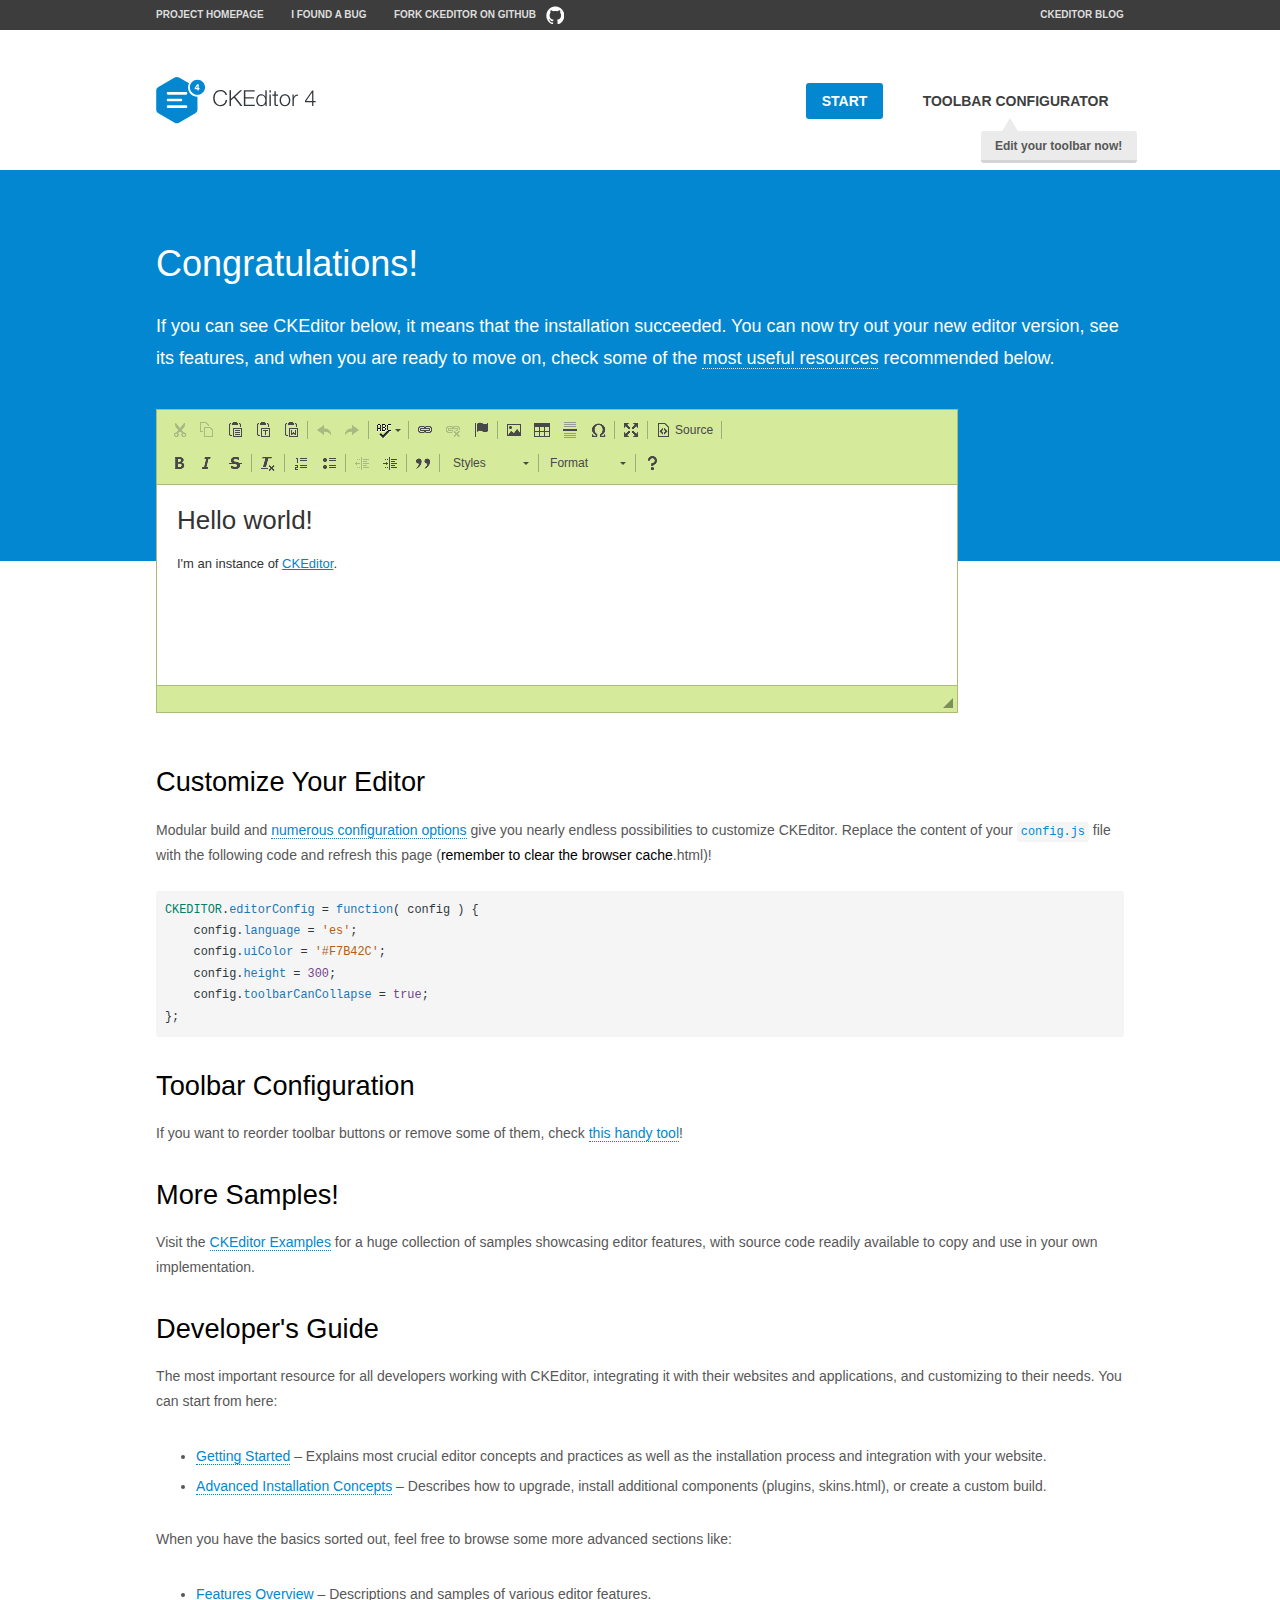
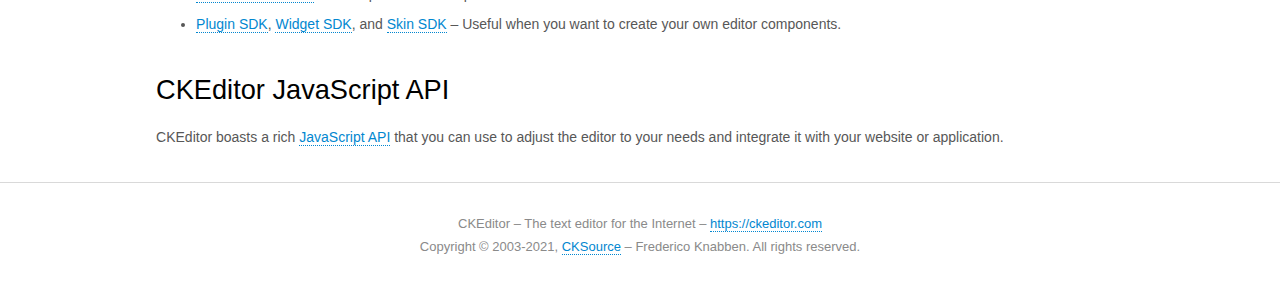
<file: ckeditor/samples/index.html>
<!DOCTYPE html>
<!--
Copyright (c) 2003-2021, CKSource - Frederico Knabben. All rights reserved.
For licensing, see LICENSE.md or https://ckeditor.com/legal/ckeditor-oss-license
-->
<html lang="en">
<head>
	<meta charset="utf-8">
	<title>CKEditor Sample</title>
	<script src="../ckeditor.js"></script>
	<script src="js/sample.js"></script>
	<link rel="stylesheet" href="css/samples.css">
	<link rel="stylesheet" href="toolbarconfigurator/lib/codemirror/neo.css">
	<meta name="viewport" content="width=device-width,initial-scale=1">
	<meta name="description" content="Try the latest sample of CKEditor 4 and learn more about customizing your WYSIWYG editor with endless possibilities.">
</head>
<body id="main">

<nav class="navigation-a">
	<div class="grid-container">
		<ul class="navigation-a-left grid-width-70">
			<li><a href="https://ckeditor.com/ckeditor-4/">Project Homepage</a></li>
			<li><a href="https://github.com/ckeditor/ckeditor4/issues">I found a bug</a></li>
			<li><a href="https://github.com/ckeditor/ckeditor4" class="icon-pos-right icon-navigation-a-github">Fork CKEditor on GitHub</a></li>
		</ul>
		<ul class="navigation-a-right grid-width-30">
			<li><a href="https://ckeditor.com/blog/">CKEditor Blog</a></li>
		</ul>
	</div>
</nav>

<header class="header-a">
	<div class="grid-container">
		<h1 class="header-a-logo grid-width-30">
			<a href="index.html"><img src="img/logo.svg" onerror="this.src='img/logo.png'; this.onerror=null;" alt="CKEditor Sample"></a>
		</h1>

		<nav class="navigation-b grid-width-70">
			<ul>
				<li><a href="index.html" class="button-a button-a-background">Start</a></li>
				<li><a href="toolbarconfigurator/index.html" class="button-a">Toolbar configurator <span class="balloon-a balloon-a-nw">Edit your toolbar now!</span></a></li>
			</ul>
		</nav>
	</div>
</header>

<main>
	<div class="adjoined-top">
		<div class="grid-container">
			<div class="content grid-width-100">
				<h1>Congratulations!</h1>
				<p>
					If you can see CKEditor below, it means that the installation succeeded.
					You can now try out your new editor version, see its features, and when you are ready to move on, check some of the <a href="#sample-customize">most useful resources</a> recommended below.
				</p>
			</div>
		</div>
	</div>
	<div class="adjoined-bottom">
		<div class="grid-container">
			<div class="grid-width-100">
				<div id="editor">
					<h1>Hello world!</h1>
					<p>I'm an instance of <a href="https://ckeditor.com">CKEditor</a>.</p>
				</div>
			</div>
		</div>
	</div>

	<div class="grid-container">
		<div class="content grid-width-100">
			<section id="sample-customize">
				<h2>Customize Your Editor</h2>
				<p>Modular build and <a href="https://ckeditor.com/docs/ckeditor4/latest/guide/dev_configuration.html">numerous configuration options</a> give you nearly endless possibilities to customize CKEditor. Replace the content of your <code><a href="../config.js">config.js</a></code> file with the following code and refresh this page (<strong>remember to clear the browser cache</strong>.html)!</p>
		<pre class="cm-s-neo CodeMirror"><code><span style="padding-right: 0.1px;"><span class="cm-variable">CKEDITOR</span>.<span class="cm-property">editorConfig</span> <span class="cm-operator">=</span> <span class="cm-keyword">function</span>( <span class="cm-def">config</span> ) {</span>
<span style="padding-right: 0.1px;"><span class="cm-tab">	</span><span class="cm-variable-2">config</span>.<span class="cm-property">language</span> <span class="cm-operator">=</span> <span class="cm-string">'es'</span>;</span>
<span style="padding-right: 0.1px;"><span class="cm-tab">	</span><span class="cm-variable-2">config</span>.<span class="cm-property">uiColor</span> <span class="cm-operator">=</span> <span class="cm-string">'#F7B42C'</span>;</span>
<span style="padding-right: 0.1px;"><span class="cm-tab">	</span><span class="cm-variable-2">config</span>.<span class="cm-property">height</span> <span class="cm-operator">=</span> <span class="cm-number">300</span>;</span>
<span style="padding-right: 0.1px;"><span class="cm-tab">	</span><span class="cm-variable-2">config</span>.<span class="cm-property">toolbarCanCollapse</span> <span class="cm-operator">=</span> <span class="cm-atom">true</span>;</span>
<span style="padding-right: 0.1px;">};</span></code></pre>
			</section>

			<section>
				<h2>Toolbar Configuration</h2>
				<p>If you want to reorder toolbar buttons or remove some of them, check <a href="toolbarconfigurator/index.html">this handy tool</a>!</p>
			</section>

			<section>
				<h2>More Samples!</h2>
				<p>Visit the <a href="https://ckeditor.com/docs/ckeditor4/latest/examples/index.html">CKEditor Examples</a> for a huge collection of samples showcasing editor features, with source code readily available to copy and use in your own implementation.</p>
			</section>

			<section>
				<h2>Developer's Guide</h2>
				<p>The most important resource for all developers working with CKEditor, integrating it with their websites and applications, and customizing to their needs. You can start from here:</p>
				<ul>
					<li><a href="https://ckeditor.com/docs/ckeditor4/latest/guide/dev_installation.html">Getting Started</a> &ndash; Explains most crucial editor concepts and practices as well as the installation process and integration with your website.</li>
					<li><a href="https://ckeditor.com/docs/ckeditor4/latest/guide/dev_advanced_installation.html">Advanced Installation Concepts</a> &ndash; Describes how to upgrade, install additional components (plugins, skins.html), or create a custom build.</li>
				</ul>
					<p>When you have the basics sorted out, feel free to browse some more advanced sections like:</p>
				<ul>
					<li><a href="https://ckeditor.com/docs/ckeditor4/latest/features/index.html">Features Overview</a> &ndash; Descriptions and samples of various editor features.</li>
					<li><a href="https://ckeditor.com/docs/ckeditor4/latest/guide/plugin_sdk_intro.html">Plugin SDK</a>, <a href="https://ckeditor.com/docs/ckeditor4/latest/guide/widget_sdk_intro.html">Widget SDK</a>, and <a href="https://ckeditor.com/docs/ckeditor4/latest/guide/skin_sdk_intro.html">Skin SDK</a> &ndash; Useful when you want to create your own editor components.</li>
				</ul>
			</section>

			<section>
				<h2>CKEditor JavaScript API</h2>
				<p>CKEditor boasts a rich <a href="https://ckeditor.com/docs/ckeditor4/latest/api/index.html">JavaScript API</a> that you can use to adjust the editor to your needs and integrate it with your website or application.</p>
			</section>
		</div>
	</div>
</main>

<footer class="footer-a grid-container">
	<div class="grid-container">
		<p class="grid-width-100">
			CKEditor &ndash; The text editor for the Internet &ndash; <a class="samples" href="https://ckeditor.com/">https://ckeditor.com</a>
		</p>
		<p class="grid-width-100" id="copy">
			Copyright &copy; 2003-2021, <a class="samples" href="https://cksource.com/">CKSource</a> &ndash; Frederico Knabben. All rights reserved.
		</p>
	</div>
</footer>
<script>
	initSample();
</script>

</body>
</html>
</file>
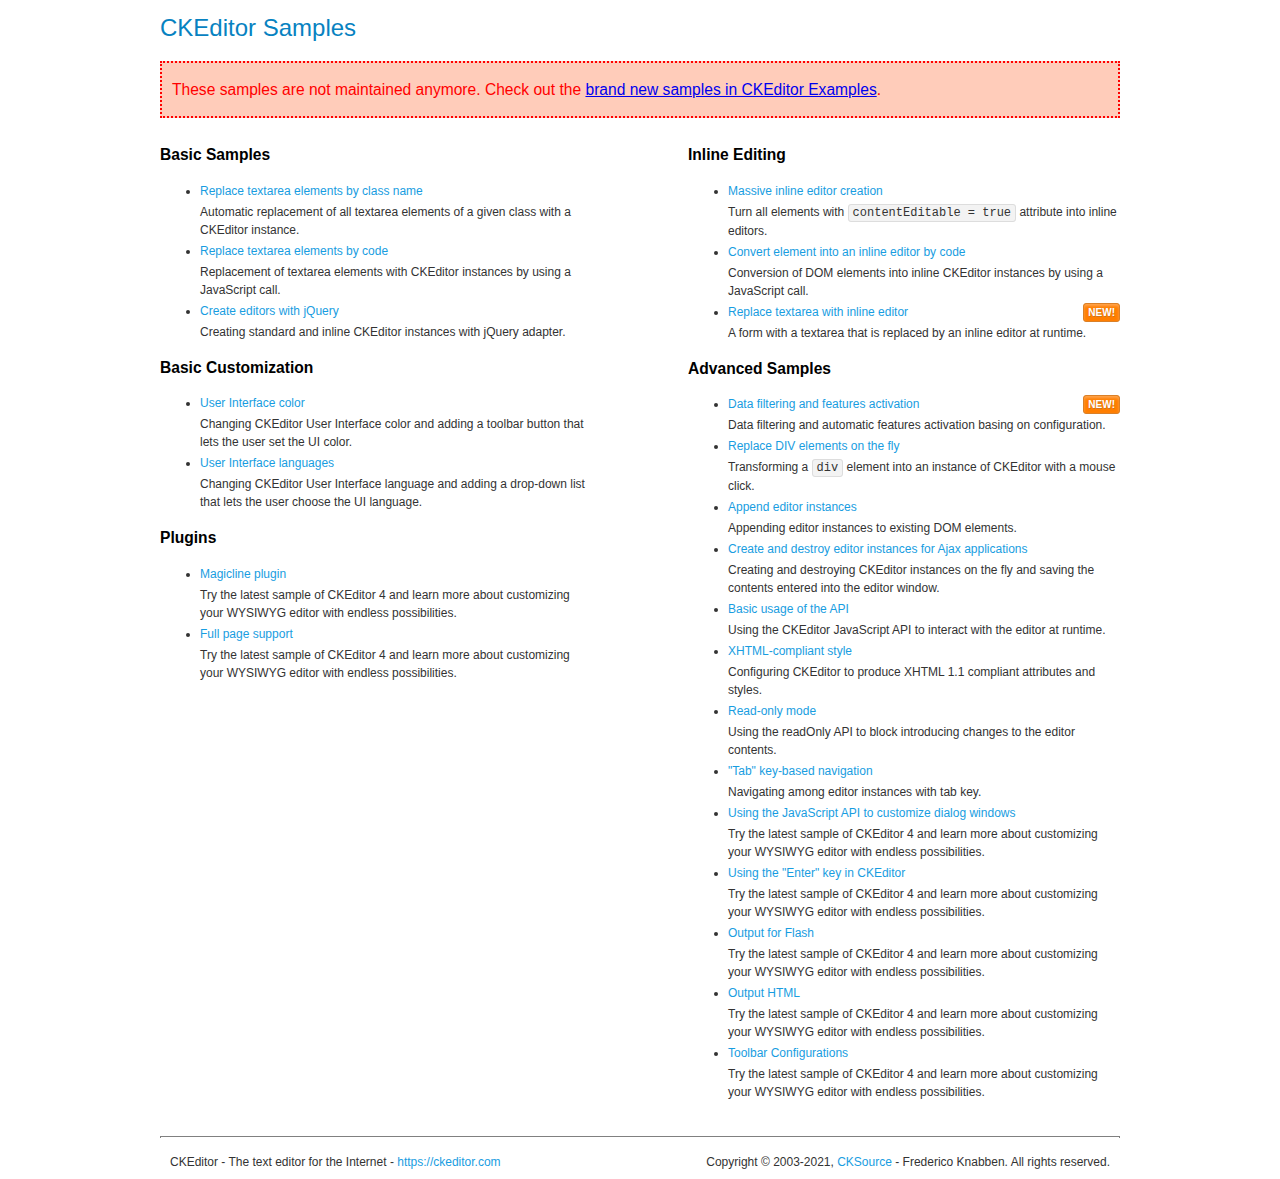
<file: ckeditor/samples/old/index.html>
<!DOCTYPE html>
<!--
Copyright (c) 2003-2021, CKSource - Frederico Knabben. All rights reserved.
For licensing, see LICENSE.md or https://ckeditor.com/legal/ckeditor-oss-license
-->
<html lang="en">
<head>
	<meta charset="utf-8">
	<title>CKEditor Samples</title>
	<link rel="stylesheet" href="sample.css">
	<meta name="description" content="Try the latest sample of CKEditor 4 and learn more about customizing your WYSIWYG editor with endless possibilities.">
</head>
<body>
	<h1 class="samples">
		CKEditor Samples
	</h1>
	<div class="warning deprecated">
		These samples are not maintained anymore. Check out the <a href="https://ckeditor.com/docs/ckeditor4/latest/examples/index.html">brand new samples in CKEditor Examples</a>.
	</div>
	<div class="twoColumns">
		<div class="twoColumnsLeft">
			<h2 class="samples">
				Basic Samples
			</h2>
			<dl class="samples">
				<dt><a class="samples" href="replacebyclass.html">Replace textarea elements by class name</a></dt>
				<dd>Automatic replacement of all textarea elements of a given class with a CKEditor instance.</dd>

				<dt><a class="samples" href="replacebycode.html">Replace textarea elements by code</a></dt>
				<dd>Replacement of textarea elements with CKEditor instances by using a JavaScript call.</dd>

				<dt><a class="samples" href="jquery.html">Create editors with jQuery</a></dt>
				<dd>Creating standard and inline CKEditor instances with jQuery adapter.</dd>
			</dl>

			<h2 class="samples">
				Basic Customization
			</h2>
			<dl class="samples">
				<dt><a class="samples" href="uicolor.html">User Interface color</a></dt>
				<dd>Changing CKEditor User Interface color and adding a toolbar button that lets the user set the UI color.</dd>

				<dt><a class="samples" href="uilanguages.html">User Interface languages</a></dt>
				<dd>Changing CKEditor User Interface language and adding a drop-down list that lets the user choose the UI language.</dd>
			</dl>


			<h2 class="samples">Plugins</h2>
<dl class="samples">
<dt><a class="samples" href="magicline/magicline.html">Magicline plugin</a></dt>
<dd>Try the latest sample of CKEditor 4 and learn more about customizing your WYSIWYG editor with endless possibilities.</dd>

<dt><a class="samples" href="wysiwygarea/fullpage.html">Full page support</a></dt>
<dd>Try the latest sample of CKEditor 4 and learn more about customizing your WYSIWYG editor with endless possibilities.</dd>
</dl>
		</div>
		<div class="twoColumnsRight">
			<h2 class="samples">
				Inline Editing
			</h2>
			<dl class="samples">
				<dt><a class="samples" href="inlineall.html">Massive inline editor creation</a></dt>
				<dd>Turn all elements with <code>contentEditable = true</code> attribute into inline editors.</dd>

				<dt><a class="samples" href="inlinebycode.html">Convert element into an inline editor by code</a></dt>
				<dd>Conversion of DOM elements into inline CKEditor instances by using a JavaScript call.</dd>

				<dt><a class="samples" href="inlinetextarea.html">Replace textarea with inline editor</a> <span class="new">New!</span></dt>
				<dd>A form with a textarea that is replaced by an inline editor at runtime.</dd>

				
			</dl>

			<h2 class="samples">
				Advanced Samples
			</h2>
			<dl class="samples">
				<dt><a class="samples" href="datafiltering.html">Data filtering and features activation</a> <span class="new">New!</span></dt>
				<dd>Data filtering and automatic features activation basing on configuration.</dd>

				<dt><a class="samples" href="divreplace.html">Replace DIV elements on the fly</a></dt>
				<dd>Transforming a <code>div</code> element into an instance of CKEditor with a mouse click.</dd>

				<dt><a class="samples" href="appendto.html">Append editor instances</a></dt>
				<dd>Appending editor instances to existing DOM elements.</dd>

				<dt><a class="samples" href="ajax.html">Create and destroy editor instances for Ajax applications</a></dt>
				<dd>Creating and destroying CKEditor instances on the fly and saving the contents entered into the editor window.</dd>

				<dt><a class="samples" href="api.html">Basic usage of the API</a></dt>
				<dd>Using the CKEditor JavaScript API to interact with the editor at runtime.</dd>

				<dt><a class="samples" href="xhtmlstyle.html">XHTML-compliant style</a></dt>
				<dd>Configuring CKEditor to produce XHTML 1.1 compliant attributes and styles.</dd>

				<dt><a class="samples" href="readonly.html">Read-only mode</a></dt>
				<dd>Using the readOnly API to block introducing changes to the editor contents.</dd>

				<dt><a class="samples" href="tabindex.html">"Tab" key-based navigation</a></dt>
				<dd>Navigating among editor instances with tab key.</dd>


				
<dt><a class="samples" href="dialog/dialog.html">Using the JavaScript API to customize dialog windows</a></dt>
<dd>Try the latest sample of CKEditor 4 and learn more about customizing your WYSIWYG editor with endless possibilities.</dd>

<dt><a class="samples" href="enterkey/enterkey.html">Using the &quot;Enter&quot; key in CKEditor</a></dt>
<dd>Try the latest sample of CKEditor 4 and learn more about customizing your WYSIWYG editor with endless possibilities.</dd>

<dt><a class="samples" href="htmlwriter/outputforflash.html">Output for Flash</a></dt>
<dd>Try the latest sample of CKEditor 4 and learn more about customizing your WYSIWYG editor with endless possibilities.</dd>

<dt><a class="samples" href="htmlwriter/outputhtml.html">Output HTML</a></dt>
<dd>Try the latest sample of CKEditor 4 and learn more about customizing your WYSIWYG editor with endless possibilities.</dd>

<dt><a class="samples" href="toolbar/toolbar.html">Toolbar Configurations</a></dt>
<dd>Try the latest sample of CKEditor 4 and learn more about customizing your WYSIWYG editor with endless possibilities.</dd>

			</dl>
		</div>
	</div>
	<div id="footer">
		<hr>
		<p>
			CKEditor - The text editor for the Internet - <a class="samples" href="https://ckeditor.com/">https://ckeditor.com</a>
		</p>
		<p id="copy">
			Copyright &copy; 2003-2021, <a class="samples" href="https://cksource.com/">CKSource</a> - Frederico Knabben. All rights reserved.
		</p>
	</div>
</body>
</html>
</file>
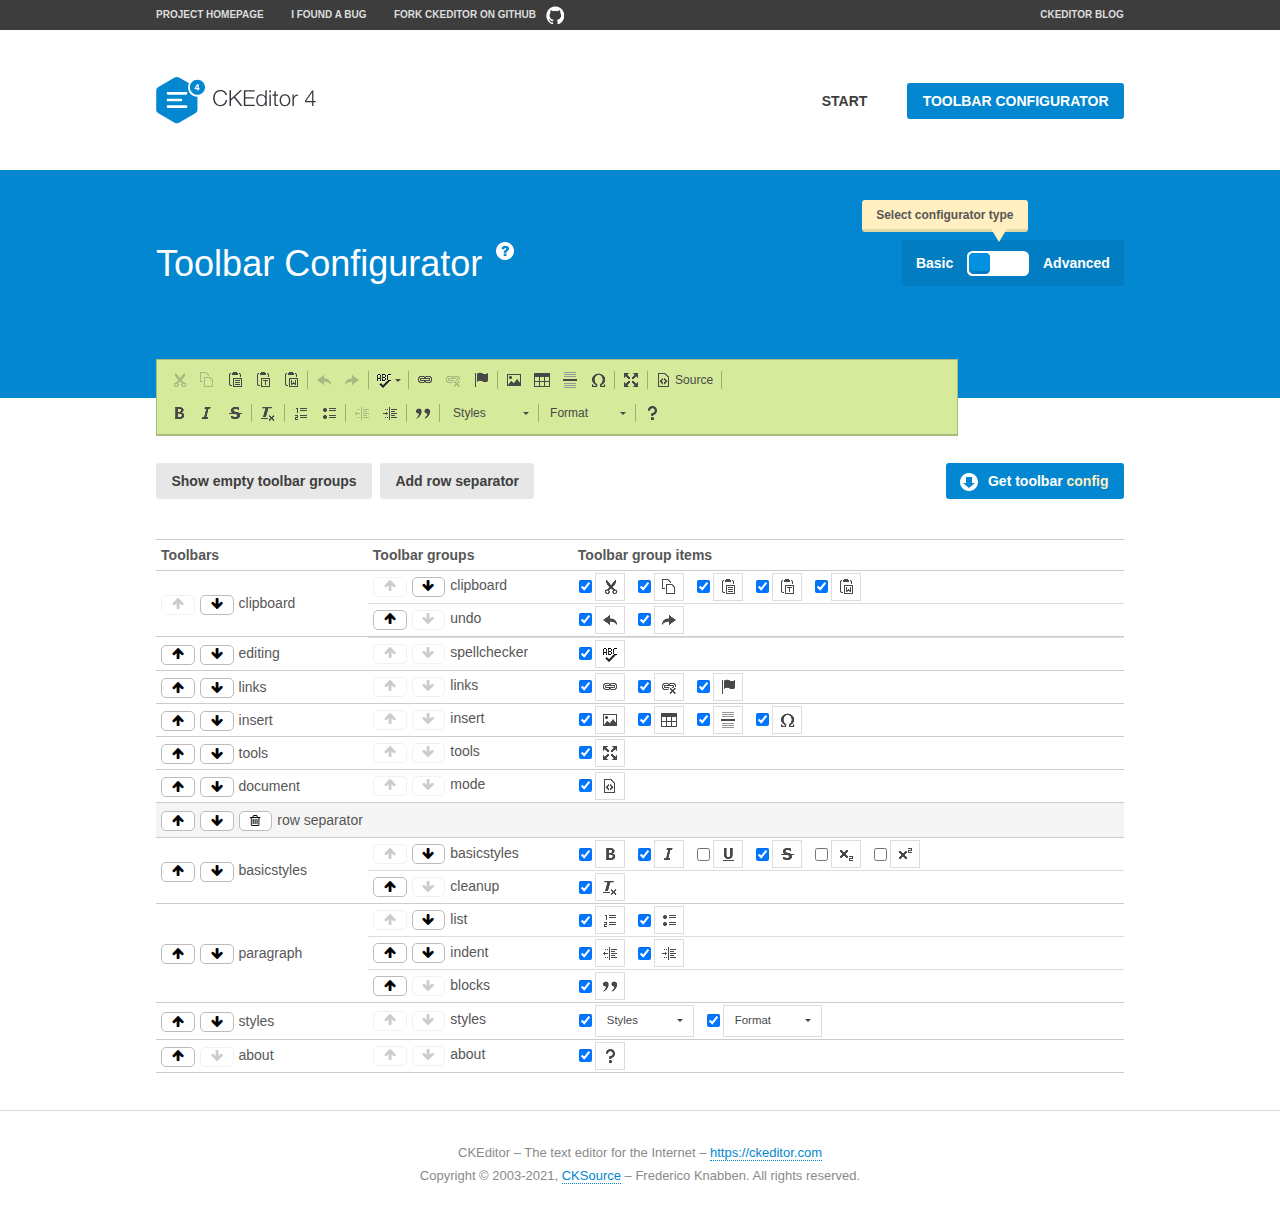
<file: ckeditor/samples/toolbarconfigurator/index.html>
<!DOCTYPE html>
<!--
Copyright (c) 2003-2021, CKSource - Frederico Knabben. All rights reserved.
For licensing, see LICENSE.md or https://ckeditor.com/legal/ckeditor-oss-license
-->
<!--[if IE 8]><html class="ie8"><![endif]-->
<!--[if gt IE 8]><html><![endif]-->
<!--[if !IE]><!--><html lang="en"><!--<![endif]-->
<head>
	<meta charset="utf-8">
	<title>Toolbar Configurator</title>
	<script src="../../ckeditor.js"></script>
	<script>
		if ( CKEDITOR.env.ie && CKEDITOR.env.version < 9 )
			CKEDITOR.tools.enableHtml5Elements( document );
	</script>
	<link rel="stylesheet" href="lib/codemirror/codemirror.css">
	<link rel="stylesheet" href="lib/codemirror/show-hint.css">
	<link rel="stylesheet" href="lib/codemirror/neo.css">
	<link rel="stylesheet" href="css/fontello.css">
	<link rel="stylesheet" href="../css/samples.css">
	<meta name="description" content="Try the latest sample of CKEditor 4 and learn more about customizing your WYSIWYG editor with endless possibilities.">
</head>
<body id="toolbar">

<nav class="navigation-a">
	<div class="grid-container">
		<ul class="navigation-a-left grid-width-70">
			<li><a href="https://ckeditor.com/ckeditor-4/">Project Homepage</a></li>
			<li><a href="https://github.com/ckeditor/ckeditor4/issues">I found a bug</a></li>
			<li><a href="https://github.com/ckeditor/ckeditor4" class="icon-pos-right icon-navigation-a-github">Fork CKEditor on GitHub</a></li>
		</ul>
		<ul class="navigation-a-right grid-width-30">
			<li><a href="https://ckeditor.com/blog/">CKEditor Blog</a></li>
		</ul>
	</div>
</nav>

<header class="header-a">
	<div class="grid-container">
		<h1 class="header-a-logo grid-width-30">
			<a href="../index.html"><img src="../img/logo.svg" onerror="this.src='../img/logo.png'; this.onerror=null;" alt="CKEditor Logo"></a>
		</h1>
		<nav class="navigation-b grid-width-70">
			<ul>
				<li><a href="../index.html"  class="button-a">Start</a></li>
				<li><a href="index.html"  class="button-a button-a-background">Toolbar configurator</a></li>
			</ul>
		</nav>
	</div>
</header>

<main>
	<div class="adjoined-top">
		<div class="grid-container">
			<div class="content grid-width-100">
				<div class="grid-container-nested">
					<h1 class="grid-width-60">
						Toolbar Configurator
						<a href="#help-content" type="button" title="Configurator help" id="help" class="button-a button-a-background button-a-no-text icon-pos-left icon-question-mark">Help</a>
					</h1>

					<div class="grid-width-40 grid-switch-magic">
						<div class="switch">
							<span class="balloon-a balloon-a-se">Select configurator type</span>
							<input type="radio" name="radio" data-num="1" id="radio-basic" />
							<input type="radio" name="radio" data-num="2" id="radio-advanced" />
							<label data-for="1" for="radio-basic">Basic</label>
							<span class="switch-inner">
								<span class="handler"></span>
							</span>
							<label data-for="2" for="radio-advanced">Advanced</label>
						</div>
					</div>
				</div>
			</div>
		</div>
	</div>
	<div class="adjoined-bottom">
		<div class="grid-container">
			<div class="grid-width-100">
				<div class="editors-container">
					<div id="editor-basic"></div>
					<div id="editor-advanced"></div>
				</div>
			</div>
		</div>
	</div>

	<div class="grid-container configurator">
		<div class="content grid-width-100">
			<div class="configurator">
				<div>
					<div id="toolbarModifierWrapper"></div>
				</div>
			</div>
		</div>
	</div>

	<div id="help-content">
		<div class="grid-container">
			<div class="grid-width-100">
				<h2>What Am I Doing Here?</h2>

				<div class="grid-container grid-container-nested">
					<div class="basic">
						<div class="grid-width-50">
							<p>Arrange <a href="https://ckeditor.com/docs/ckeditor4/latest/api/CKEDITOR_config.html#cfg-toolbarGroups">toolbar groups</a>, toggle <a href="https://ckeditor.com/docs/ckeditor4/latest/api/CKEDITOR_config.html#cfg-removeButtons">button visibility</a> according to your needs and get your toolbar configuration.</p>
							<p>You can replace the content of the <a href="../../config.js"><code>config.js</code></a> file with the generated configuration. If you already set some configuration options you will need to merge both configurations.</p>
						</div>
						<div class="grid-width-50">
							<p>Read more about different ways of <a href="https://ckeditor.com/docs/ckeditor4/latest/guide/dev_configuration.html">setting configuration</a> and do not forget about <strong>clearing browser cache</strong>.</p>
							<p>Arranging toolbar groups is the recommended way of configuring the toolbar, but if you need more freedom you can use the <a href="#advanced">advanced configurator</a>.</p>
						</div>
					</div>
					<div class="advanced" style="display: none;">
						<div class="grid-width-50">
							<p>With this code editor you can edit your <a href="https://ckeditor.com/docs/ckeditor4/latest/api/CKEDITOR_config.html#cfg-toolbar">toolbar configuration</a> live.</p>
							<p>You can replace the content of the <a href="../../config.js"><code>config.js</code></a> file with the generated configuration. If you already set some configuration options you will need to merge both configurations.</p>
						</div>
						<div class="grid-width-50">
							<p>Read more about different ways of <a href="https://ckeditor.com/docs/ckeditor4/latest/guide/dev_configuration.html">setting configuration</a> and do not forget about <strong>clearing browser cache</strong>.</p>
						</div>
					</div>
				</div>

				<p class="grid-container grid-container-nested">
					<button type="button" class="help-content-close grid-width-100 button-a button-a-background">Got it. Let's play!</button>
				</p>
			</div>
		</div>
	</div>
</main>

<footer class="footer-a grid-container">
	<p class="grid-width-100">
		CKEditor &ndash; The text editor for the Internet &ndash; <a class="samples" href="https://ckeditor.com/">https://ckeditor.com</a>
	</p>
	<p class="grid-width-100" id="copy">
		Copyright &copy; 2003-2021, <a class="samples" href="https://cksource.com/">CKSource</a> &ndash; Frederico Knabben. All rights reserved.
	</p>
</footer>

<script src="lib/codemirror/codemirror.js"></script>
<script src="lib/codemirror/javascript.js"></script>
<script src="lib/codemirror/show-hint.js"></script>

<script src="js/fulltoolbareditor.js"></script>
<script src="js/abstracttoolbarmodifier.js"></script>
<script src="js/toolbarmodifier.js"></script>
<script src="js/toolbartextmodifier.js"></script>
<script src="../js/sf.js"></script>

<script>
	( function() {
		'use strict';

		var mode = ( window.location.hash.substr( 1 ) === 'advanced' ) ? 'advanced' : 'basic',
			configuratorSection = CKEDITOR.document.findOne( 'main > .grid-container.configurator' ),
			basicInstruction = CKEDITOR.document.findOne( '#help-content .basic' ),
			advancedInstruction = CKEDITOR.document.findOne( '#help-content .advanced' ),

			// Configurator mode switcher.
			modeSwitchBasic = CKEDITOR.document.getById( 'radio-basic' ),
			modeSwitchAdvanced = CKEDITOR.document.getById( 'radio-advanced' );

		// Initial setup
		function updateSwitcher() {
			if ( mode === 'advanced' ) {
				modeSwitchAdvanced.$.checked = true;
			} else {
				modeSwitchBasic.$.checked = true;
			}
		}

		updateSwitcher();

		CKEDITOR.document.getWindow().on( 'hashchange', function( e ) {
			var hash = window.location.hash.substr( 1 );
			if ( !( hash === 'advanced' || hash === 'basic' ) ) {
				return;
			}
			mode = hash;
			onToolbarsDone( mode );
		} );

		CKEDITOR.document.getWindow().on( 'resize', function() {
			updateToolbar( ( mode === 'basic' ? toolbarModifier : toolbarTextModifier )[ 'editorInstance' ] );
		} );

		function onRefresh( modifier ) {
			modifier = modifier || this;

			if ( mode === 'basic' && modifier instanceof ToolbarConfigurator.ToolbarTextModifier ) {
				return;
			}

			// CodeMirror container becomes visible, so we need to refresh and to avoid rendering problems.
			if ( mode === 'advanced' && modifier instanceof ToolbarConfigurator.ToolbarTextModifier ) {
				modifier.codeContainer.refresh();
			}

			updateToolbar( modifier.editorInstance );
		}

		function updateToolbar( editor ) {
			var editorContainer = editor.container;

			// Not always editor is loaded.
			if ( !editorContainer ) {
				return;
			}

			var displayStyle = editorContainer.getStyle( 'display' );

			editorContainer.setStyle( 'display', 'block' );

			var newHeight = editorContainer.getSize( 'height' );

			var newMarginTop = parseInt( editorContainer.getComputedStyle( 'margin-top' ), 10 );
			newMarginTop = ( isNaN( newMarginTop ) ? 0 : Number( newMarginTop ) );

			var newMarginBottom = parseInt( editorContainer.getComputedStyle( 'margin-bottom' ), 10 );
			newMarginBottom = ( isNaN( newMarginBottom ) ? 0 : Number( newMarginBottom ) );

			var result = newHeight + newMarginTop + newMarginBottom;

			editorContainer.setStyle( 'display', displayStyle );

			editor.container.getAscendant( 'div' ).setStyle( 'height', result + 'px' );
		}

		var toolbarModifier = new ToolbarConfigurator.ToolbarModifier( 'editor-basic' );

		var done = 0;
		toolbarModifier.init( onToolbarInit );
		toolbarModifier.onRefresh = onRefresh;

		CKEDITOR.document.getById( 'toolbarModifierWrapper' ).append( toolbarModifier.mainContainer );

		var toolbarTextModifier = new ToolbarConfigurator.ToolbarTextModifier( 'editor-advanced' );
		toolbarTextModifier.init( onToolbarInit );
		toolbarTextModifier.onRefresh = onRefresh;

		function onToolbarInit() {
			if ( ++done === 2 ) {
				onToolbarsDone();

				positionSticky.watch( CKEDITOR.document.findOne( '.toolbar' ), function() {
					return mode === 'advanced';
				} );
			}
		}

		function onToolbarsDone() {
			if ( mode === 'basic' ) {
				toggleModeBasic( false );
			} else {
				toggleModeAdvanced( false );
			}

			updateSwitcher();

			setTimeout( function() {
				CKEDITOR.document.findOne( '.editors-container' ).addClass( 'active' );
				CKEDITOR.document.findOne( '#toolbarModifierWrapper' ).addClass( 'active' );
			}, 200 );
		}

		CKEDITOR.document.getById( 'toolbarModifierWrapper' ).append( toolbarTextModifier.mainContainer );

		function toogleModeSwitch( onElement, offElement, onModifier, offModifier ) {
			onElement.addClass( 'fancy-button-active' );
			offElement.removeClass( 'fancy-button-active' );

			onModifier.showUI();
			offModifier.hideUI();
		}

		function toggleModeBasic( callOnRefresh ) {
			callOnRefresh = ( callOnRefresh !== false );
			mode = 'basic';
			window.location.hash = '#basic';
			toogleModeSwitch( modeSwitchBasic, modeSwitchAdvanced, toolbarModifier, toolbarTextModifier );

			configuratorSection.removeClass( 'freed-width' );
			basicInstruction.show();
			advancedInstruction.hide();

			callOnRefresh && onRefresh( toolbarModifier );
		}

		function toggleModeAdvanced( callOnRefresh ) {
			callOnRefresh = ( callOnRefresh !== false );
			mode = 'advanced';
			window.location.hash = '#advanced';
			toogleModeSwitch( modeSwitchAdvanced, modeSwitchBasic, toolbarTextModifier, toolbarModifier );

			configuratorSection.addClass( 'freed-width' );
			advancedInstruction.show();
			basicInstruction.hide();

			callOnRefresh && onRefresh( toolbarTextModifier );
		}

		modeSwitchBasic.on( 'click', toggleModeBasic );
		modeSwitchAdvanced.on( 'click', toggleModeAdvanced );

		//
		// Position:sticky for the toolbar.
		//

		// Will make elements behave like they were styled with position:sticky.
		var positionSticky = {
			// Store object: {
			// 		element: CKEDITOR.dom.element, // Element which will float.
			// 		placeholder: CKEDITOR.dom.element, // Placeholder which is place to prevent page bounce.
			// 		isFixed: boolean // Whether element float now.
			// }
			watched: [],

			active: [],

			staticContainer: null,

			init: function() {
				var element = CKEDITOR.dom.element.createFromHtml(
					'<div class="staticContainer">' +
						'<div class="grid-container" >' +
							'<div class="grid-width-100">' +
								'<div class="inner"></div>' +
							'</div>' +
						'</div>' +
					'</div>' );

				this.staticContainer = element.findOne( '.inner' );

				CKEDITOR.document.getBody().append( element );
			},

			watch: function( element, preventFunc ) {
				this.watched.push( {
					element: element,
					placeholder: new CKEDITOR.dom.element( 'div' ),
					isFixed: false,
					preventFunc: preventFunc
				} );
			},

			checkAll: function() {
				for ( var i = 0; i < this.watched.length; i++ ) {
					this.check( this.watched[ i ] );
				}
			},

			check: function( element ) {
				var isFixed = element.isFixed;
				var shouldBeFixed = this.shouldBeFixed( element );

				// Nothing to be done.
				if ( isFixed === shouldBeFixed ) {
					return;
				}

				var placeholder = element.placeholder;

				if ( isFixed ) {
					// Unfixing.

					element.element.insertBefore( placeholder );
					placeholder.remove();

					element.element.removeStyle( 'margin' );

					this.active.splice( CKEDITOR.tools.indexOf( this.active, element ), 1 );

				} else {
					// Fixing.
					placeholder.setStyle( 'width', element.element.getSize( 'width' ) + 'px' );
					placeholder.setStyle( 'height', element.element.getSize( 'height' ) + 'px' );
					placeholder.setStyle( 'margin-bottom', element.element.getComputedStyle( 'margin-bottom' ) );
					placeholder.setStyle( 'display', element.element.getComputedStyle( 'display' ) );
					placeholder.insertAfter( element.element );

					this.staticContainer.append( element.element );

					this.active.push( element );
				}

				element.isFixed = !element.isFixed;
			},

			shouldBeFixed: function( element ) {
				if ( element.preventFunc && element.preventFunc() ) {
					return false;
				}

				// If element is already fixed we are checking it's placeholder.
				var related = ( element.isFixed ? element.placeholder : element.element ),
					clientRect = related.$.getBoundingClientRect(),
					staticHeight = this.staticContainer.getSize('height' ),
					elemHeight = element.element.getSize( 'height' );

				if ( element.isFixed ) {
					return ( clientRect.top + elemHeight < staticHeight );
				} else {
					return ( clientRect.top < staticHeight );
				}
			}
		};

		positionSticky.init();

		CKEDITOR.document.getWindow().on( 'scroll',
			CKEDITOR.tools.eventsBuffer( 100, positionSticky.checkAll, positionSticky ).input
		);

		// Make the toolbar sticky.
		positionSticky.watch( CKEDITOR.document.findOne( '.editors-container' ) );

		// Help button and help-content.
		( function() {
			var helpButton = CKEDITOR.document.getById( 'help' ),
				helpContent = CKEDITOR.document.getById( 'help-content' );

			// Don't show help button on IE8 because it's unsupported by Pico Modal.
			if ( CKEDITOR.env.ie && CKEDITOR.env.version == 8 ) {
				helpButton.hide();
			} else {
				// Display help modal when the button is clicked.
				helpButton.on( 'click', function( evt ) {
					SF.modal( {
						// Clone modal content from DOM.
						content: helpContent.getHtml(),

						afterCreate: function( modal ) {
							// Enable modal content button to close the modal.
							new CKEDITOR.dom.element( modal.modalElem() ).findOne( '.help-content-close' ).once( 'click', modal.close );
						}
					} ).show();
				} );
			}
		} )();
	} )();
</script>
</body>
</html>
</file>
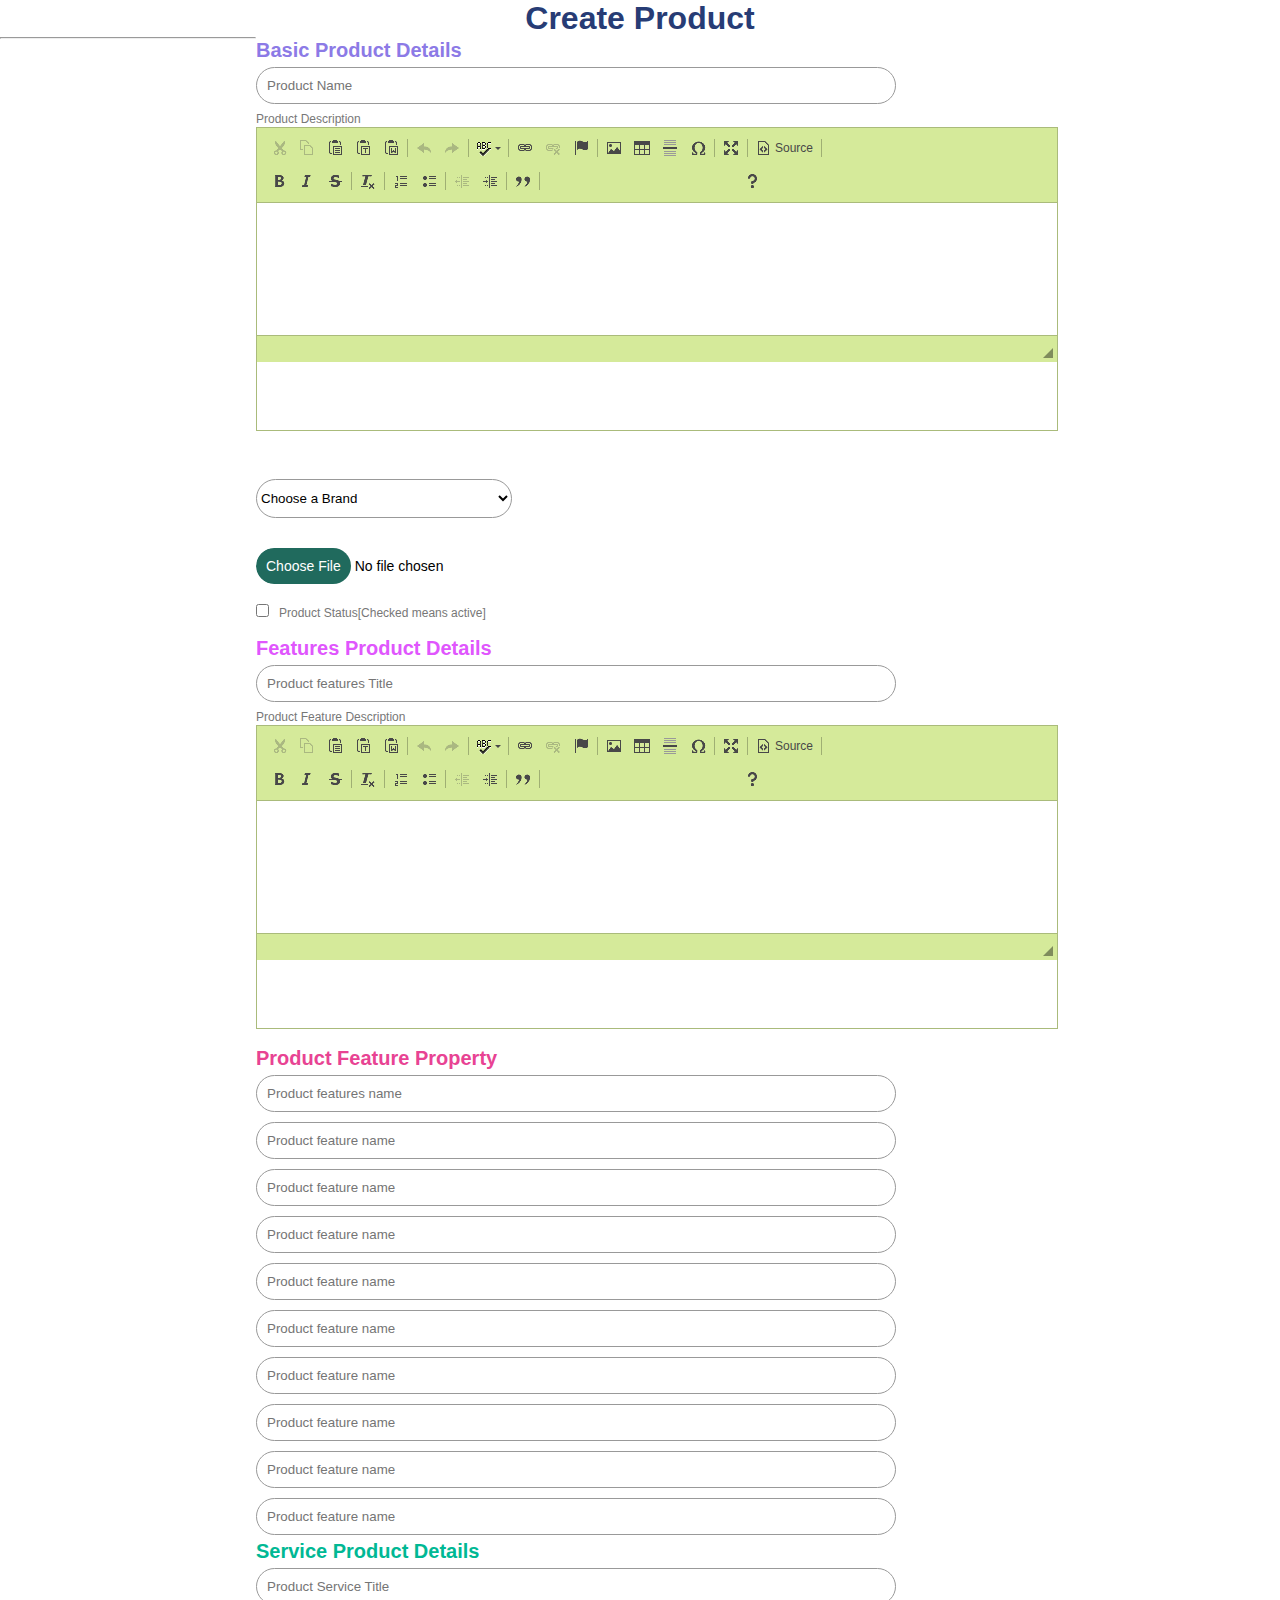
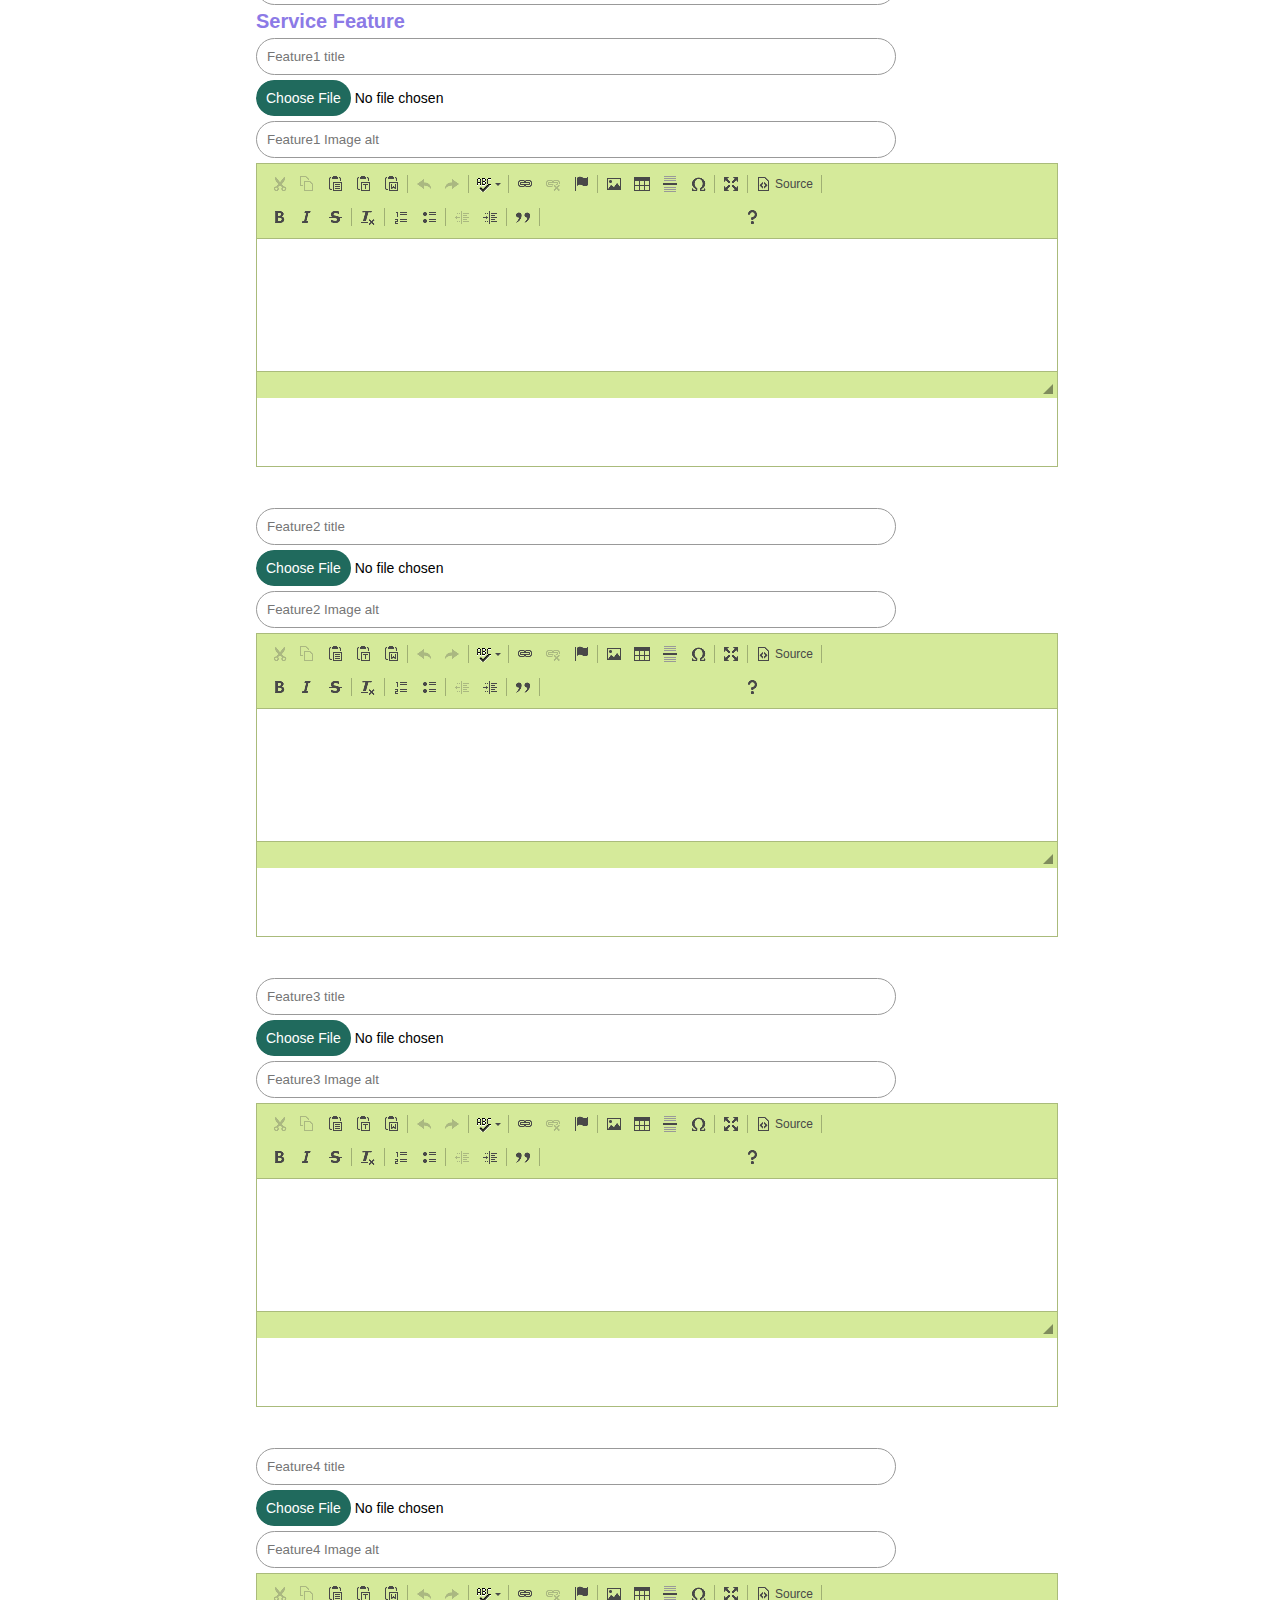
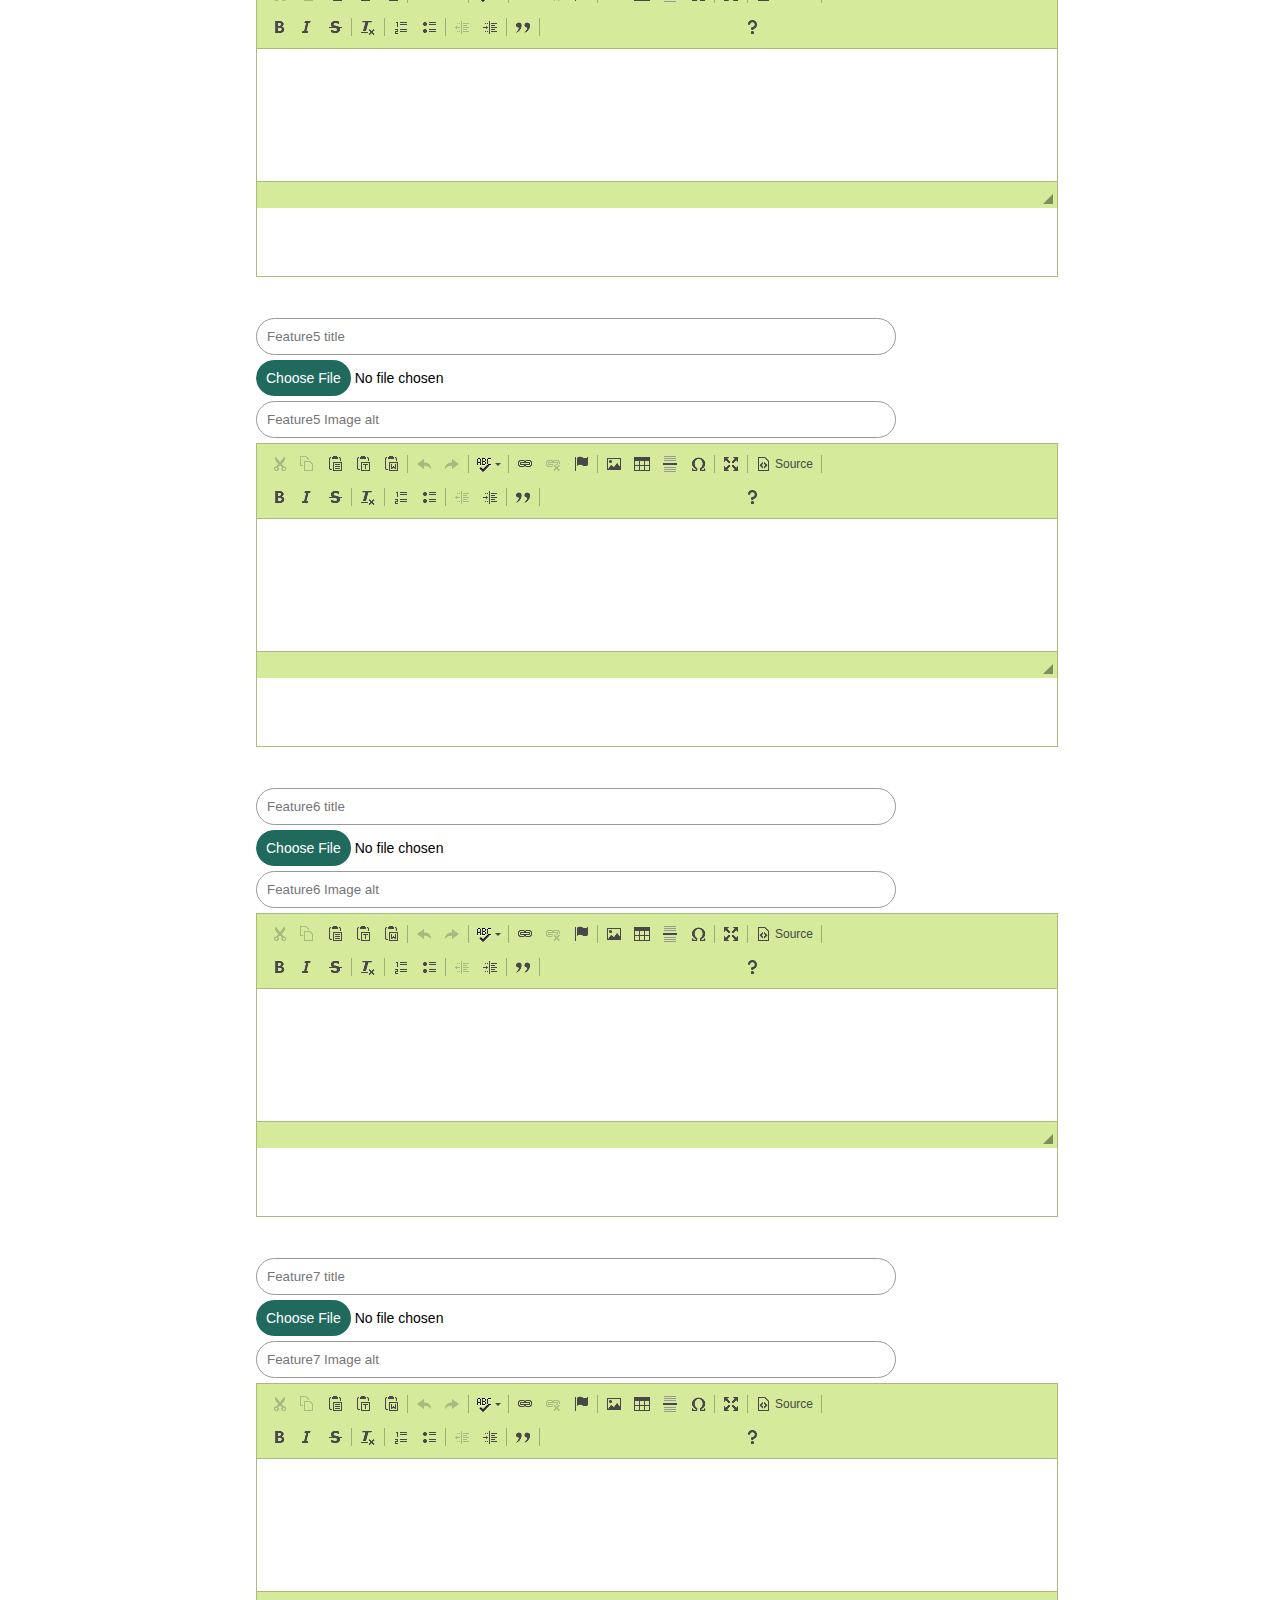
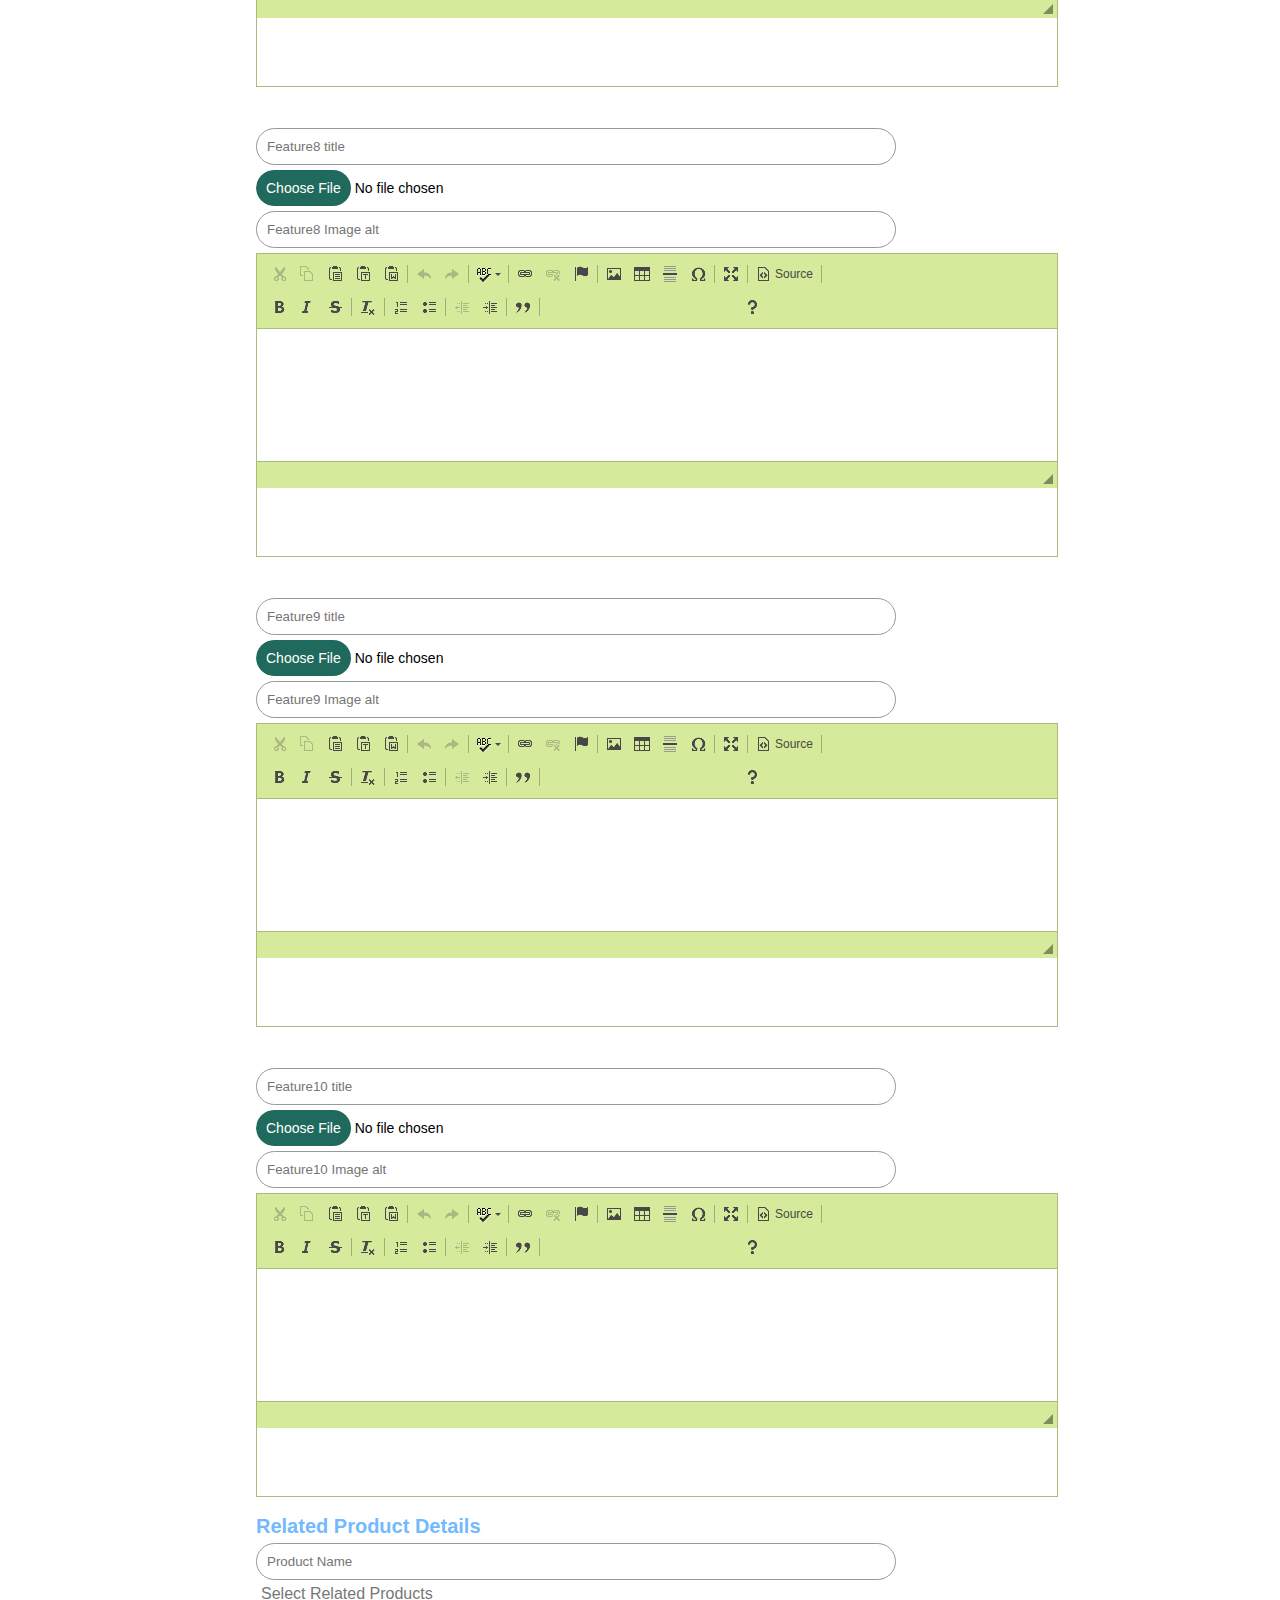
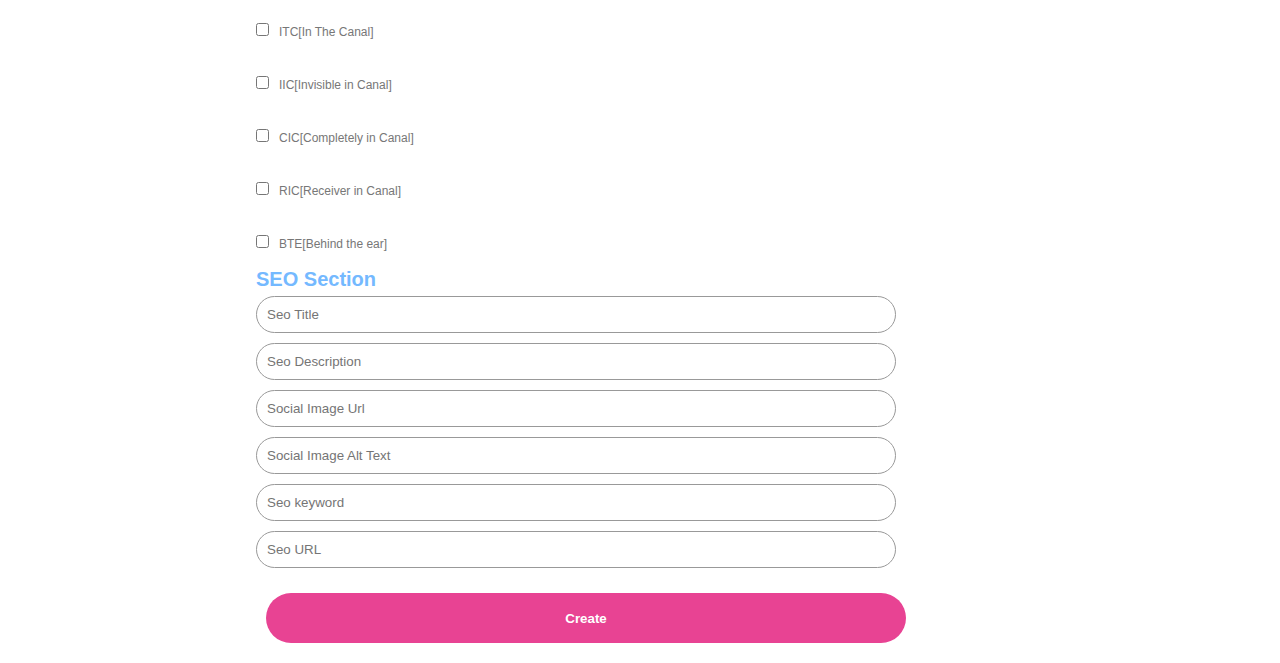
<file: Index1.html>
<!DOCTYPE html>
<html>
    <head>
        <meta charset="utf-8">
        <meta name="viewport" content="width=device-width,initial-scale=1">
        <title>Product</title>
        <link rel="stylesheet" href="./CSS/style1.css">
        <script src="ckeditor/ckeditor.js" text/javascript"></script>
    </head>
    <body>
        <div class="container">
            <h1>Create Product</h1>
            <hr>
            <form class="Product-detail">
                <h3>Basic Product Details</h3>
                <input type="text" class="input-feild" placeholder="Product Name" required><br>
                <span>Product Description</span>
                <textarea type="text" class="ckeditor" name="content" placeholder="Product Description"></textarea><br>
                <select class="input-drop">
                    <option value="brand0">Choose a Brand</option>
                    <option value="brand1">Brand1</option>
                    <option value="brand2">Brand2</option>
                    <option value="brand3">Brand3</option>
                    <option value="brand4">Brand4</option>
                </select><br>
                 <input type="file" class="input" placeholder="Product Image" required><br>
                <input type="checkbox" class="check-box"><span>Product Status[Checked means active]</span>
            </form>
            <form class="Product-detail">
                <h3 style="color:#e056fd;"> Features Product Details</h3>
                <input type="text" class="input-feild" placeholder="Product features Title" required><br>
                <span>Product Feature Description</span>
                <textarea type="text" class="ckeditor" name="content" placeholder="Product Description"></textarea><br>
            </form>
            <form class="Product-detail">
                <h3 style="color:#e84393;"> Product Feature Property</h3>
                <input type="text" class="input-feild" placeholder="Product features name" required><br>
                <input type="text" class="input-feild" placeholder="Product feature name" required><br>
                <input type="text" class="input-feild" placeholder="Product feature name" required><br>
                <input type="text" class="input-feild" placeholder="Product feature name" required><br>
                <input type="text" class="input-feild" placeholder="Product feature name" required><br>
                <input type="text" class="input-feild" placeholder="Product feature name" required><br>
                <input type="text" class="input-feild" placeholder="Product feature name" required><br>
                <input type="text" class="input-feild" placeholder="Product feature name" required><br>
                <input type="text" class="input-feild" placeholder="Product feature name" required><br>
                <input type="text" class="input-feild" placeholder="Product feature name" required><br>
            </form>
            <form class="Product-detail">
                <h3 style="color:#00b894;"> Service Product Details</h3>
                <input type="text" class="input-feild" placeholder="Product Service Title" required><br>
            </form>
            <form class="Product-detail">
                <h3>Service Feature</h3>
                <input type="text" class="input-feild" placeholder="Feature1 title" required><br>
                <input type="file" class="input" placeholder="Feature1 Image src" required><br>
                <input type="text" class="input-feild" placeholder="Feature1 Image alt" required><br>
                <textarea type="text" class="ckeditor" name="content" placeholder="Feature1 Description"></textarea><br><br>
                <input type="text" class="input-feild" placeholder="Feature2 title" required><br>
                <input type="file" class="input" placeholder="Feature2 Image src" required><br>
                <input type="text" class="input-feild" placeholder="Feature2 Image alt" required><br>
                <textarea type="text" class="ckeditor" name="content" placeholder="Feature2 Description"></textarea><br><br>
                <input type="text" class="input-feild" placeholder="Feature3 title" required><br>
                <input type="file" class="input" placeholder="Feature3 Image src" required><br>
                <input type="text" class="input-feild" placeholder="Feature3 Image alt" required><br>
                <textarea type="text" class="ckeditor" name="content" placeholder="Feature3 Description"></textarea><br><br>
                <input type="text" class="input-feild" placeholder="Feature4 title" required><br>
                <input type="file" class="input" placeholder="Feature4 Image src" required><br>
                <input type="text" class="input-feild" placeholder="Feature4 Image alt" required><br>
                <textarea type="text" class="ckeditor" name="content" placeholder="Feature4 Description"></textarea><br><br>
                <input type="text" class="input-feild" placeholder="Feature5 title" required><br>
                <input type="file" class="input" placeholder="Feature5 Image src" required><br>
                <input type="text" class="input-feild" placeholder="Feature5 Image alt" required><br>
                <textarea type="text" class="ckeditor" name="content" placeholder="Feature5 Description"></textarea><br><br>
                <input type="text" class="input-feild" placeholder="Feature6 title" required><br>
                <input type="file" class="input" placeholder="Feature6 Image src" required><br>
                <input type="text" class="input-feild" placeholder="Feature6 Image alt" required><br>
                <textarea type="text" class="ckeditor" name="content" placeholder="Feature6 Description"></textarea><br><br>
                <input type="text" class="input-feild" placeholder="Feature7 title" required><br>
                <input type="file" class="input" placeholder="Feature7 Image src" required><br>
                <input type="text" class="input-feild" placeholder="Feature7 Image alt" required><br>
                <textarea type="text" class="ckeditor" name="content" placeholder="Feature7 Description"></textarea><br><br>
                <input type="text" class="input-feild" placeholder="Feature8 title" required><br>
                <input type="file" class="input" placeholder="Feature8 Image src" required><br>
                <input type="text" class="input-feild" placeholder="Feature8 Image alt" required><br>
                <textarea type="text" class="ckeditor" name="content" placeholder="Feature8 Description"></textarea><br><br>
                <input type="text" class="input-feild" placeholder="Feature9 title" required><br>
                <input type="file" class="input" placeholder="Feature9 Image src" required><br>
                <input type="text" class="input-feild" placeholder="Feature9 Image alt" required><br>
                <textarea type="text" class="ckeditor" name="content" placeholder="Feature9 Description"></textarea><br><br>
                <input type="text" class="input-feild" placeholder="Feature10 title" required><br>
                <input type="file" class="input" placeholder="Feature10 Image src" required><br>
                <input type="text" class="input-feild" placeholder="Feature10 Image alt" required><br>
                <textarea type="text" class="ckeditor" name="content" placeholder="Feature10 Description"></textarea><br>
            </form>
            <form class="Product-detail">
                <h3 style="color: #74b9ff;">Related Product Details</h3>
                <input type="text" class="input-feild" placeholder="Product Name" required><br>
                <label class="l1" style="margin:5px;">Select Related Products</label><br>
                <input type="checkbox" class="check-box"><span>ITC[In The Canal]</span><br>
                <input type="checkbox" class="check-box"><span>IIC[Invisible in Canal]</span><br>
                <input type="checkbox" class="check-box"><span>CIC[Completely in Canal]</span><br>
                <input type="checkbox" class="check-box"><span>RIC[Receiver in Canal]</span><br>
                <input type="checkbox" class="check-box"><span>BTE[Behind the ear]</span><br> 
                </form>
                <form class="Product-detail">
                    <h3 style="color: #74b9ff;">SEO Section</h3>
                    <input type="text" class="input-feild" placeholder="Seo Title" required><br>
                    <input type="text" class="input-feild" placeholder="Seo Description" required><br>
                    <input type="text" class="input-feild" placeholder="Social Image Url" required><br>
                    <input type="text" class="input-feild" placeholder="Social Image Alt Text" required><br>
                    <input type="text" class="input-feild" placeholder="Seo keyword" required><br>
                    <input type="text" class="input-feild" placeholder="Seo URL" required><br>
                    <button type="submit" class="btn">Create</button>
                       
    </body>
</html>
</file>
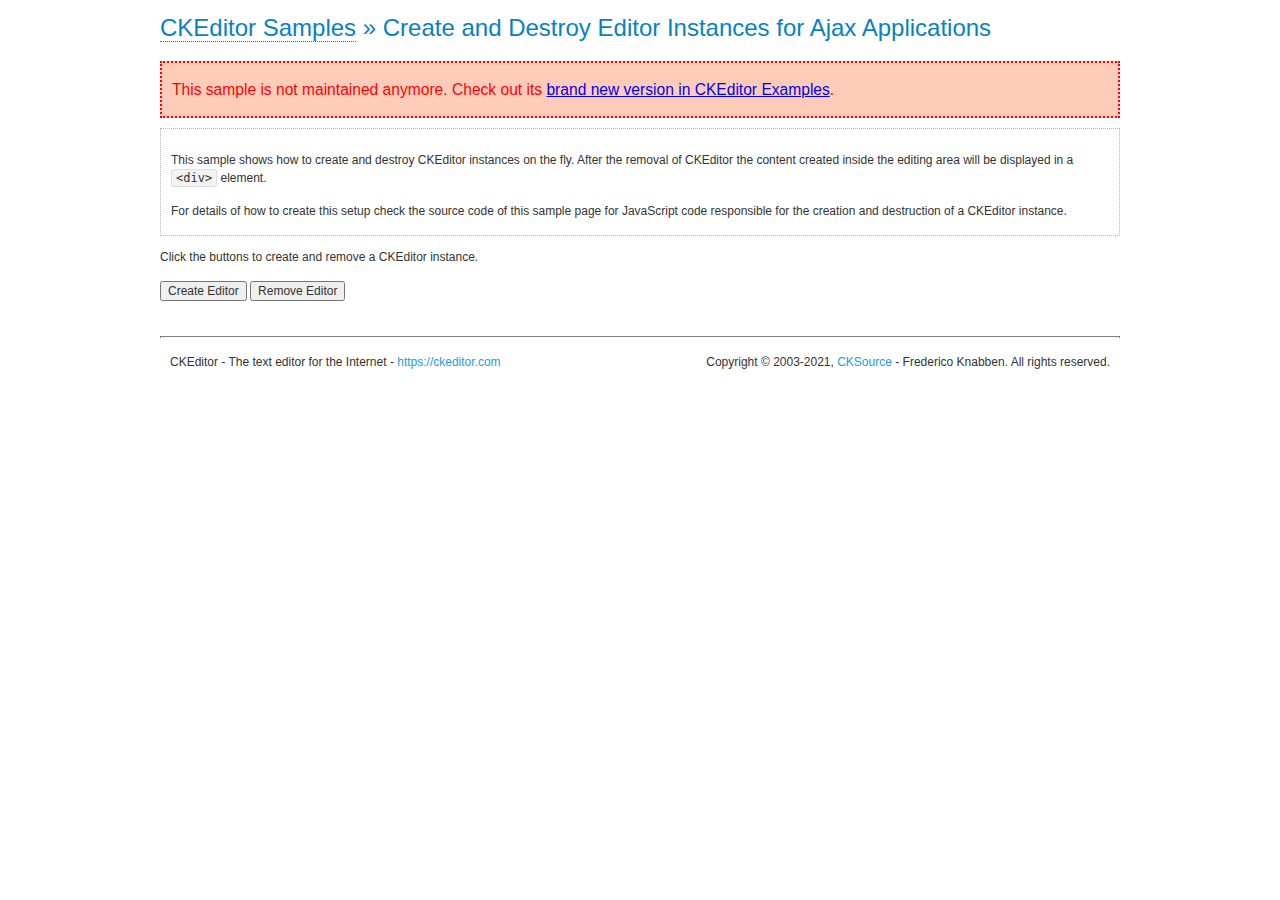
<file: ckeditor/samples/old/ajax.html>
<!DOCTYPE html>
<!--
Copyright (c) 2003-2021, CKSource - Frederico Knabben. All rights reserved.
For licensing, see LICENSE.md or https://ckeditor.com/legal/ckeditor-oss-license
-->
<html lang="en">
<head>
	<meta charset="utf-8">
	<title>Ajax &mdash; CKEditor Sample</title>
	<script src="../../ckeditor.js"></script>
	<link rel="stylesheet" href="sample.css">
	<meta name="description" content="Try the latest sample of CKEditor 4 and learn more about customizing your WYSIWYG editor with endless possibilities.">
	<script>

		var editor, html = '';

		function createEditor() {
			if ( editor )
				return;

			// Create a new editor inside the <div id="editor">, setting its value to html
			var config = {};
			editor = CKEDITOR.appendTo( 'editor', config, html );
		}

		function removeEditor() {
			if ( !editor )
				return;

			// Retrieve the editor contents. In an Ajax application, this data would be
			// sent to the server or used in any other way.
			document.getElementById( 'editorcontents' ).innerHTML = html = editor.getData();
			document.getElementById( 'contents' ).style.display = '';

			// Destroy the editor.
			editor.destroy();
			editor = null;
		}

	</script>
</head>
<body>
	<h1 class="samples">
		<a href="index.html">CKEditor Samples</a> &raquo; Create and Destroy Editor Instances for Ajax Applications
	</h1>
	<div class="warning deprecated">
		This sample is not maintained anymore. Check out its <a href="https://ckeditor.com/docs/ckeditor4/latest/examples/saveajax.html">brand new version in CKEditor Examples</a>.
	</div>
	<div class="description">
		<p>
			This sample shows how to create and destroy CKEditor instances on the fly. After the removal of CKEditor the content created inside the editing
			area will be displayed in a <code>&lt;div&gt;</code> element.
		</p>
		<p>
			For details of how to create this setup check the source code of this sample page
			for JavaScript code responsible for the creation and destruction of a CKEditor instance.
		</p>
	</div>
	<p>Click the buttons to create and remove a CKEditor instance.</p>
	<p>
		<input onclick="createEditor();" type="button" value="Create Editor">
		<input onclick="removeEditor();" type="button" value="Remove Editor">
	</p>
	<!-- This div will hold the editor. -->
	<div id="editor">
	</div>
	<div id="contents" style="display: none">
		<p>
			Edited Contents:
		</p>
		<!-- This div will be used to display the editor contents. -->
		<div id="editorcontents">
		</div>
	</div>
	<div id="footer">
		<hr>
		<p>
			CKEditor - The text editor for the Internet - <a class="samples" href="https://ckeditor.com/">https://ckeditor.com</a>
		</p>
		<p id="copy">
			Copyright &copy; 2003-2021, <a class="samples" href="https://cksource.com/">CKSource</a> - Frederico
			Knabben. All rights reserved.
		</p>
	</div>
</body>
</html>
</file>
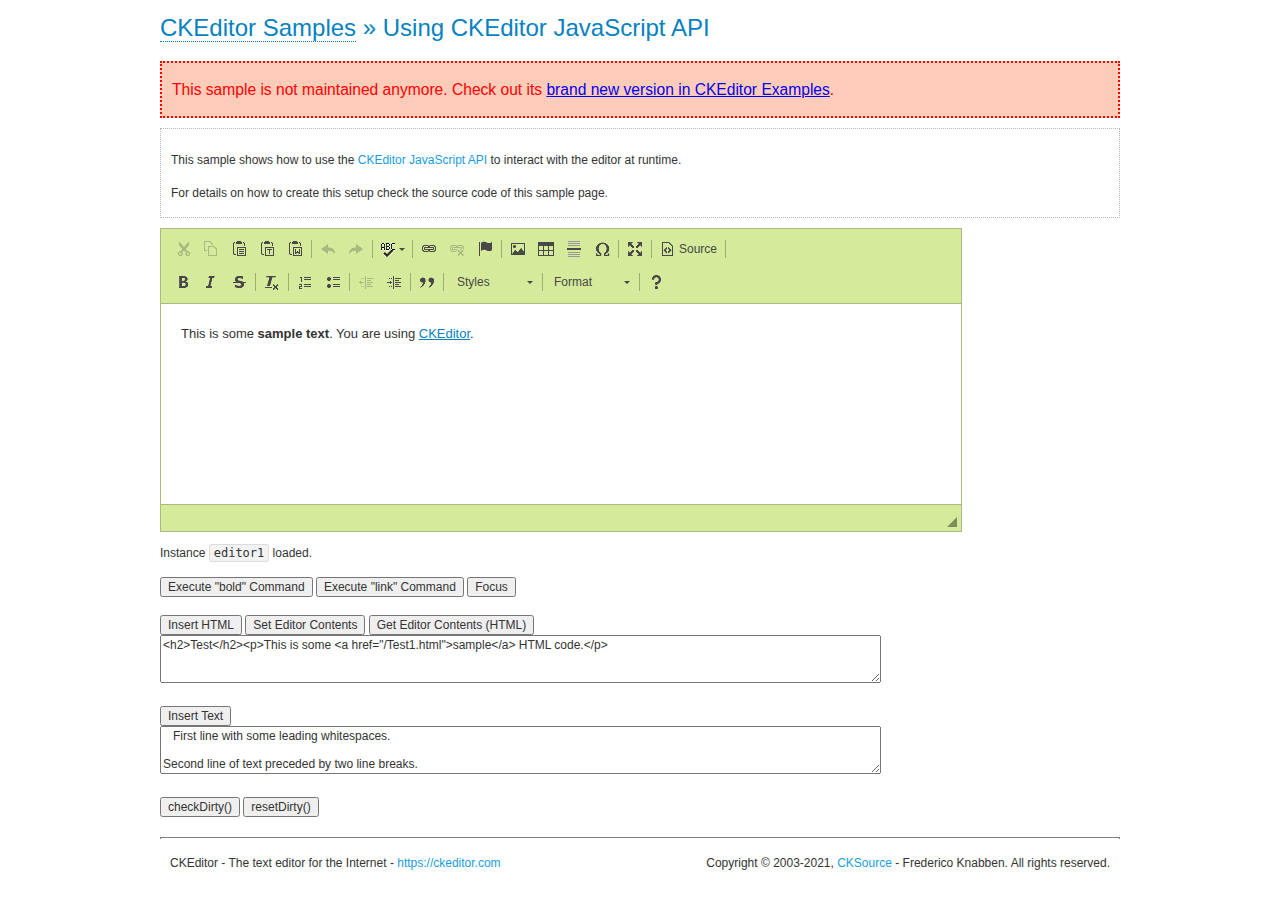
<file: ckeditor/samples/old/api.html>
<!DOCTYPE html>
<!--
Copyright (c) 2003-2021, CKSource - Frederico Knabben. All rights reserved.
For licensing, see LICENSE.md or https://ckeditor.com/legal/ckeditor-oss-license
-->
<html lang="en">
<head>
	<meta charset="utf-8">
	<title>API Usage &mdash; CKEditor Sample</title>
	<script src="../../ckeditor.js"></script>
	<link href="sample.css" rel="stylesheet">
	<meta name="description" content="Try the latest sample of CKEditor 4 and learn more about customizing your WYSIWYG editor with endless possibilities.">
	<script>

// The instanceReady event is fired, when an instance of CKEditor has finished
// its initialization.
CKEDITOR.on( 'instanceReady', function( ev ) {
	// Show the editor name and description in the browser status bar.
	document.getElementById( 'eMessage' ).innerHTML = 'Instance <code>' + ev.editor.name + '<\/code> loaded.';

	// Show this sample buttons.
	document.getElementById( 'eButtons' ).style.display = 'block';
});

function InsertHTML() {
	// Get the editor instance that we want to interact with.
	var editor = CKEDITOR.instances.editor1;
	var value = document.getElementById( 'htmlArea' ).value;

	// Check the active editing mode.
	if ( editor.mode == 'wysiwyg' )
	{
		// Insert HTML code.
		// https://ckeditor.com/docs/ckeditor4/latest/api/CKEDITOR_editor.html#method-insertHtml
		editor.insertHtml( value );
	}
	else
		alert( 'You must be in WYSIWYG mode!' );
}

function InsertText() {
	// Get the editor instance that we want to interact with.
	var editor = CKEDITOR.instances.editor1;
	var value = document.getElementById( 'txtArea' ).value;

	// Check the active editing mode.
	if ( editor.mode == 'wysiwyg' )
	{
		// Insert as plain text.
		// https://ckeditor.com/docs/ckeditor4/latest/api/CKEDITOR_editor.html#method-insertText
		editor.insertText( value );
	}
	else
		alert( 'You must be in WYSIWYG mode!' );
}

function SetContents() {
	// Get the editor instance that we want to interact with.
	var editor = CKEDITOR.instances.editor1;
	var value = document.getElementById( 'htmlArea' ).value;

	// Set editor contents (replace current contents).
	// https://ckeditor.com/docs/ckeditor4/latest/api/CKEDITOR_editor.html#method-setData
	editor.setData( value );
}

function GetContents() {
	// Get the editor instance that you want to interact with.
	var editor = CKEDITOR.instances.editor1;

	// Get editor contents
	// https://ckeditor.com/docs/ckeditor4/latest/api/CKEDITOR_editor.html#method-getData
	alert( editor.getData() );
}

function ExecuteCommand( commandName ) {
	// Get the editor instance that we want to interact with.
	var editor = CKEDITOR.instances.editor1;

	// Check the active editing mode.
	if ( editor.mode == 'wysiwyg' )
	{
		// Execute the command.
		// https://ckeditor.com/docs/ckeditor4/latest/api/CKEDITOR_editor.html#method-execCommand
		editor.execCommand( commandName );
	}
	else
		alert( 'You must be in WYSIWYG mode!' );
}

function CheckDirty() {
	// Get the editor instance that we want to interact with.
	var editor = CKEDITOR.instances.editor1;
	// Checks whether the current editor contents present changes when compared
	// to the contents loaded into the editor at startup
	// https://ckeditor.com/docs/ckeditor4/latest/api/CKEDITOR_editor.html#method-checkDirty
	alert( editor.checkDirty() );
}

function ResetDirty() {
	// Get the editor instance that we want to interact with.
	var editor = CKEDITOR.instances.editor1;
	// Resets the "dirty state" of the editor (see CheckDirty())
	// https://ckeditor.com/docs/ckeditor4/latest/api/CKEDITOR_editor.html#method-resetDirty
	editor.resetDirty();
	alert( 'The "IsDirty" status has been reset' );
}

function Focus() {
	CKEDITOR.instances.editor1.focus();
}

function onFocus() {
	document.getElementById( 'eMessage' ).innerHTML = '<b>' + this.name + ' is focused </b>';
}

function onBlur() {
	document.getElementById( 'eMessage' ).innerHTML = this.name + ' lost focus';
}

	</script>

</head>
<body>
	<h1 class="samples">
		<a href="index.html">CKEditor Samples</a> &raquo; Using CKEditor JavaScript API
	</h1>
	<div class="warning deprecated">
		This sample is not maintained anymore. Check out its <a href="https://ckeditor.com/docs/ckeditor4/latest/examples/api.html">brand new version in CKEditor Examples</a>.
	</div>
	<div class="description">
	<p>
		This sample shows how to use the
		<a class="samples" href="https://ckeditor.com/docs/ckeditor4/latest/api/CKEDITOR_editor.html">CKEditor JavaScript API</a>
		to interact with the editor at runtime.
	</p>
	<p>
		For details on how to create this setup check the source code of this sample page.
	</p>
	</div>

	<!-- This <div> holds alert messages to be display in the sample page. -->
	<div id="alerts">
		<noscript>
			<p>
				<strong>CKEditor requires JavaScript to run</strong>. In a browser with no JavaScript
				support, like yours, you should still see the contents (HTML data) and you should
				be able to edit it normally, without a rich editor interface.
			</p>
		</noscript>
	</div>
	<form action="../../../samples/sample_posteddata.php" method="post">
		<textarea cols="100" id="editor1" name="editor1" rows="10">&lt;p&gt;This is some &lt;strong&gt;sample text&lt;/strong&gt;. You are using &lt;a href="https://ckeditor.com/"&gt;CKEditor&lt;/a&gt;.&lt;/p&gt;</textarea>

		<script>
			// Replace the <textarea id="editor1"> with an CKEditor instance.
			CKEDITOR.replace( 'editor1', {
				on: {
					focus: onFocus,
					blur: onBlur,

					// Check for availability of corresponding plugins.
					pluginsLoaded: function( evt ) {
						var doc = CKEDITOR.document, ed = evt.editor;
						if ( !ed.getCommand( 'bold' ) )
							doc.getById( 'exec-bold' ).hide();
						if ( !ed.getCommand( 'link' ) )
							doc.getById( 'exec-link' ).hide();
					}
				}
			});
		</script>

		<p id="eMessage">
		</p>

		<div id="eButtons" style="display: none">
			<input id="exec-bold" onclick="ExecuteCommand('bold');" type="button" value="Execute &quot;bold&quot; Command">
			<input id="exec-link" onclick="ExecuteCommand('link');" type="button" value="Execute &quot;link&quot; Command">
			<input onclick="Focus();" type="button" value="Focus">
			<br><br>
			<input onclick="InsertHTML();" type="button" value="Insert HTML">
			<input onclick="SetContents();" type="button" value="Set Editor Contents">
			<input onclick="GetContents();" type="button" value="Get Editor Contents (HTML)">
			<br>
			<textarea cols="100" id="htmlArea" rows="3">&lt;h2&gt;Test&lt;/h2&gt;&lt;p&gt;This is some &lt;a href="/Test1.html"&gt;sample&lt;/a&gt; HTML code.&lt;/p&gt;</textarea>
			<br>
			<br>
			<input onclick="InsertText();" type="button" value="Insert Text">
			<br>
			<textarea cols="100" id="txtArea" rows="3">   First line with some leading whitespaces.

Second line of text preceded by two line breaks.</textarea>
			<br>
			<br>
			<input onclick="CheckDirty();" type="button" value="checkDirty()">
			<input onclick="ResetDirty();" type="button" value="resetDirty()">
		</div>
	</form>
	<div id="footer">
		<hr>
		<p>
			CKEditor - The text editor for the Internet - <a class="samples" href="https://ckeditor.com/">https://ckeditor.com</a>
		</p>
		<p id="copy">
			Copyright &copy; 2003-2021, <a class="samples" href="https://cksource.com/">CKSource</a> - Frederico
			Knabben. All rights reserved.
		</p>
	</div>
</body>
</html>
</file>
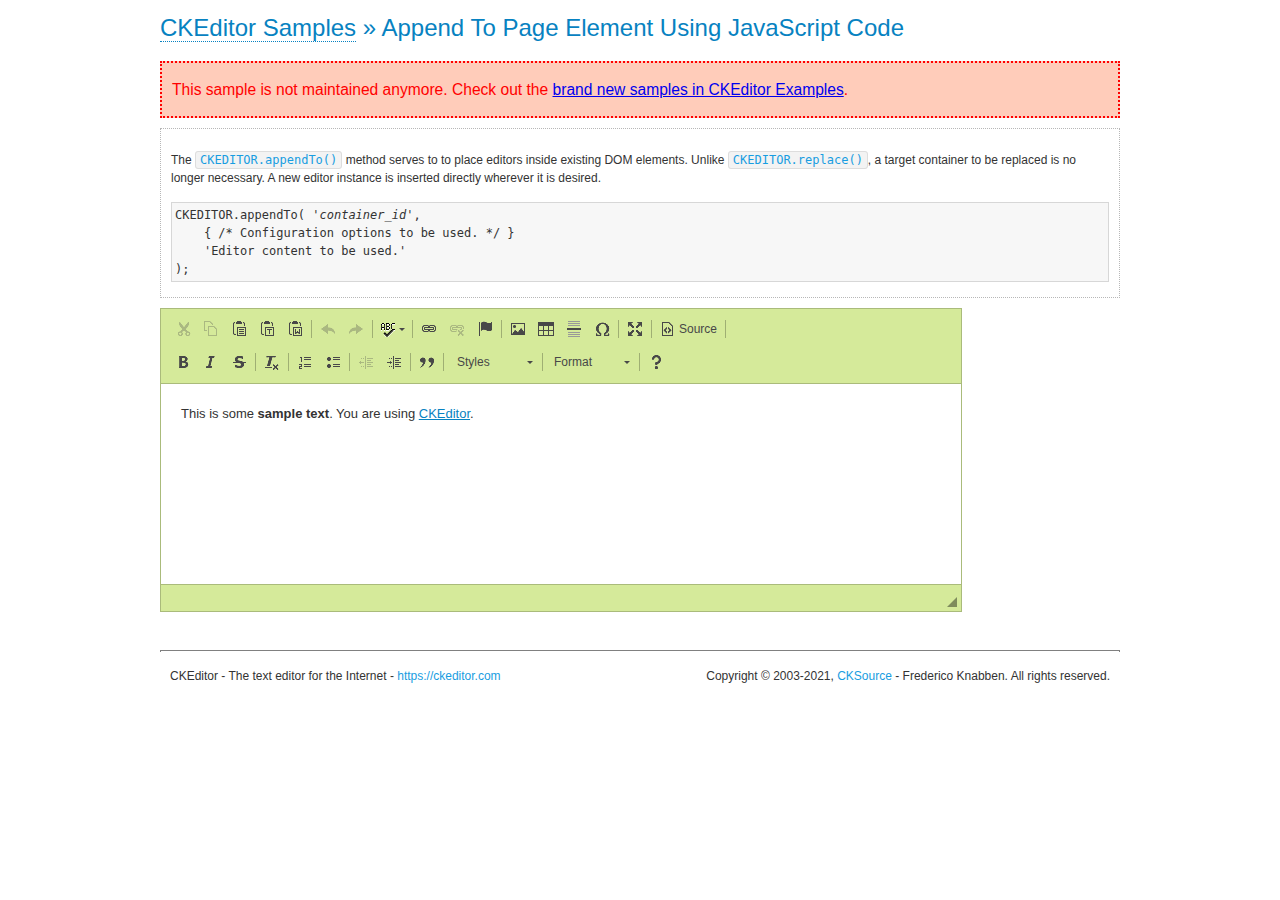
<file: ckeditor/samples/old/appendto.html>
<!DOCTYPE html>
<!--
Copyright (c) 2003-2021, CKSource - Frederico Knabben. All rights reserved.
For licensing, see LICENSE.md or https://ckeditor.com/legal/ckeditor-oss-license
-->
<html lang="en">
<head>
	<meta charset="utf-8">
	<title>Append To Page Element Using JavaScript Code &mdash; CKEditor Sample</title>
	<script src="../../ckeditor.js"></script>
	<link rel="stylesheet" href="sample.css">
	<meta name="description" content="Try the latest sample of CKEditor 4 and learn more about customizing your WYSIWYG editor with endless possibilities.">
</head>
<body>
	<h1 class="samples">
		<a href="index.html">CKEditor Samples</a> &raquo; Append To Page Element Using JavaScript Code
	</h1>
	<div class="warning deprecated">
		This sample is not maintained anymore. Check out the <a href="https://ckeditor.com/docs/ckeditor4/latest/examples/index.html">brand new samples in CKEditor Examples</a>.
	</div>
	<div id="section1">
		<div class="description">
			<p>
				The <code><a class="samples" href="https://ckeditor.com/docs/ckeditor4/latest/api/CKEDITOR.html#method-appendTo">CKEDITOR.appendTo()</a></code> method serves to to place editors inside existing DOM elements. Unlike <code><a class="samples" href="https://ckeditor.com/docs/ckeditor4/latest/api/CKEDITOR.html#method-replace">CKEDITOR.replace()</a></code>,
				a target container to be replaced is no longer necessary. A new editor
				instance is inserted directly wherever it is desired.
			</p>
<pre class="samples">CKEDITOR.appendTo( '<em>container_id</em>',
	{ /* Configuration options to be used. */ }
	'Editor content to be used.'
);</pre>
		</div>
		<script>

			// This call can be placed at any point after the
			// DOM element to append CKEditor to or inside the <head><script>
			// in a window.onload event handler.

			// Append a CKEditor instance using the default configuration and the
			// provided content to the <div> element of ID "section1".
			CKEDITOR.appendTo( 'section1',
				null,
				'<p>This is some <strong>sample text</strong>. You are using <a href="https://ckeditor.com/">CKEditor</a>.</p>'
			);

		</script>
	</div>
	<br>
	<div id="footer">
		<hr>
		<p>
			CKEditor - The text editor for the Internet - <a class="samples" href="https://ckeditor.com/">https://ckeditor.com</a>
		</p>
		<p id="copy">
			Copyright &copy; 2003-2021, <a class="samples" href="https://cksource.com/">CKSource</a> - Frederico
			Knabben. All rights reserved.
		</p>
	</div>
</body>
</html>
</file>
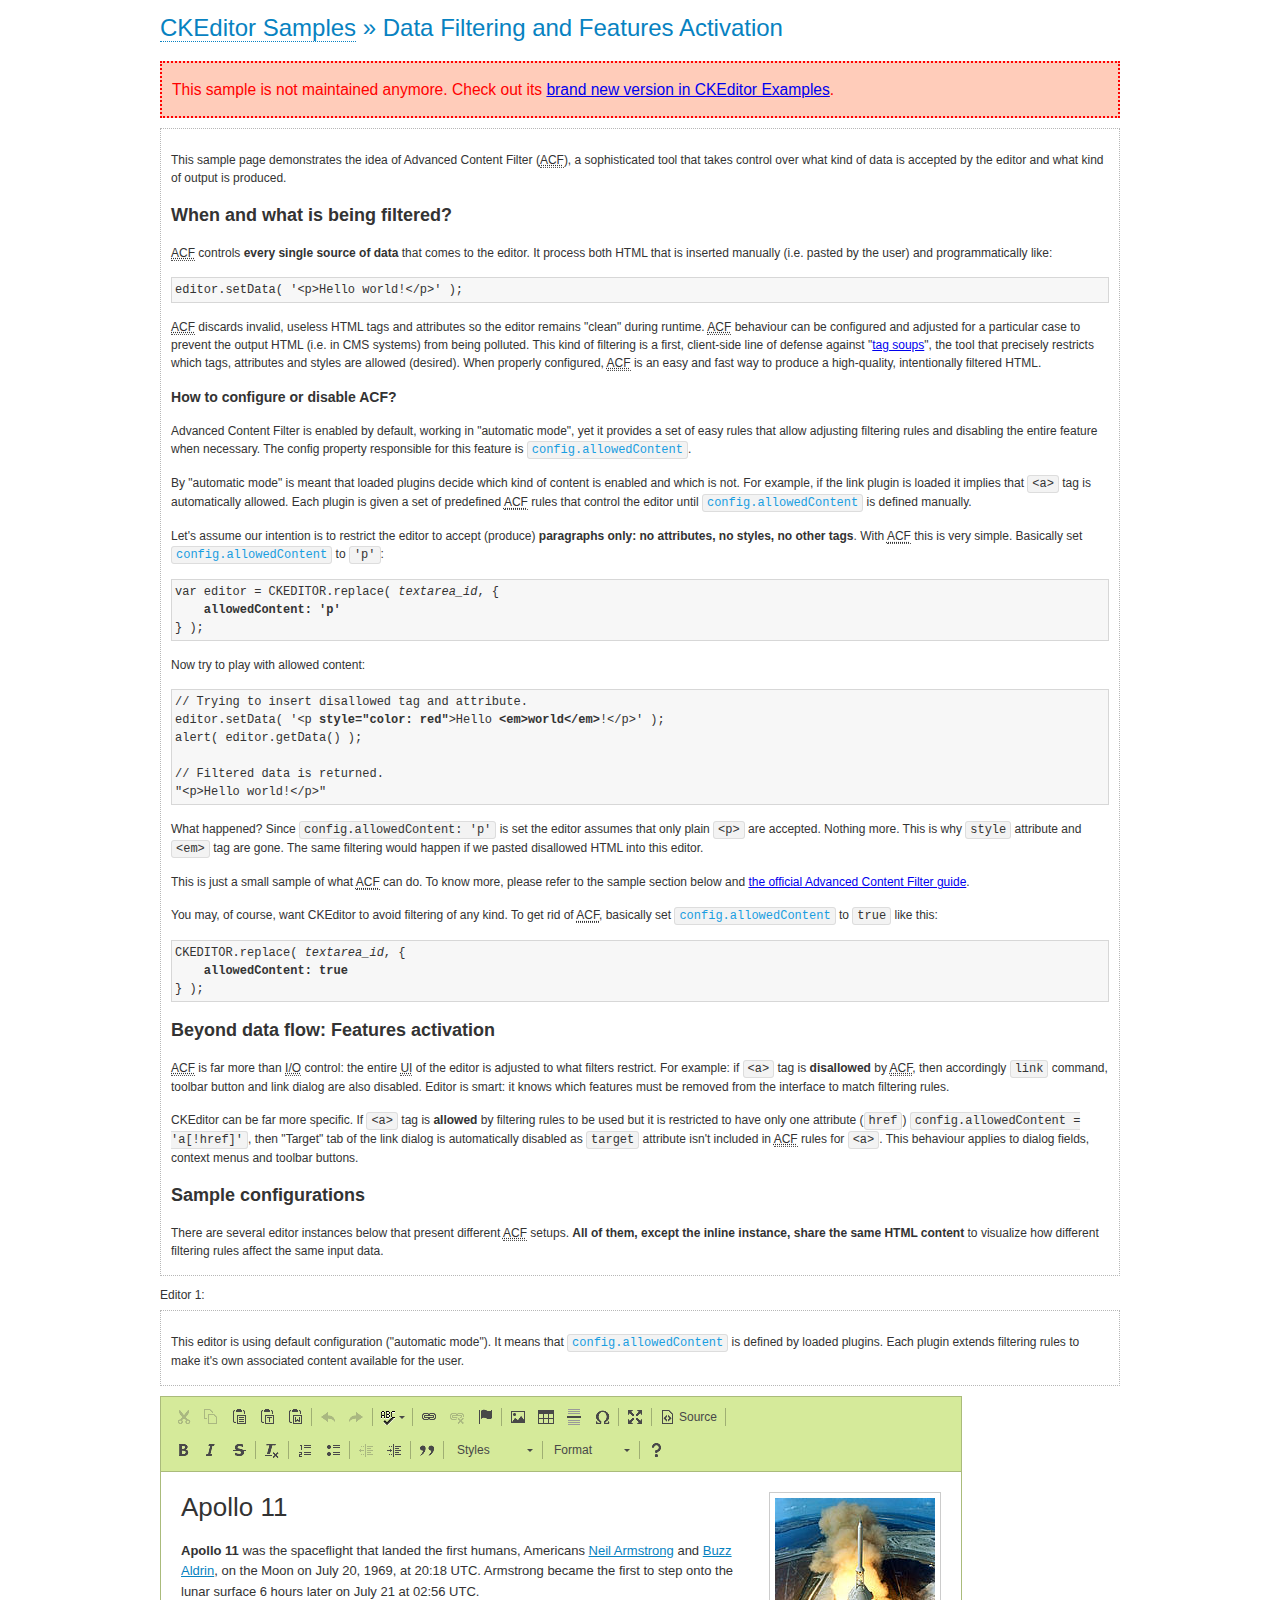
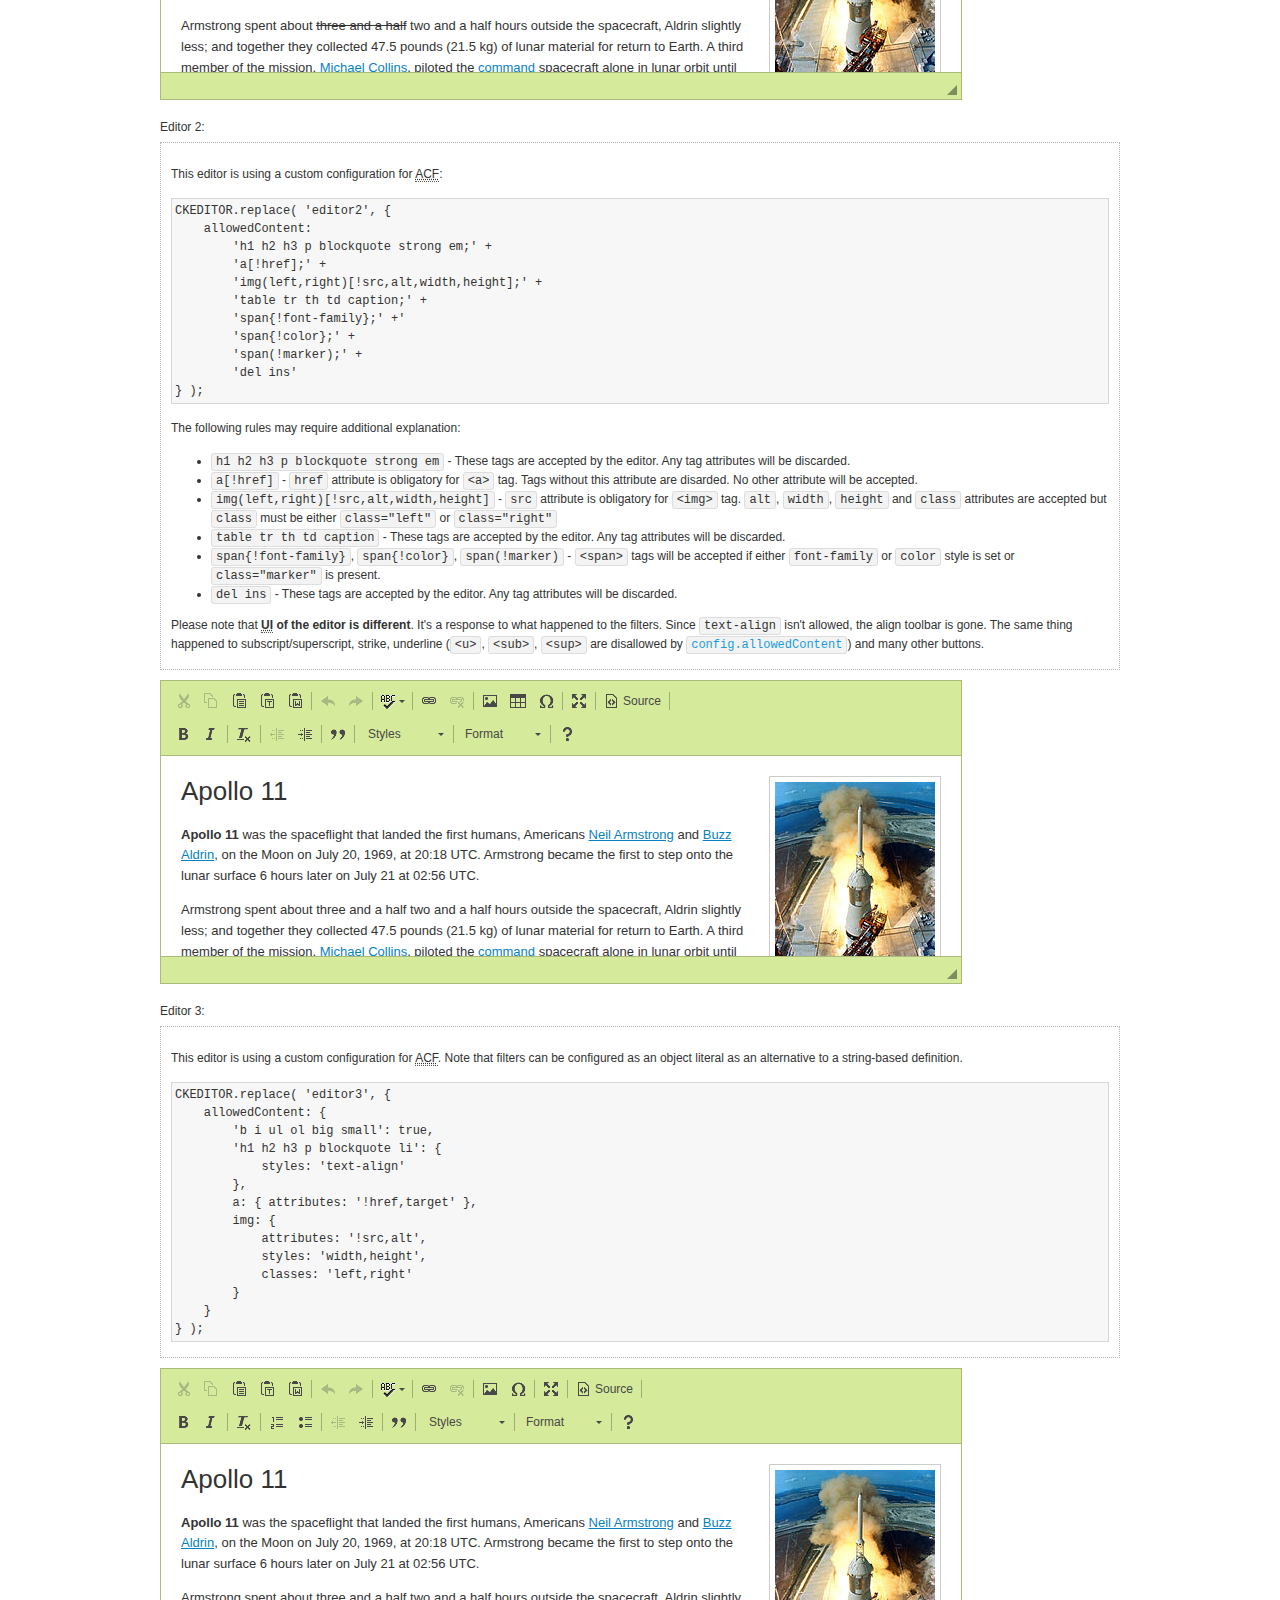
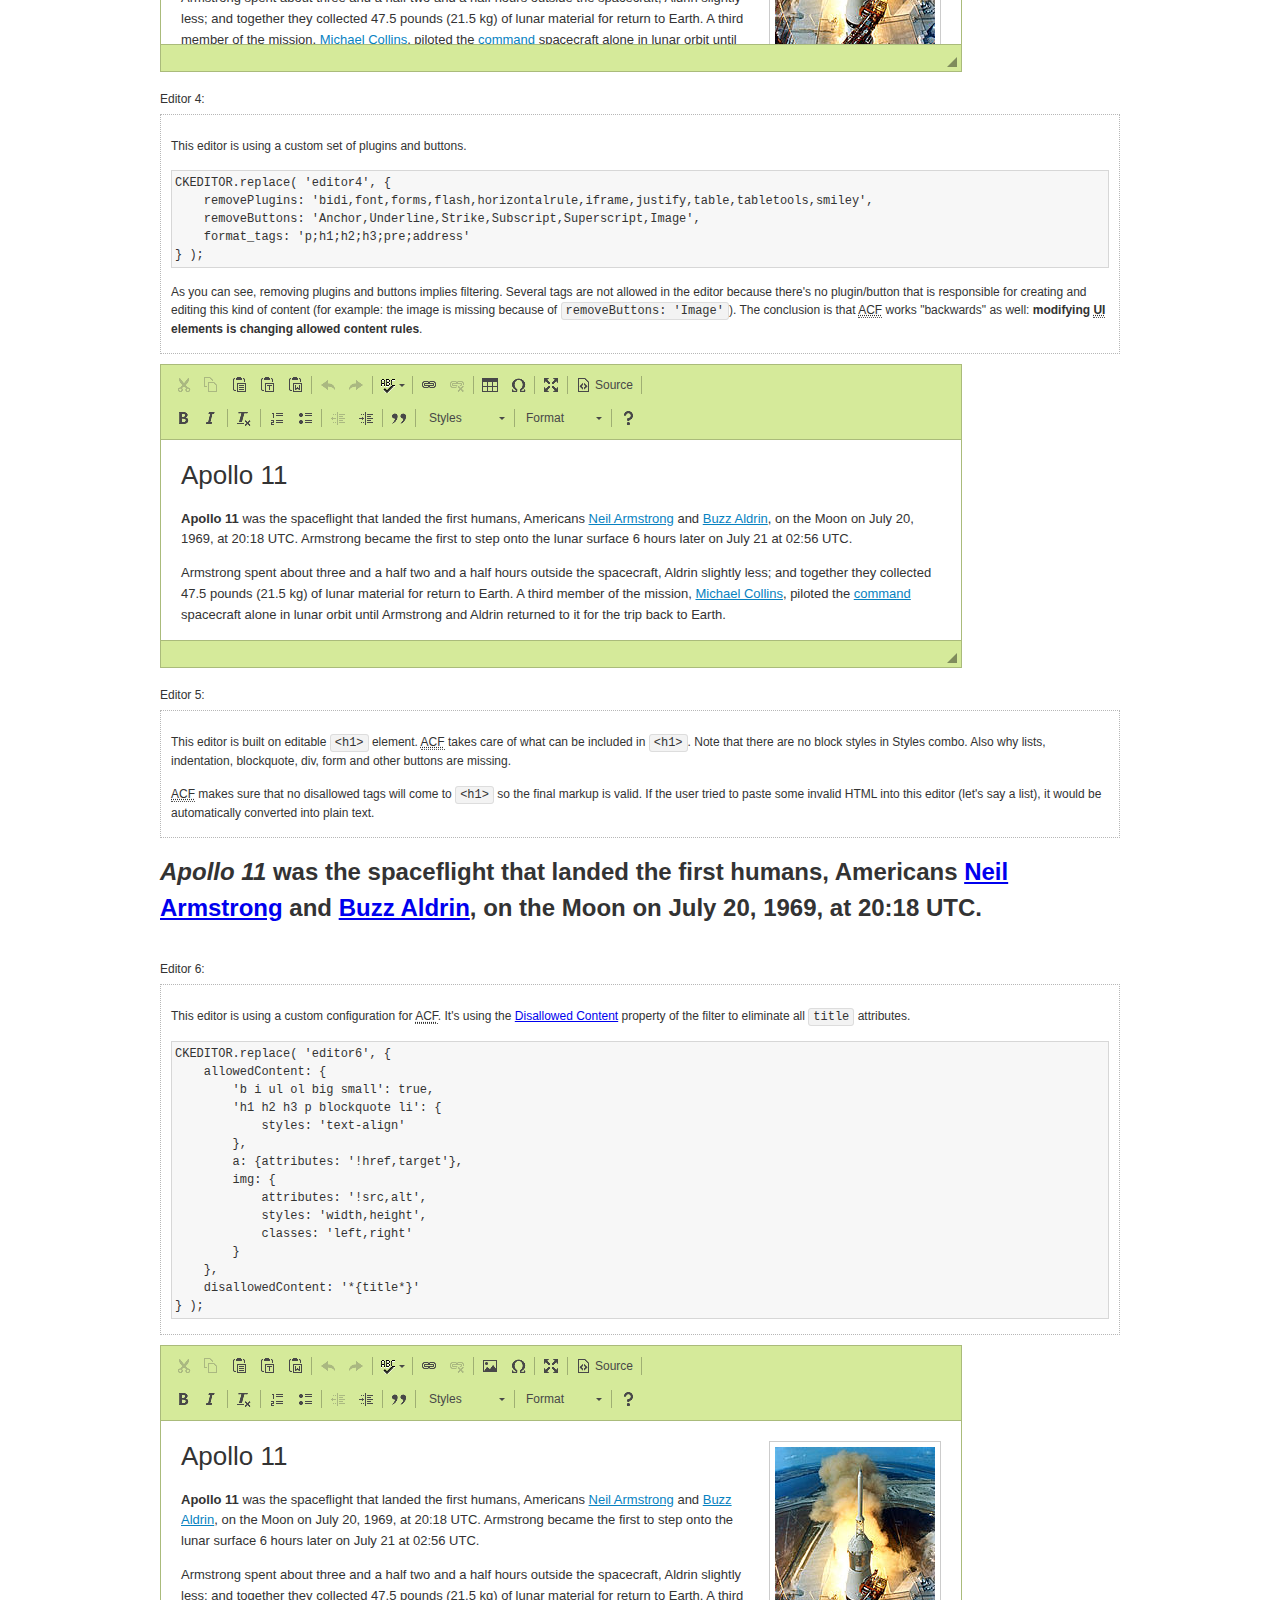
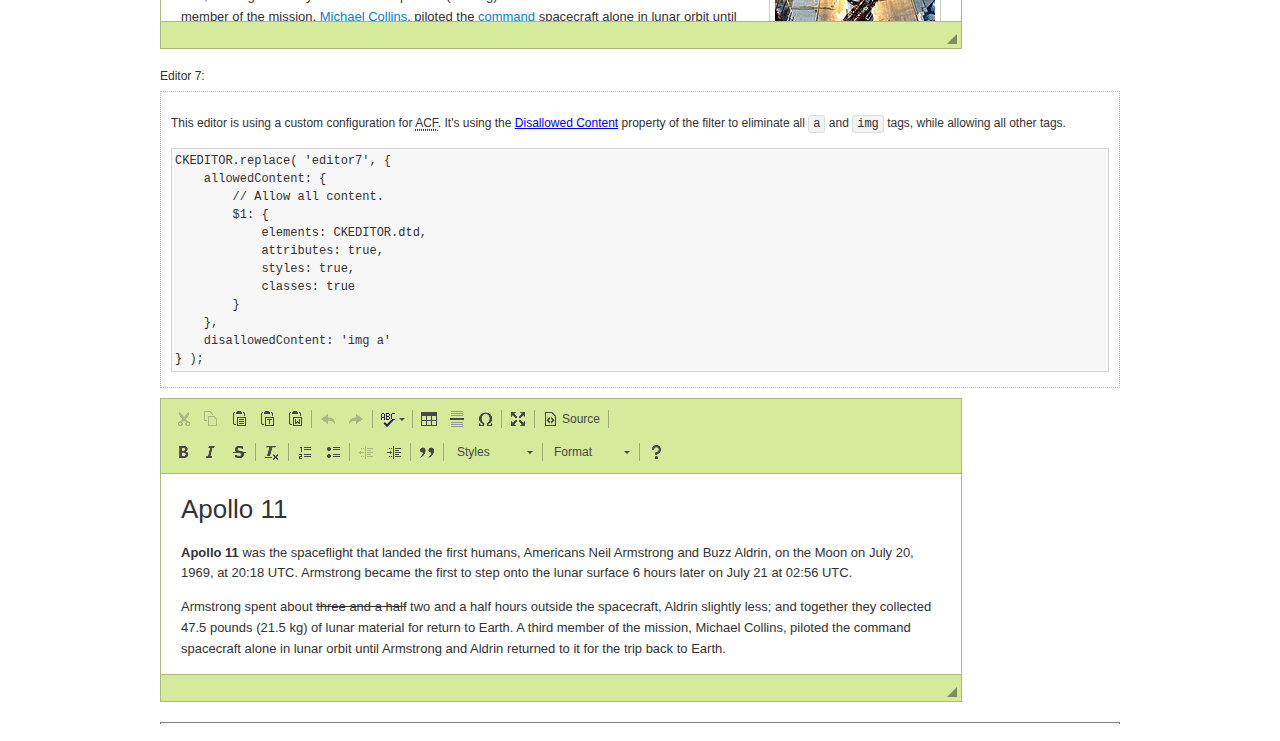
<file: ckeditor/samples/old/datafiltering.html>
<!DOCTYPE html>
<!--
Copyright (c) 2003-2021, CKSource - Frederico Knabben. All rights reserved.
For licensing, see LICENSE.md or https://ckeditor.com/legal/ckeditor-oss-license
-->
<html lang="en">
<head>
	<meta charset="utf-8">
	<title>Data Filtering &mdash; CKEditor Sample</title>
	<script src="../../ckeditor.js"></script>
	<link rel="stylesheet" href="sample.css">
	<meta name="description" content="Try the latest sample of CKEditor 4 and learn more about customizing your WYSIWYG editor with endless possibilities.">
	<script>
		// Remove advanced tabs for all editors.
		CKEDITOR.config.removeDialogTabs = 'image:advanced;link:advanced;flash:advanced;creatediv:advanced;editdiv:advanced';
	</script>
</head>
<body>
	<h1 class="samples">
		<a href="index.html">CKEditor Samples</a> &raquo; Data Filtering and Features Activation
	</h1>
	<div class="warning deprecated">
		This sample is not maintained anymore. Check out its <a href="https://ckeditor.com/docs/ckeditor4/latest/examples/acf.html">brand new version in CKEditor Examples</a>.
	</div>
	<div class="description">
		<p>
			This sample page demonstrates the idea of Advanced Content Filter
			(<abbr title="Advanced Content Filter">ACF</abbr>), a sophisticated
			tool that takes control over what kind of data is accepted by the editor and what
			kind of output is produced.
		</p>
		<h2>When and what is being filtered?</h2>
		<p>
			<abbr title="Advanced Content Filter">ACF</abbr> controls
			<strong>every single source of data</strong> that comes to the editor.
			It process both HTML that is inserted manually (i.e. pasted by the user)
			and programmatically like:
		</p>
<pre class="samples">
editor.setData( '&lt;p&gt;Hello world!&lt;/p&gt;' );
</pre>
		<p>
			<abbr title="Advanced Content Filter">ACF</abbr> discards invalid,
			useless HTML tags and attributes so the editor remains "clean" during
			runtime. <abbr title="Advanced Content Filter">ACF</abbr> behaviour
			can be configured and adjusted for a particular case to prevent the
			output HTML (i.e. in CMS systems) from being polluted.

			This kind of filtering is a first, client-side line of defense
			against "<a href="http://en.wikipedia.org/wiki/Tag_soup">tag soups</a>",
			the tool that precisely restricts which tags, attributes and styles
			are allowed (desired). When properly configured, <abbr title="Advanced Content Filter">ACF</abbr>
			is an easy and fast way to produce a high-quality, intentionally filtered HTML.
		</p>

		<h3>How to configure or disable ACF?</h3>
		<p>
			Advanced Content Filter is enabled by default, working in "automatic mode", yet
			it provides a set of easy rules that allow adjusting filtering rules
			and disabling the entire feature when necessary. The config property
			responsible for this feature is <code><a class="samples"
			href="https://ckeditor.com/docs/ckeditor4/latest/api/CKEDITOR_config.html#cfg-allowedContent">config.allowedContent</a></code>.
		</p>
		<p>
			By "automatic mode" is meant that loaded plugins decide which kind
			of content is enabled and which is not. For example, if the link
			plugin is loaded it implies that <code>&lt;a&gt;</code> tag is
			automatically allowed. Each plugin is given a set
			of predefined <abbr title="Advanced Content Filter">ACF</abbr> rules
			that control the editor until <code><a class="samples"
			href="https://ckeditor.com/docs/ckeditor4/latest/api/CKEDITOR_config.html#cfg-allowedContent">
			config.allowedContent</a></code>
			is defined manually.
		</p>
		<p>
			Let's assume our intention is to restrict the editor to accept (produce) <strong>paragraphs
			only: no attributes, no styles, no other tags</strong>.
			With <abbr title="Advanced Content Filter">ACF</abbr>
			this is very simple. Basically set <code><a class="samples"
			href="https://ckeditor.com/docs/ckeditor4/latest/api/CKEDITOR_config.html#cfg-allowedContent">
			config.allowedContent</a></code> to <code>'p'</code>:
		</p>
<pre class="samples">
var editor = CKEDITOR.replace( <em>textarea_id</em>, {
	<strong>allowedContent: 'p'</strong>
} );
</pre>
		<p>
			Now try to play with allowed content:
		</p>
<pre class="samples">
// Trying to insert disallowed tag and attribute.
editor.setData( '&lt;p <strong>style="color: red"</strong>&gt;Hello <strong>&lt;em&gt;world&lt;/em&gt;</strong>!&lt;/p&gt;' );
alert( editor.getData() );

// Filtered data is returned.
"&lt;p&gt;Hello world!&lt;/p&gt;"
</pre>
		<p>
			What happened? Since <code>config.allowedContent: 'p'</code> is set the editor assumes
			that only plain <code>&lt;p&gt;</code> are accepted. Nothing more. This is why
			<code>style</code> attribute and <code>&lt;em&gt;</code> tag are gone. The same
			filtering would happen if we pasted disallowed HTML into this editor.
		</p>
		<p>
			This is just a small sample of what <abbr title="Advanced Content Filter">ACF</abbr>
			can do. To know more, please refer to the sample section below and
			<a href="https://ckeditor.com/docs/ckeditor4/latest/guide/dev_advanced_content_filter.html">the official Advanced Content Filter guide</a>.
		</p>
		<p>
			You may, of course, want CKEditor to avoid filtering of any kind.
			To get rid of <abbr title="Advanced Content Filter">ACF</abbr>,
			basically set <code><a class="samples"
			href="https://ckeditor.com/docs/ckeditor4/latest/api/CKEDITOR_config.html#cfg-allowedContent">
			config.allowedContent</a></code> to <code>true</code> like this:
		</p>
<pre class="samples">
CKEDITOR.replace( <em>textarea_id</em>, {
	<strong>allowedContent: true</strong>
} );
</pre>

		<h2>Beyond data flow: Features activation</h2>
		<p>
			<abbr title="Advanced Content Filter">ACF</abbr> is far more than
			<abbr title="Input/Output">I/O</abbr> control: the entire
			<abbr title="User Interface">UI</abbr> of the editor is adjusted to what
			filters restrict. For example: if <code>&lt;a&gt;</code> tag is
			<strong>disallowed</strong>
			by <abbr title="Advanced Content Filter">ACF</abbr>,
			then accordingly <code>link</code> command, toolbar button and link dialog
			are also disabled. Editor is smart: it knows which features must be
			removed from the interface to match filtering rules.
		</p>
		<p>
			CKEditor can be far more specific. If <code>&lt;a&gt;</code> tag is
			<strong>allowed</strong> by filtering rules to be used but it is restricted
			to have only one attribute (<code>href</code>)
			<code>config.allowedContent = 'a[!href]'</code>, then
			"Target" tab of the link dialog is automatically disabled as <code>target</code>
			attribute isn't included in <abbr title="Advanced Content Filter">ACF</abbr> rules
			for <code>&lt;a&gt;</code>. This behaviour applies to dialog fields, context
			menus and toolbar buttons.
		</p>

		<h2>Sample configurations</h2>
		<p>
			There are several editor instances below that present different
			<abbr title="Advanced Content Filter">ACF</abbr> setups. <strong>All of them,
			except the inline instance, share the same HTML content</strong> to visualize
			how different filtering rules affect the same input data.
		</p>
	</div>

	<div>
		<label for="editor1">
			Editor 1:
		</label>
		<div class="description">
			<p>
				This editor is using default configuration ("automatic mode"). It means that
				<code><a class="samples"
				href="https://ckeditor.com/docs/ckeditor4/latest/api/CKEDITOR_config.html#cfg-allowedContent">
				config.allowedContent</a></code> is defined by loaded plugins.
				Each plugin extends filtering rules to make it's own associated content
				available for the user.
			</p>
		</div>
		<textarea cols="80" id="editor1" name="editor1" rows="10">
			&lt;h1&gt;&lt;img alt=&quot;Saturn V carrying Apollo 11&quot; class=&quot;right&quot; src=&quot;assets/sample.jpg&quot;/&gt; Apollo 11&lt;/h1&gt; &lt;p&gt;&lt;b&gt;Apollo 11&lt;/b&gt; was the spaceflight that landed the first humans, Americans &lt;a href=&quot;http://en.wikipedia.org/wiki/Neil_Armstrong&quot; title=&quot;Neil Armstrong&quot;&gt;Neil Armstrong&lt;/a&gt; and &lt;a href=&quot;http://en.wikipedia.org/wiki/Buzz_Aldrin&quot; title=&quot;Buzz Aldrin&quot;&gt;Buzz Aldrin&lt;/a&gt;, on the Moon on July 20, 1969, at 20:18 UTC. Armstrong became the first to step onto the lunar surface 6 hours later on July 21 at 02:56 UTC.&lt;/p&gt; &lt;p&gt;Armstrong spent about &lt;s&gt;three and a half&lt;/s&gt; two and a half hours outside the spacecraft, Aldrin slightly less; and together they collected 47.5 pounds (21.5&amp;nbsp;kg) of lunar material for return to Earth. A third member of the mission, &lt;a href=&quot;http://en.wikipedia.org/wiki/Michael_Collins_(astronaut)&quot; title=&quot;Michael Collins (astronaut)&quot;&gt;Michael Collins&lt;/a&gt;, piloted the &lt;a href=&quot;http://en.wikipedia.org/wiki/Apollo_Command/Service_Module&quot; title=&quot;Apollo Command/Service Module&quot;&gt;command&lt;/a&gt; spacecraft alone in lunar orbit until Armstrong and Aldrin returned to it for the trip back to Earth.&lt;/p&gt; &lt;h2&gt;Broadcasting and &lt;em&gt;quotes&lt;/em&gt; &lt;a id=&quot;quotes&quot; name=&quot;quotes&quot;&gt;&lt;/a&gt;&lt;/h2&gt; &lt;p&gt;Broadcast on live TV to a world-wide audience, Armstrong stepped onto the lunar surface and described the event as:&lt;/p&gt; &lt;blockquote&gt;&lt;p&gt;One small step for [a] man, one giant leap for mankind.&lt;/p&gt;&lt;/blockquote&gt; &lt;p&gt;Apollo 11 effectively ended the &lt;a href=&quot;http://en.wikipedia.org/wiki/Space_Race&quot; title=&quot;Space Race&quot;&gt;Space Race&lt;/a&gt; and fulfilled a national goal proposed in 1961 by the late U.S. President &lt;a href=&quot;http://en.wikipedia.org/wiki/John_F._Kennedy&quot; title=&quot;John F. Kennedy&quot;&gt;John F. Kennedy&lt;/a&gt; in a speech before the United States Congress:&lt;/p&gt; &lt;blockquote&gt;&lt;p&gt;[...] before this decade is out, of landing a man on the Moon and returning him safely to the Earth.&lt;/p&gt;&lt;/blockquote&gt; &lt;h2&gt;Technical details &lt;a id=&quot;tech-details&quot; name=&quot;tech-details&quot;&gt;&lt;/a&gt;&lt;/h2&gt; &lt;table align=&quot;right&quot; border=&quot;1&quot; bordercolor=&quot;#ccc&quot; cellpadding=&quot;5&quot; cellspacing=&quot;0&quot; style=&quot;border-collapse:collapse;margin:10px 0 10px 15px;&quot;&gt; &lt;caption&gt;&lt;strong&gt;Mission crew&lt;/strong&gt;&lt;/caption&gt; &lt;thead&gt; &lt;tr&gt; &lt;th scope=&quot;col&quot;&gt;Position&lt;/th&gt; &lt;th scope=&quot;col&quot;&gt;Astronaut&lt;/th&gt; &lt;/tr&gt; &lt;/thead&gt; &lt;tbody&gt; &lt;tr&gt; &lt;td&gt;Commander&lt;/td&gt; &lt;td&gt;Neil A. Armstrong&lt;/td&gt; &lt;/tr&gt; &lt;tr&gt; &lt;td&gt;Command Module Pilot&lt;/td&gt; &lt;td&gt;Michael Collins&lt;/td&gt; &lt;/tr&gt; &lt;tr&gt; &lt;td&gt;Lunar Module Pilot&lt;/td&gt; &lt;td&gt;Edwin &amp;quot;Buzz&amp;quot; E. Aldrin, Jr.&lt;/td&gt; &lt;/tr&gt; &lt;/tbody&gt; &lt;/table&gt; &lt;p&gt;Launched by a &lt;strong&gt;Saturn V&lt;/strong&gt; rocket from &lt;a href=&quot;http://en.wikipedia.org/wiki/Kennedy_Space_Center&quot; title=&quot;Kennedy Space Center&quot;&gt;Kennedy Space Center&lt;/a&gt; in Merritt Island, Florida on July 16, Apollo 11 was the fifth manned mission of &lt;a href=&quot;http://en.wikipedia.org/wiki/NASA&quot; title=&quot;NASA&quot;&gt;NASA&lt;/a&gt;&amp;#39;s Apollo program. The Apollo spacecraft had three parts:&lt;/p&gt; &lt;ol&gt; &lt;li&gt;&lt;strong&gt;Command Module&lt;/strong&gt; with a cabin for the three astronauts which was the only part which landed back on Earth&lt;/li&gt; &lt;li&gt;&lt;strong&gt;Service Module&lt;/strong&gt; which supported the Command Module with propulsion, electrical power, oxygen and water&lt;/li&gt; &lt;li&gt;&lt;strong&gt;Lunar Module&lt;/strong&gt; for landing on the Moon.&lt;/li&gt; &lt;/ol&gt; &lt;p&gt;After being sent to the Moon by the Saturn V&amp;#39;s upper stage, the astronauts separated the spacecraft from it and travelled for three days until they entered into lunar orbit. Armstrong and Aldrin then moved into the Lunar Module and landed in the &lt;a href=&quot;http://en.wikipedia.org/wiki/Mare_Tranquillitatis&quot; title=&quot;Mare Tranquillitatis&quot;&gt;Sea of Tranquility&lt;/a&gt;. They stayed a total of about 21 and a half hours on the lunar surface. After lifting off in the upper part of the Lunar Module and rejoining Collins in the Command Module, they returned to Earth and landed in the &lt;a href=&quot;http://en.wikipedia.org/wiki/Pacific_Ocean&quot; title=&quot;Pacific Ocean&quot;&gt;Pacific Ocean&lt;/a&gt; on July 24.&lt;/p&gt; &lt;hr/&gt; &lt;p style=&quot;text-align: right;&quot;&gt;&lt;small&gt;Source: &lt;a href=&quot;http://en.wikipedia.org/wiki/Apollo_11&quot;&gt;Wikipedia.org&lt;/a&gt;&lt;/small&gt;&lt;/p&gt;
		</textarea>

		<script>

			CKEDITOR.replace( 'editor1' );

		</script>
	</div>

	<br>

	<div>
		<label for="editor2">
			Editor 2:
		</label>
		<div class="description">
			<p>
				This editor is using a custom configuration for
				<abbr title="Advanced Content Filter">ACF</abbr>:
			</p>
<pre class="samples">
CKEDITOR.replace( 'editor2', {
	allowedContent:
		'h1 h2 h3 p blockquote strong em;' +
		'a[!href];' +
		'img(left,right)[!src,alt,width,height];' +
		'table tr th td caption;' +
		'span{!font-family};' +'
		'span{!color};' +
		'span(!marker);' +
		'del ins'
} );
</pre>
			<p>
				The following rules may require additional explanation:
			</p>
			<ul>
				<li>
					<code>h1 h2 h3 p blockquote strong em</code> - These tags
					are accepted by the editor. Any tag attributes will be discarded.
				</li>
				<li>
					<code>a[!href]</code> - <code>href</code> attribute is obligatory
					for <code>&lt;a&gt;</code> tag. Tags without this attribute
					are disarded. No other attribute will be accepted.
				</li>
				<li>
					<code>img(left,right)[!src,alt,width,height]</code> - <code>src</code>
					attribute is obligatory for <code>&lt;img&gt;</code> tag.
					<code>alt</code>, <code>width</code>, <code>height</code>
					and <code>class</code> attributes are accepted but
					<code>class</code> must be either <code>class="left"</code>
					or <code>class="right"</code>
				</li>
				<li>
					<code>table tr th td caption</code> - These tags
					are accepted by the editor. Any tag attributes will be discarded.
				</li>
				<li>
					<code>span{!font-family}</code>, <code>span{!color}</code>,
					<code>span(!marker)</code> - <code>&lt;span&gt;</code> tags
					will be accepted if either <code>font-family</code> or
					<code>color</code> style is set or <code>class="marker"</code>
					is present.
				</li>
				<li>
					<code>del ins</code> - These tags
					are accepted by the editor. Any tag attributes will be discarded.
				</li>
			</ul>
			<p>
				Please note that <strong><abbr title="User Interface">UI</abbr> of the
				editor is different</strong>. It's a response to what happened to the filters.
				Since <code>text-align</code> isn't allowed, the align toolbar is gone.
				The same thing happened to subscript/superscript, strike, underline
				(<code>&lt;u&gt;</code>, <code>&lt;sub&gt;</code>, <code>&lt;sup&gt;</code>
				are disallowed by <code><a class="samples"
				href="https://ckeditor.com/docs/ckeditor4/latest/api/CKEDITOR_config.html#cfg-allowedContent">
				config.allowedContent</a></code>) and many other buttons.
			</p>
		</div>
		<textarea cols="80" id="editor2" name="editor2" rows="10">
			&lt;h1&gt;&lt;img alt=&quot;Saturn V carrying Apollo 11&quot; class=&quot;right&quot; src=&quot;assets/sample.jpg&quot;/&gt; Apollo 11&lt;/h1&gt; &lt;p&gt;&lt;b&gt;Apollo 11&lt;/b&gt; was the spaceflight that landed the first humans, Americans &lt;a href=&quot;http://en.wikipedia.org/wiki/Neil_Armstrong&quot; title=&quot;Neil Armstrong&quot;&gt;Neil Armstrong&lt;/a&gt; and &lt;a href=&quot;http://en.wikipedia.org/wiki/Buzz_Aldrin&quot; title=&quot;Buzz Aldrin&quot;&gt;Buzz Aldrin&lt;/a&gt;, on the Moon on July 20, 1969, at 20:18 UTC. Armstrong became the first to step onto the lunar surface 6 hours later on July 21 at 02:56 UTC.&lt;/p&gt; &lt;p&gt;Armstrong spent about &lt;s&gt;three and a half&lt;/s&gt; two and a half hours outside the spacecraft, Aldrin slightly less; and together they collected 47.5 pounds (21.5&amp;nbsp;kg) of lunar material for return to Earth. A third member of the mission, &lt;a href=&quot;http://en.wikipedia.org/wiki/Michael_Collins_(astronaut)&quot; title=&quot;Michael Collins (astronaut)&quot;&gt;Michael Collins&lt;/a&gt;, piloted the &lt;a href=&quot;http://en.wikipedia.org/wiki/Apollo_Command/Service_Module&quot; title=&quot;Apollo Command/Service Module&quot;&gt;command&lt;/a&gt; spacecraft alone in lunar orbit until Armstrong and Aldrin returned to it for the trip back to Earth.&lt;/p&gt; &lt;h2&gt;Broadcasting and &lt;em&gt;quotes&lt;/em&gt; &lt;a id=&quot;quotes&quot; name=&quot;quotes&quot;&gt;&lt;/a&gt;&lt;/h2&gt; &lt;p&gt;Broadcast on live TV to a world-wide audience, Armstrong stepped onto the lunar surface and described the event as:&lt;/p&gt; &lt;blockquote&gt;&lt;p&gt;One small step for [a] man, one giant leap for mankind.&lt;/p&gt;&lt;/blockquote&gt; &lt;p&gt;Apollo 11 effectively ended the &lt;a href=&quot;http://en.wikipedia.org/wiki/Space_Race&quot; title=&quot;Space Race&quot;&gt;Space Race&lt;/a&gt; and fulfilled a national goal proposed in 1961 by the late U.S. President &lt;a href=&quot;http://en.wikipedia.org/wiki/John_F._Kennedy&quot; title=&quot;John F. Kennedy&quot;&gt;John F. Kennedy&lt;/a&gt; in a speech before the United States Congress:&lt;/p&gt; &lt;blockquote&gt;&lt;p&gt;[...] before this decade is out, of landing a man on the Moon and returning him safely to the Earth.&lt;/p&gt;&lt;/blockquote&gt; &lt;h2&gt;Technical details &lt;a id=&quot;tech-details&quot; name=&quot;tech-details&quot;&gt;&lt;/a&gt;&lt;/h2&gt; &lt;table align=&quot;right&quot; border=&quot;1&quot; bordercolor=&quot;#ccc&quot; cellpadding=&quot;5&quot; cellspacing=&quot;0&quot; style=&quot;border-collapse:collapse;margin:10px 0 10px 15px;&quot;&gt; &lt;caption&gt;&lt;strong&gt;Mission crew&lt;/strong&gt;&lt;/caption&gt; &lt;thead&gt; &lt;tr&gt; &lt;th scope=&quot;col&quot;&gt;Position&lt;/th&gt; &lt;th scope=&quot;col&quot;&gt;Astronaut&lt;/th&gt; &lt;/tr&gt; &lt;/thead&gt; &lt;tbody&gt; &lt;tr&gt; &lt;td&gt;Commander&lt;/td&gt; &lt;td&gt;Neil A. Armstrong&lt;/td&gt; &lt;/tr&gt; &lt;tr&gt; &lt;td&gt;Command Module Pilot&lt;/td&gt; &lt;td&gt;Michael Collins&lt;/td&gt; &lt;/tr&gt; &lt;tr&gt; &lt;td&gt;Lunar Module Pilot&lt;/td&gt; &lt;td&gt;Edwin &amp;quot;Buzz&amp;quot; E. Aldrin, Jr.&lt;/td&gt; &lt;/tr&gt; &lt;/tbody&gt; &lt;/table&gt; &lt;p&gt;Launched by a &lt;strong&gt;Saturn V&lt;/strong&gt; rocket from &lt;a href=&quot;http://en.wikipedia.org/wiki/Kennedy_Space_Center&quot; title=&quot;Kennedy Space Center&quot;&gt;Kennedy Space Center&lt;/a&gt; in Merritt Island, Florida on July 16, Apollo 11 was the fifth manned mission of &lt;a href=&quot;http://en.wikipedia.org/wiki/NASA&quot; title=&quot;NASA&quot;&gt;NASA&lt;/a&gt;&amp;#39;s Apollo program. The Apollo spacecraft had three parts:&lt;/p&gt; &lt;ol&gt; &lt;li&gt;&lt;strong&gt;Command Module&lt;/strong&gt; with a cabin for the three astronauts which was the only part which landed back on Earth&lt;/li&gt; &lt;li&gt;&lt;strong&gt;Service Module&lt;/strong&gt; which supported the Command Module with propulsion, electrical power, oxygen and water&lt;/li&gt; &lt;li&gt;&lt;strong&gt;Lunar Module&lt;/strong&gt; for landing on the Moon.&lt;/li&gt; &lt;/ol&gt; &lt;p&gt;After being sent to the Moon by the Saturn V&amp;#39;s upper stage, the astronauts separated the spacecraft from it and travelled for three days until they entered into lunar orbit. Armstrong and Aldrin then moved into the Lunar Module and landed in the &lt;a href=&quot;http://en.wikipedia.org/wiki/Mare_Tranquillitatis&quot; title=&quot;Mare Tranquillitatis&quot;&gt;Sea of Tranquility&lt;/a&gt;. They stayed a total of about 21 and a half hours on the lunar surface. After lifting off in the upper part of the Lunar Module and rejoining Collins in the Command Module, they returned to Earth and landed in the &lt;a href=&quot;http://en.wikipedia.org/wiki/Pacific_Ocean&quot; title=&quot;Pacific Ocean&quot;&gt;Pacific Ocean&lt;/a&gt; on July 24.&lt;/p&gt; &lt;hr/&gt; &lt;p style=&quot;text-align: right;&quot;&gt;&lt;small&gt;Source: &lt;a href=&quot;http://en.wikipedia.org/wiki/Apollo_11&quot;&gt;Wikipedia.org&lt;/a&gt;&lt;/small&gt;&lt;/p&gt;
		</textarea>
		<script>

			CKEDITOR.replace( 'editor2', {
				allowedContent:
					'h1 h2 h3 p blockquote strong em;' +
					'a[!href];' +
					'img(left,right)[!src,alt,width,height];' +
					'table tr th td caption;' +
					'span{!font-family};' +
					'span{!color};' +
					'span(!marker);' +
					'del ins'
			} );

		</script>
	</div>

	<br>

	<div>
		<label for="editor3">
			Editor 3:
		</label>
		<div class="description">
			<p>
				This editor is using a custom configuration for
				<abbr title="Advanced Content Filter">ACF</abbr>.
				Note that filters can be configured as an object literal
				as an alternative to a string-based definition.
			</p>
<pre class="samples">
CKEDITOR.replace( 'editor3', {
	allowedContent: {
		'b i ul ol big small': true,
		'h1 h2 h3 p blockquote li': {
			styles: 'text-align'
		},
		a: { attributes: '!href,target' },
		img: {
			attributes: '!src,alt',
			styles: 'width,height',
			classes: 'left,right'
		}
	}
} );
</pre>
		</div>
		<textarea cols="80" id="editor3" name="editor3" rows="10">
			&lt;h1&gt;&lt;img alt=&quot;Saturn V carrying Apollo 11&quot; class=&quot;right&quot; src=&quot;assets/sample.jpg&quot;/&gt; Apollo 11&lt;/h1&gt; &lt;p&gt;&lt;b&gt;Apollo 11&lt;/b&gt; was the spaceflight that landed the first humans, Americans &lt;a href=&quot;http://en.wikipedia.org/wiki/Neil_Armstrong&quot; title=&quot;Neil Armstrong&quot;&gt;Neil Armstrong&lt;/a&gt; and &lt;a href=&quot;http://en.wikipedia.org/wiki/Buzz_Aldrin&quot; title=&quot;Buzz Aldrin&quot;&gt;Buzz Aldrin&lt;/a&gt;, on the Moon on July 20, 1969, at 20:18 UTC. Armstrong became the first to step onto the lunar surface 6 hours later on July 21 at 02:56 UTC.&lt;/p&gt; &lt;p&gt;Armstrong spent about &lt;s&gt;three and a half&lt;/s&gt; two and a half hours outside the spacecraft, Aldrin slightly less; and together they collected 47.5 pounds (21.5&amp;nbsp;kg) of lunar material for return to Earth. A third member of the mission, &lt;a href=&quot;http://en.wikipedia.org/wiki/Michael_Collins_(astronaut)&quot; title=&quot;Michael Collins (astronaut)&quot;&gt;Michael Collins&lt;/a&gt;, piloted the &lt;a href=&quot;http://en.wikipedia.org/wiki/Apollo_Command/Service_Module&quot; title=&quot;Apollo Command/Service Module&quot;&gt;command&lt;/a&gt; spacecraft alone in lunar orbit until Armstrong and Aldrin returned to it for the trip back to Earth.&lt;/p&gt; &lt;h2&gt;Broadcasting and &lt;em&gt;quotes&lt;/em&gt; &lt;a id=&quot;quotes&quot; name=&quot;quotes&quot;&gt;&lt;/a&gt;&lt;/h2&gt; &lt;p&gt;Broadcast on live TV to a world-wide audience, Armstrong stepped onto the lunar surface and described the event as:&lt;/p&gt; &lt;blockquote&gt;&lt;p&gt;One small step for [a] man, one giant leap for mankind.&lt;/p&gt;&lt;/blockquote&gt; &lt;p&gt;Apollo 11 effectively ended the &lt;a href=&quot;http://en.wikipedia.org/wiki/Space_Race&quot; title=&quot;Space Race&quot;&gt;Space Race&lt;/a&gt; and fulfilled a national goal proposed in 1961 by the late U.S. President &lt;a href=&quot;http://en.wikipedia.org/wiki/John_F._Kennedy&quot; title=&quot;John F. Kennedy&quot;&gt;John F. Kennedy&lt;/a&gt; in a speech before the United States Congress:&lt;/p&gt; &lt;blockquote&gt;&lt;p&gt;[...] before this decade is out, of landing a man on the Moon and returning him safely to the Earth.&lt;/p&gt;&lt;/blockquote&gt; &lt;h2&gt;Technical details &lt;a id=&quot;tech-details&quot; name=&quot;tech-details&quot;&gt;&lt;/a&gt;&lt;/h2&gt; &lt;table align=&quot;right&quot; border=&quot;1&quot; bordercolor=&quot;#ccc&quot; cellpadding=&quot;5&quot; cellspacing=&quot;0&quot; style=&quot;border-collapse:collapse;margin:10px 0 10px 15px;&quot;&gt; &lt;caption&gt;&lt;strong&gt;Mission crew&lt;/strong&gt;&lt;/caption&gt; &lt;thead&gt; &lt;tr&gt; &lt;th scope=&quot;col&quot;&gt;Position&lt;/th&gt; &lt;th scope=&quot;col&quot;&gt;Astronaut&lt;/th&gt; &lt;/tr&gt; &lt;/thead&gt; &lt;tbody&gt; &lt;tr&gt; &lt;td&gt;Commander&lt;/td&gt; &lt;td&gt;Neil A. Armstrong&lt;/td&gt; &lt;/tr&gt; &lt;tr&gt; &lt;td&gt;Command Module Pilot&lt;/td&gt; &lt;td&gt;Michael Collins&lt;/td&gt; &lt;/tr&gt; &lt;tr&gt; &lt;td&gt;Lunar Module Pilot&lt;/td&gt; &lt;td&gt;Edwin &amp;quot;Buzz&amp;quot; E. Aldrin, Jr.&lt;/td&gt; &lt;/tr&gt; &lt;/tbody&gt; &lt;/table&gt; &lt;p&gt;Launched by a &lt;strong&gt;Saturn V&lt;/strong&gt; rocket from &lt;a href=&quot;http://en.wikipedia.org/wiki/Kennedy_Space_Center&quot; title=&quot;Kennedy Space Center&quot;&gt;Kennedy Space Center&lt;/a&gt; in Merritt Island, Florida on July 16, Apollo 11 was the fifth manned mission of &lt;a href=&quot;http://en.wikipedia.org/wiki/NASA&quot; title=&quot;NASA&quot;&gt;NASA&lt;/a&gt;&amp;#39;s Apollo program. The Apollo spacecraft had three parts:&lt;/p&gt; &lt;ol&gt; &lt;li&gt;&lt;strong&gt;Command Module&lt;/strong&gt; with a cabin for the three astronauts which was the only part which landed back on Earth&lt;/li&gt; &lt;li&gt;&lt;strong&gt;Service Module&lt;/strong&gt; which supported the Command Module with propulsion, electrical power, oxygen and water&lt;/li&gt; &lt;li&gt;&lt;strong&gt;Lunar Module&lt;/strong&gt; for landing on the Moon.&lt;/li&gt; &lt;/ol&gt; &lt;p&gt;After being sent to the Moon by the Saturn V&amp;#39;s upper stage, the astronauts separated the spacecraft from it and travelled for three days until they entered into lunar orbit. Armstrong and Aldrin then moved into the Lunar Module and landed in the &lt;a href=&quot;http://en.wikipedia.org/wiki/Mare_Tranquillitatis&quot; title=&quot;Mare Tranquillitatis&quot;&gt;Sea of Tranquility&lt;/a&gt;. They stayed a total of about 21 and a half hours on the lunar surface. After lifting off in the upper part of the Lunar Module and rejoining Collins in the Command Module, they returned to Earth and landed in the &lt;a href=&quot;http://en.wikipedia.org/wiki/Pacific_Ocean&quot; title=&quot;Pacific Ocean&quot;&gt;Pacific Ocean&lt;/a&gt; on July 24.&lt;/p&gt; &lt;hr/&gt; &lt;p style=&quot;text-align: right;&quot;&gt;&lt;small&gt;Source: &lt;a href=&quot;http://en.wikipedia.org/wiki/Apollo_11&quot;&gt;Wikipedia.org&lt;/a&gt;&lt;/small&gt;&lt;/p&gt;
		</textarea>
		<script>

			CKEDITOR.replace( 'editor3', {
				allowedContent: {
					'b i ul ol big small': true,
					'h1 h2 h3 p blockquote li': {
						styles: 'text-align'
					},
					a: { attributes: '!href,target' },
					img: {
						attributes: '!src,alt',
						styles: 'width,height',
						classes: 'left,right'
					}
				}
			} );

		</script>
	</div>

	<br>

	<div>
		<label for="editor4">
			Editor 4:
		</label>
		<div class="description">
			<p>
				This editor is using a custom set of plugins and buttons.
			</p>
<pre class="samples">
CKEDITOR.replace( 'editor4', {
	removePlugins: 'bidi,font,forms,flash,horizontalrule,iframe,justify,table,tabletools,smiley',
	removeButtons: 'Anchor,Underline,Strike,Subscript,Superscript,Image',
	format_tags: 'p;h1;h2;h3;pre;address'
} );
</pre>
			<p>
				As you can see, removing plugins and buttons implies filtering.
				Several tags are not allowed in the editor because there's no
				plugin/button that is responsible for creating and editing this
				kind of content (for example: the image is missing because
				of <code>removeButtons: 'Image'</code>). The conclusion is that
				<abbr title="Advanced Content Filter">ACF</abbr> works "backwards"
				as well: <strong>modifying <abbr title="User Interface">UI</abbr>
				elements is changing allowed content rules</strong>.
			</p>
		</div>
		<textarea cols="80" id="editor4" name="editor4" rows="10">
			&lt;h1&gt;&lt;img alt=&quot;Saturn V carrying Apollo 11&quot; class=&quot;right&quot; src=&quot;assets/sample.jpg&quot;/&gt; Apollo 11&lt;/h1&gt; &lt;p&gt;&lt;b&gt;Apollo 11&lt;/b&gt; was the spaceflight that landed the first humans, Americans &lt;a href=&quot;http://en.wikipedia.org/wiki/Neil_Armstrong&quot; title=&quot;Neil Armstrong&quot;&gt;Neil Armstrong&lt;/a&gt; and &lt;a href=&quot;http://en.wikipedia.org/wiki/Buzz_Aldrin&quot; title=&quot;Buzz Aldrin&quot;&gt;Buzz Aldrin&lt;/a&gt;, on the Moon on July 20, 1969, at 20:18 UTC. Armstrong became the first to step onto the lunar surface 6 hours later on July 21 at 02:56 UTC.&lt;/p&gt; &lt;p&gt;Armstrong spent about &lt;s&gt;three and a half&lt;/s&gt; two and a half hours outside the spacecraft, Aldrin slightly less; and together they collected 47.5 pounds (21.5&amp;nbsp;kg) of lunar material for return to Earth. A third member of the mission, &lt;a href=&quot;http://en.wikipedia.org/wiki/Michael_Collins_(astronaut)&quot; title=&quot;Michael Collins (astronaut)&quot;&gt;Michael Collins&lt;/a&gt;, piloted the &lt;a href=&quot;http://en.wikipedia.org/wiki/Apollo_Command/Service_Module&quot; title=&quot;Apollo Command/Service Module&quot;&gt;command&lt;/a&gt; spacecraft alone in lunar orbit until Armstrong and Aldrin returned to it for the trip back to Earth.&lt;/p&gt; &lt;h2&gt;Broadcasting and &lt;em&gt;quotes&lt;/em&gt; &lt;a id=&quot;quotes&quot; name=&quot;quotes&quot;&gt;&lt;/a&gt;&lt;/h2&gt; &lt;p&gt;Broadcast on live TV to a world-wide audience, Armstrong stepped onto the lunar surface and described the event as:&lt;/p&gt; &lt;blockquote&gt;&lt;p&gt;One small step for [a] man, one giant leap for mankind.&lt;/p&gt;&lt;/blockquote&gt; &lt;p&gt;Apollo 11 effectively ended the &lt;a href=&quot;http://en.wikipedia.org/wiki/Space_Race&quot; title=&quot;Space Race&quot;&gt;Space Race&lt;/a&gt; and fulfilled a national goal proposed in 1961 by the late U.S. President &lt;a href=&quot;http://en.wikipedia.org/wiki/John_F._Kennedy&quot; title=&quot;John F. Kennedy&quot;&gt;John F. Kennedy&lt;/a&gt; in a speech before the United States Congress:&lt;/p&gt; &lt;blockquote&gt;&lt;p&gt;[...] before this decade is out, of landing a man on the Moon and returning him safely to the Earth.&lt;/p&gt;&lt;/blockquote&gt; &lt;h2&gt;Technical details &lt;a id=&quot;tech-details&quot; name=&quot;tech-details&quot;&gt;&lt;/a&gt;&lt;/h2&gt; &lt;table align=&quot;right&quot; border=&quot;1&quot; bordercolor=&quot;#ccc&quot; cellpadding=&quot;5&quot; cellspacing=&quot;0&quot; style=&quot;border-collapse:collapse;margin:10px 0 10px 15px;&quot;&gt; &lt;caption&gt;&lt;strong&gt;Mission crew&lt;/strong&gt;&lt;/caption&gt; &lt;thead&gt; &lt;tr&gt; &lt;th scope=&quot;col&quot;&gt;Position&lt;/th&gt; &lt;th scope=&quot;col&quot;&gt;Astronaut&lt;/th&gt; &lt;/tr&gt; &lt;/thead&gt; &lt;tbody&gt; &lt;tr&gt; &lt;td&gt;Commander&lt;/td&gt; &lt;td&gt;Neil A. Armstrong&lt;/td&gt; &lt;/tr&gt; &lt;tr&gt; &lt;td&gt;Command Module Pilot&lt;/td&gt; &lt;td&gt;Michael Collins&lt;/td&gt; &lt;/tr&gt; &lt;tr&gt; &lt;td&gt;Lunar Module Pilot&lt;/td&gt; &lt;td&gt;Edwin &amp;quot;Buzz&amp;quot; E. Aldrin, Jr.&lt;/td&gt; &lt;/tr&gt; &lt;/tbody&gt; &lt;/table&gt; &lt;p&gt;Launched by a &lt;strong&gt;Saturn V&lt;/strong&gt; rocket from &lt;a href=&quot;http://en.wikipedia.org/wiki/Kennedy_Space_Center&quot; title=&quot;Kennedy Space Center&quot;&gt;Kennedy Space Center&lt;/a&gt; in Merritt Island, Florida on July 16, Apollo 11 was the fifth manned mission of &lt;a href=&quot;http://en.wikipedia.org/wiki/NASA&quot; title=&quot;NASA&quot;&gt;NASA&lt;/a&gt;&amp;#39;s Apollo program. The Apollo spacecraft had three parts:&lt;/p&gt; &lt;ol&gt; &lt;li&gt;&lt;strong&gt;Command Module&lt;/strong&gt; with a cabin for the three astronauts which was the only part which landed back on Earth&lt;/li&gt; &lt;li&gt;&lt;strong&gt;Service Module&lt;/strong&gt; which supported the Command Module with propulsion, electrical power, oxygen and water&lt;/li&gt; &lt;li&gt;&lt;strong&gt;Lunar Module&lt;/strong&gt; for landing on the Moon.&lt;/li&gt; &lt;/ol&gt; &lt;p&gt;After being sent to the Moon by the Saturn V&amp;#39;s upper stage, the astronauts separated the spacecraft from it and travelled for three days until they entered into lunar orbit. Armstrong and Aldrin then moved into the Lunar Module and landed in the &lt;a href=&quot;http://en.wikipedia.org/wiki/Mare_Tranquillitatis&quot; title=&quot;Mare Tranquillitatis&quot;&gt;Sea of Tranquility&lt;/a&gt;. They stayed a total of about 21 and a half hours on the lunar surface. After lifting off in the upper part of the Lunar Module and rejoining Collins in the Command Module, they returned to Earth and landed in the &lt;a href=&quot;http://en.wikipedia.org/wiki/Pacific_Ocean&quot; title=&quot;Pacific Ocean&quot;&gt;Pacific Ocean&lt;/a&gt; on July 24.&lt;/p&gt; &lt;hr/&gt; &lt;p style=&quot;text-align: right;&quot;&gt;&lt;small&gt;Source: &lt;a href=&quot;http://en.wikipedia.org/wiki/Apollo_11&quot;&gt;Wikipedia.org&lt;/a&gt;&lt;/small&gt;&lt;/p&gt;
		</textarea>
		<script>

			CKEDITOR.replace( 'editor4', {
				removePlugins: 'bidi,div,font,forms,flash,horizontalrule,iframe,justify,table,tabletools,smiley',
				removeButtons: 'Anchor,Underline,Strike,Subscript,Superscript,Image',
				format_tags: 'p;h1;h2;h3;pre;address'
			} );

		</script>
	</div>

	<br>

	<div>
		<label for="editor5">
			Editor 5:
		</label>
		<div class="description">
			<p>
				This editor is built on editable <code>&lt;h1&gt;</code> element.
				<abbr title="Advanced Content Filter">ACF</abbr> takes care of
				what can be included in <code>&lt;h1&gt;</code>. Note that there
				are no block styles in Styles combo. Also why lists, indentation,
				blockquote, div, form and other buttons are missing.
			</p>
			<p>
				<abbr title="Advanced Content Filter">ACF</abbr> makes sure that
				no disallowed tags will come to <code>&lt;h1&gt;</code> so the final
				markup is valid. If the user tried to paste some invalid HTML
				into this editor (let's say a list), it would be automatically
				converted into plain text.
			</p>
		</div>
		<h1 id="editor5" contenteditable="true">
			<em>Apollo 11</em> was the spaceflight that landed the first humans, Americans <a href="http://en.wikipedia.org/wiki/Neil_Armstrong" title="Neil Armstrong">Neil Armstrong</a> and <a href="http://en.wikipedia.org/wiki/Buzz_Aldrin" title="Buzz Aldrin">Buzz Aldrin</a>, on the Moon on July 20, 1969, at 20:18 UTC.
		</h1>
	</div>

	<br>

	<div>
		<label for="editor3">
			Editor 6:
		</label>
		<div class="description">
			<p>
				This editor is using a custom configuration for <abbr title="Advanced Content Filter">ACF</abbr>.
				It's using the <a href="https://ckeditor.com/docs/ckeditor4/latest/guide/dev_disallowed_content.html" rel="noopener noreferrer" target="_blank">
				Disallowed Content</a> property of the filter to eliminate all <code>title</code> attributes.
			</p>

<pre class="samples">
CKEDITOR.replace( 'editor6', {
	allowedContent: {
		'b i ul ol big small': true,
		'h1 h2 h3 p blockquote li': {
			styles: 'text-align'
		},
		a: {attributes: '!href,target'},
		img: {
			attributes: '!src,alt',
			styles: 'width,height',
			classes: 'left,right'
		}
	},
	disallowedContent: '*{title*}'
} );
</pre>
		</div>
		<textarea cols="80" id="editor6" name="editor6" rows="10">
			&lt;h1&gt;&lt;img alt=&quot;Saturn V carrying Apollo 11&quot; class=&quot;right&quot; src=&quot;assets/sample.jpg&quot;/&gt; Apollo 11&lt;/h1&gt; &lt;p&gt;&lt;b&gt;Apollo 11&lt;/b&gt; was the spaceflight that landed the first humans, Americans &lt;a href=&quot;http://en.wikipedia.org/wiki/Neil_Armstrong&quot; title=&quot;Neil Armstrong&quot;&gt;Neil Armstrong&lt;/a&gt; and &lt;a href=&quot;http://en.wikipedia.org/wiki/Buzz_Aldrin&quot; title=&quot;Buzz Aldrin&quot;&gt;Buzz Aldrin&lt;/a&gt;, on the Moon on July 20, 1969, at 20:18 UTC. Armstrong became the first to step onto the lunar surface 6 hours later on July 21 at 02:56 UTC.&lt;/p&gt; &lt;p&gt;Armstrong spent about &lt;s&gt;three and a half&lt;/s&gt; two and a half hours outside the spacecraft, Aldrin slightly less; and together they collected 47.5 pounds (21.5&amp;nbsp;kg) of lunar material for return to Earth. A third member of the mission, &lt;a href=&quot;http://en.wikipedia.org/wiki/Michael_Collins_(astronaut)&quot; title=&quot;Michael Collins (astronaut)&quot;&gt;Michael Collins&lt;/a&gt;, piloted the &lt;a href=&quot;http://en.wikipedia.org/wiki/Apollo_Command/Service_Module&quot; title=&quot;Apollo Command/Service Module&quot;&gt;command&lt;/a&gt; spacecraft alone in lunar orbit until Armstrong and Aldrin returned to it for the trip back to Earth.&lt;/p&gt; &lt;h2&gt;Broadcasting and &lt;em&gt;quotes&lt;/em&gt; &lt;a id=&quot;quotes&quot; name=&quot;quotes&quot;&gt;&lt;/a&gt;&lt;/h2&gt; &lt;p&gt;Broadcast on live TV to a world-wide audience, Armstrong stepped onto the lunar surface and described the event as:&lt;/p&gt; &lt;blockquote&gt;&lt;p&gt;One small step for [a] man, one giant leap for mankind.&lt;/p&gt;&lt;/blockquote&gt; &lt;p&gt;Apollo 11 effectively ended the &lt;a href=&quot;http://en.wikipedia.org/wiki/Space_Race&quot; title=&quot;Space Race&quot;&gt;Space Race&lt;/a&gt; and fulfilled a national goal proposed in 1961 by the late U.S. President &lt;a href=&quot;http://en.wikipedia.org/wiki/John_F._Kennedy&quot; title=&quot;John F. Kennedy&quot;&gt;John F. Kennedy&lt;/a&gt; in a speech before the United States Congress:&lt;/p&gt; &lt;blockquote&gt;&lt;p&gt;[...] before this decade is out, of landing a man on the Moon and returning him safely to the Earth.&lt;/p&gt;&lt;/blockquote&gt; &lt;h2&gt;Technical details &lt;a id=&quot;tech-details&quot; name=&quot;tech-details&quot;&gt;&lt;/a&gt;&lt;/h2&gt; &lt;table align=&quot;right&quot; border=&quot;1&quot; bordercolor=&quot;#ccc&quot; cellpadding=&quot;5&quot; cellspacing=&quot;0&quot; style=&quot;border-collapse:collapse;margin:10px 0 10px 15px;&quot;&gt; &lt;caption&gt;&lt;strong&gt;Mission crew&lt;/strong&gt;&lt;/caption&gt; &lt;thead&gt; &lt;tr&gt; &lt;th scope=&quot;col&quot;&gt;Position&lt;/th&gt; &lt;th scope=&quot;col&quot;&gt;Astronaut&lt;/th&gt; &lt;/tr&gt; &lt;/thead&gt; &lt;tbody&gt; &lt;tr&gt; &lt;td&gt;Commander&lt;/td&gt; &lt;td&gt;Neil A. Armstrong&lt;/td&gt; &lt;/tr&gt; &lt;tr&gt; &lt;td&gt;Command Module Pilot&lt;/td&gt; &lt;td&gt;Michael Collins&lt;/td&gt; &lt;/tr&gt; &lt;tr&gt; &lt;td&gt;Lunar Module Pilot&lt;/td&gt; &lt;td&gt;Edwin &amp;quot;Buzz&amp;quot; E. Aldrin, Jr.&lt;/td&gt; &lt;/tr&gt; &lt;/tbody&gt; &lt;/table&gt; &lt;p&gt;Launched by a &lt;strong&gt;Saturn V&lt;/strong&gt; rocket from &lt;a href=&quot;http://en.wikipedia.org/wiki/Kennedy_Space_Center&quot; title=&quot;Kennedy Space Center&quot;&gt;Kennedy Space Center&lt;/a&gt; in Merritt Island, Florida on July 16, Apollo 11 was the fifth manned mission of &lt;a href=&quot;http://en.wikipedia.org/wiki/NASA&quot; title=&quot;NASA&quot;&gt;NASA&lt;/a&gt;&amp;#39;s Apollo program. The Apollo spacecraft had three parts:&lt;/p&gt; &lt;ol&gt; &lt;li&gt;&lt;strong&gt;Command Module&lt;/strong&gt; with a cabin for the three astronauts which was the only part which landed back on Earth&lt;/li&gt; &lt;li&gt;&lt;strong&gt;Service Module&lt;/strong&gt; which supported the Command Module with propulsion, electrical power, oxygen and water&lt;/li&gt; &lt;li&gt;&lt;strong&gt;Lunar Module&lt;/strong&gt; for landing on the Moon.&lt;/li&gt; &lt;/ol&gt; &lt;p&gt;After being sent to the Moon by the Saturn V&amp;#39;s upper stage, the astronauts separated the spacecraft from it and travelled for three days until they entered into lunar orbit. Armstrong and Aldrin then moved into the Lunar Module and landed in the &lt;a href=&quot;http://en.wikipedia.org/wiki/Mare_Tranquillitatis&quot; title=&quot;Mare Tranquillitatis&quot;&gt;Sea of Tranquility&lt;/a&gt;. They stayed a total of about 21 and a half hours on the lunar surface. After lifting off in the upper part of the Lunar Module and rejoining Collins in the Command Module, they returned to Earth and landed in the &lt;a href=&quot;http://en.wikipedia.org/wiki/Pacific_Ocean&quot; title=&quot;Pacific Ocean&quot;&gt;Pacific Ocean&lt;/a&gt; on July 24.&lt;/p&gt; &lt;hr/&gt; &lt;p style=&quot;text-align: right;&quot;&gt;&lt;small&gt;Source: &lt;a href=&quot;http://en.wikipedia.org/wiki/Apollo_11&quot;&gt;Wikipedia.org&lt;/a&gt;&lt;/small&gt;&lt;/p&gt;
		</textarea>
		<script>

			CKEDITOR.replace( 'editor6', {
				allowedContent: {
					'b i ul ol big small': true,
					'h1 h2 h3 p blockquote li': {
						styles: 'text-align'
					},
					a: {attributes: '!href,target'},
					img: {
						attributes: '!src,alt',
						styles: 'width,height',
						classes: 'left,right'
					}
				},
				disallowedContent: '*{title*}'
			} );

		</script>
	</div>

	<br>

	<div>
		<label for="editor7">
			Editor 7:
		</label>
		<div class="description">
			<p>
				This editor is using a custom configuration for <abbr title="Advanced Content Filter">ACF</abbr>.
				It's using the <a href="https://ckeditor.com/docs/ckeditor4/latest/guide/dev_disallowed_content.html" rel="noopener noreferrer" target="_blank">
				Disallowed Content</a> property of the filter to eliminate all <code>a</code> and <code>img</code> tags,
				while allowing all other tags.
			</p>
<pre class="samples">
CKEDITOR.replace( 'editor7', {
	allowedContent: {
		// Allow all content.
		$1: {
			elements: CKEDITOR.dtd,
			attributes: true,
			styles: true,
			classes: true
		}
	},
	disallowedContent: 'img a'
} );
</pre>
		</div>
		<textarea cols="80" id="editor7" name="editor7" rows="10">
			&lt;h1&gt;&lt;img alt=&quot;Saturn V carrying Apollo 11&quot; class=&quot;right&quot; src=&quot;assets/sample.jpg&quot;/&gt; Apollo 11&lt;/h1&gt; &lt;p&gt;&lt;b&gt;Apollo 11&lt;/b&gt; was the spaceflight that landed the first humans, Americans &lt;a href=&quot;http://en.wikipedia.org/wiki/Neil_Armstrong&quot; title=&quot;Neil Armstrong&quot;&gt;Neil Armstrong&lt;/a&gt; and &lt;a href=&quot;http://en.wikipedia.org/wiki/Buzz_Aldrin&quot; title=&quot;Buzz Aldrin&quot;&gt;Buzz Aldrin&lt;/a&gt;, on the Moon on July 20, 1969, at 20:18 UTC. Armstrong became the first to step onto the lunar surface 6 hours later on July 21 at 02:56 UTC.&lt;/p&gt; &lt;p&gt;Armstrong spent about &lt;s&gt;three and a half&lt;/s&gt; two and a half hours outside the spacecraft, Aldrin slightly less; and together they collected 47.5 pounds (21.5&amp;nbsp;kg) of lunar material for return to Earth. A third member of the mission, &lt;a href=&quot;http://en.wikipedia.org/wiki/Michael_Collins_(astronaut)&quot; title=&quot;Michael Collins (astronaut)&quot;&gt;Michael Collins&lt;/a&gt;, piloted the &lt;a href=&quot;http://en.wikipedia.org/wiki/Apollo_Command/Service_Module&quot; title=&quot;Apollo Command/Service Module&quot;&gt;command&lt;/a&gt; spacecraft alone in lunar orbit until Armstrong and Aldrin returned to it for the trip back to Earth.&lt;/p&gt; &lt;h2&gt;Broadcasting and &lt;em&gt;quotes&lt;/em&gt; &lt;a id=&quot;quotes&quot; name=&quot;quotes&quot;&gt;&lt;/a&gt;&lt;/h2&gt; &lt;p&gt;Broadcast on live TV to a world-wide audience, Armstrong stepped onto the lunar surface and described the event as:&lt;/p&gt; &lt;blockquote&gt;&lt;p&gt;One small step for [a] man, one giant leap for mankind.&lt;/p&gt;&lt;/blockquote&gt; &lt;p&gt;Apollo 11 effectively ended the &lt;a href=&quot;http://en.wikipedia.org/wiki/Space_Race&quot; title=&quot;Space Race&quot;&gt;Space Race&lt;/a&gt; and fulfilled a national goal proposed in 1961 by the late U.S. President &lt;a href=&quot;http://en.wikipedia.org/wiki/John_F._Kennedy&quot; title=&quot;John F. Kennedy&quot;&gt;John F. Kennedy&lt;/a&gt; in a speech before the United States Congress:&lt;/p&gt; &lt;blockquote&gt;&lt;p&gt;[...] before this decade is out, of landing a man on the Moon and returning him safely to the Earth.&lt;/p&gt;&lt;/blockquote&gt; &lt;h2&gt;Technical details &lt;a id=&quot;tech-details&quot; name=&quot;tech-details&quot;&gt;&lt;/a&gt;&lt;/h2&gt; &lt;table align=&quot;right&quot; border=&quot;1&quot; bordercolor=&quot;#ccc&quot; cellpadding=&quot;5&quot; cellspacing=&quot;0&quot; style=&quot;border-collapse:collapse;margin:10px 0 10px 15px;&quot;&gt; &lt;caption&gt;&lt;strong&gt;Mission crew&lt;/strong&gt;&lt;/caption&gt; &lt;thead&gt; &lt;tr&gt; &lt;th scope=&quot;col&quot;&gt;Position&lt;/th&gt; &lt;th scope=&quot;col&quot;&gt;Astronaut&lt;/th&gt; &lt;/tr&gt; &lt;/thead&gt; &lt;tbody&gt; &lt;tr&gt; &lt;td&gt;Commander&lt;/td&gt; &lt;td&gt;Neil A. Armstrong&lt;/td&gt; &lt;/tr&gt; &lt;tr&gt; &lt;td&gt;Command Module Pilot&lt;/td&gt; &lt;td&gt;Michael Collins&lt;/td&gt; &lt;/tr&gt; &lt;tr&gt; &lt;td&gt;Lunar Module Pilot&lt;/td&gt; &lt;td&gt;Edwin &amp;quot;Buzz&amp;quot; E. Aldrin, Jr.&lt;/td&gt; &lt;/tr&gt; &lt;/tbody&gt; &lt;/table&gt; &lt;p&gt;Launched by a &lt;strong&gt;Saturn V&lt;/strong&gt; rocket from &lt;a href=&quot;http://en.wikipedia.org/wiki/Kennedy_Space_Center&quot; title=&quot;Kennedy Space Center&quot;&gt;Kennedy Space Center&lt;/a&gt; in Merritt Island, Florida on July 16, Apollo 11 was the fifth manned mission of &lt;a href=&quot;http://en.wikipedia.org/wiki/NASA&quot; title=&quot;NASA&quot;&gt;NASA&lt;/a&gt;&amp;#39;s Apollo program. The Apollo spacecraft had three parts:&lt;/p&gt; &lt;ol&gt; &lt;li&gt;&lt;strong&gt;Command Module&lt;/strong&gt; with a cabin for the three astronauts which was the only part which landed back on Earth&lt;/li&gt; &lt;li&gt;&lt;strong&gt;Service Module&lt;/strong&gt; which supported the Command Module with propulsion, electrical power, oxygen and water&lt;/li&gt; &lt;li&gt;&lt;strong&gt;Lunar Module&lt;/strong&gt; for landing on the Moon.&lt;/li&gt; &lt;/ol&gt; &lt;p&gt;After being sent to the Moon by the Saturn V&amp;#39;s upper stage, the astronauts separated the spacecraft from it and travelled for three days until they entered into lunar orbit. Armstrong and Aldrin then moved into the Lunar Module and landed in the &lt;a href=&quot;http://en.wikipedia.org/wiki/Mare_Tranquillitatis&quot; title=&quot;Mare Tranquillitatis&quot;&gt;Sea of Tranquility&lt;/a&gt;. They stayed a total of about 21 and a half hours on the lunar surface. After lifting off in the upper part of the Lunar Module and rejoining Collins in the Command Module, they returned to Earth and landed in the &lt;a href=&quot;http://en.wikipedia.org/wiki/Pacific_Ocean&quot; title=&quot;Pacific Ocean&quot;&gt;Pacific Ocean&lt;/a&gt; on July 24.&lt;/p&gt; &lt;hr/&gt; &lt;p style=&quot;text-align: right;&quot;&gt;&lt;small&gt;Source: &lt;a href=&quot;http://en.wikipedia.org/wiki/Apollo_11&quot;&gt;Wikipedia.org&lt;/a&gt;&lt;/small&gt;&lt;/p&gt;
		</textarea>
		<script>

			CKEDITOR.replace( 'editor7', {
				allowedContent: {
					// allow all content
					$1: {
						elements: CKEDITOR.dtd,
						attributes: true,
						styles: true,
						classes: true
					}
				},
				disallowedContent: 'img a'
			} );

		</script>
	</div>

	<div id="footer">
		<hr>
		<p>
			CKEditor - The text editor for the Internet - <a class="samples" href="https://ckeditor.com/">https://ckeditor.com</a>
		</p>
		<p id="copy">
			Copyright &copy; 2003-2021, <a class="samples" href="https://cksource.com/">CKSource</a> - Frederico
			Knabben. All rights reserved.
		</p>
	</div>
</body>
</html>
</file>
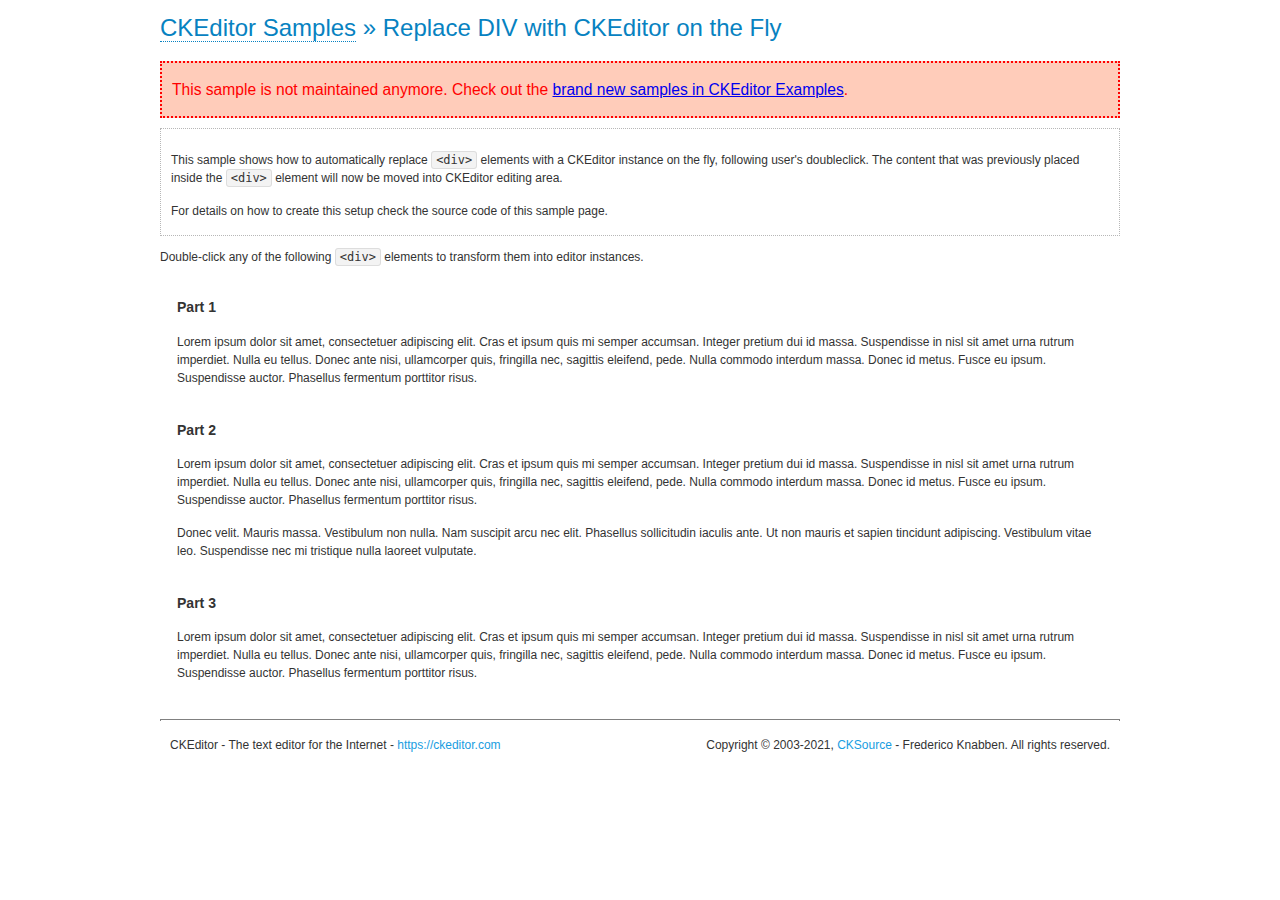
<file: ckeditor/samples/old/divreplace.html>
<!DOCTYPE html>
<!--
Copyright (c) 2003-2021, CKSource - Frederico Knabben. All rights reserved.
For licensing, see LICENSE.md or https://ckeditor.com/legal/ckeditor-oss-license
-->
<html lang="en">
<head>
	<meta charset="utf-8">
	<title>Replace DIV &mdash; CKEditor Sample</title>
	<script src="../../ckeditor.js"></script>
	<link href="sample.css" rel="stylesheet">
	<meta name="description" content="Try the latest sample of CKEditor 4 and learn more about customizing your WYSIWYG editor with endless possibilities.">
	<style>

		div.editable
		{
			border: solid 2px transparent;
			padding-left: 15px;
			padding-right: 15px;
		}

		div.editable:hover
		{
			border-color: black;
		}

	</style>
	<script>

		// Uncomment the following code to test the "Timeout Loading Method".
		// CKEDITOR.loadFullCoreTimeout = 5;

		window.onload = function() {
			// Listen to the double click event.
			if ( window.addEventListener )
				document.body.addEventListener( 'dblclick', onDoubleClick, false );
			else if ( window.attachEvent )
				document.body.attachEvent( 'ondblclick', onDoubleClick );

		};

		function onDoubleClick( ev ) {
			// Get the element which fired the event. This is not necessarily the
			// element to which the event has been attached.
			var element = ev.target || ev.srcElement;

			// Find out the div that holds this element.
			var name;

			do {
				element = element.parentNode;
			}
			while ( element && ( name = element.nodeName.toLowerCase() ) &&
				( name != 'div' || element.className.indexOf( 'editable' ) == -1 ) && name != 'body' );

			if ( name == 'div' && element.className.indexOf( 'editable' ) != -1 )
				replaceDiv( element );
		}

		var editor;

		function replaceDiv( div ) {
			if ( editor )
				editor.destroy();

			editor = CKEDITOR.replace( div );
		}

	</script>
</head>
<body>
	<h1 class="samples">
		<a href="index.html">CKEditor Samples</a> &raquo; Replace DIV with CKEditor on the Fly
	</h1>
	<div class="warning deprecated">
		This sample is not maintained anymore. Check out the <a href="https://ckeditor.com/docs/ckeditor4/latest/examples/index.html">brand new samples in CKEditor Examples</a>.
	</div>
	<div class="description">
		<p>
			This sample shows how to automatically replace <code>&lt;div&gt;</code> elements
			with a CKEditor instance on the fly, following user's doubleclick. The content
			that was previously placed inside the <code>&lt;div&gt;</code> element will now
			be moved into CKEditor editing area.
		</p>
		<p>
			For details on how to create this setup check the source code of this sample page.
		</p>
	</div>
	<p>
		Double-click any of the following <code>&lt;div&gt;</code> elements to transform them into
		editor instances.
	</p>
	<div class="editable">
		<h3>
			Part 1
		</h3>
		<p>
			Lorem ipsum dolor sit amet, consectetuer adipiscing elit. Cras et ipsum quis mi
			semper accumsan. Integer pretium dui id massa. Suspendisse in nisl sit amet urna
			rutrum imperdiet. Nulla eu tellus. Donec ante nisi, ullamcorper quis, fringilla
			nec, sagittis eleifend, pede. Nulla commodo interdum massa. Donec id metus. Fusce
			eu ipsum. Suspendisse auctor. Phasellus fermentum porttitor risus.
		</p>
	</div>
	<div class="editable">
		<h3>
			Part 2
		</h3>
		<p>
			Lorem ipsum dolor sit amet, consectetuer adipiscing elit. Cras et ipsum quis mi
			semper accumsan. Integer pretium dui id massa. Suspendisse in nisl sit amet urna
			rutrum imperdiet. Nulla eu tellus. Donec ante nisi, ullamcorper quis, fringilla
			nec, sagittis eleifend, pede. Nulla commodo interdum massa. Donec id metus. Fusce
			eu ipsum. Suspendisse auctor. Phasellus fermentum porttitor risus.
		</p>
		<p>
			Donec velit. Mauris massa. Vestibulum non nulla. Nam suscipit arcu nec elit. Phasellus
			sollicitudin iaculis ante. Ut non mauris et sapien tincidunt adipiscing. Vestibulum
			vitae leo. Suspendisse nec mi tristique nulla laoreet vulputate.
		</p>
	</div>
	<div class="editable">
		<h3>
			Part 3
		</h3>
		<p>
			Lorem ipsum dolor sit amet, consectetuer adipiscing elit. Cras et ipsum quis mi
			semper accumsan. Integer pretium dui id massa. Suspendisse in nisl sit amet urna
			rutrum imperdiet. Nulla eu tellus. Donec ante nisi, ullamcorper quis, fringilla
			nec, sagittis eleifend, pede. Nulla commodo interdum massa. Donec id metus. Fusce
			eu ipsum. Suspendisse auctor. Phasellus fermentum porttitor risus.
		</p>
	</div>
	<div id="footer">
		<hr>
		<p>
			CKEditor - The text editor for the Internet - <a class="samples" href="https://ckeditor.com/">https://ckeditor.com</a>
		</p>
		<p id="copy">
			Copyright &copy; 2003-2021, <a class="samples" href="https://cksource.com/">CKSource</a> - Frederico
			Knabben. All rights reserved.
		</p>
	</div>
</body>
</html>
</file>
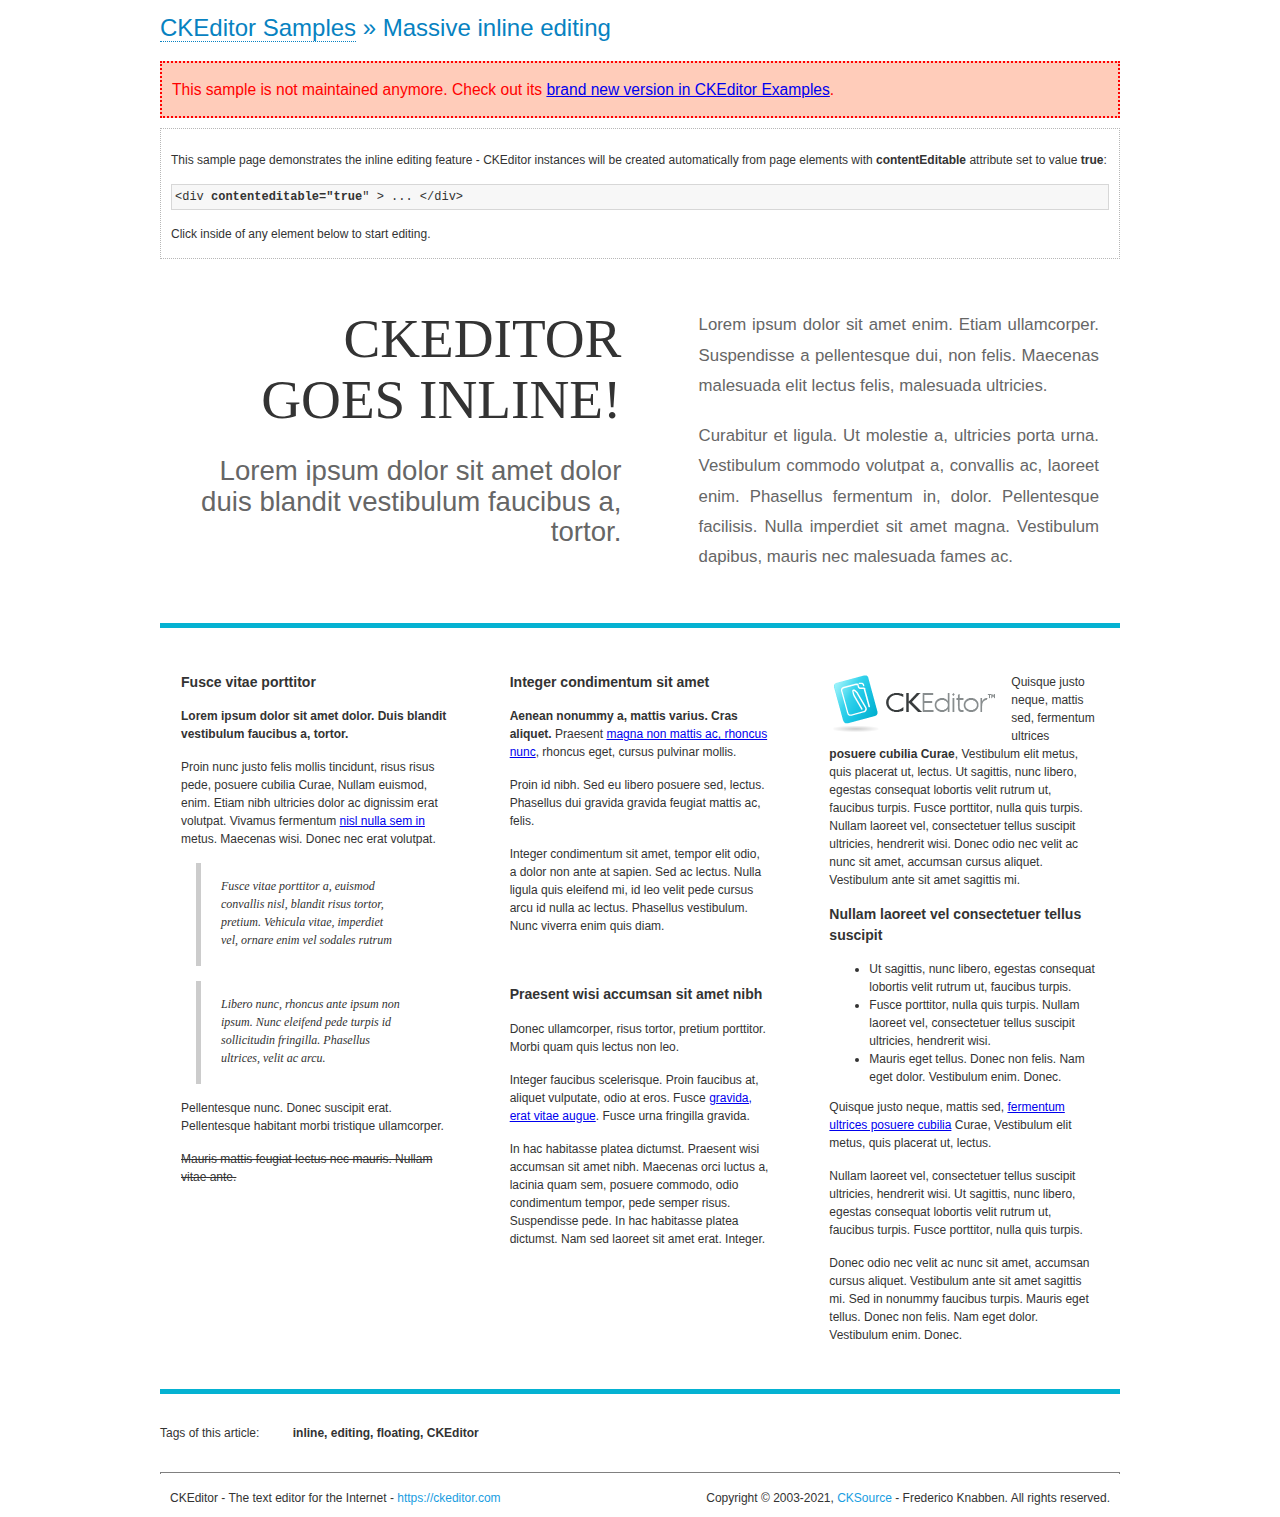
<file: ckeditor/samples/old/inlineall.html>
<!DOCTYPE html>
<!--
Copyright (c) 2003-2021, CKSource - Frederico Knabben. All rights reserved.
For licensing, see LICENSE.md or https://ckeditor.com/legal/ckeditor-oss-license
-->
<html lang="en">
<head>
	<meta charset="utf-8">
	<title>Massive inline editing &mdash; CKEditor Sample</title>
	<meta name="description" content="Try the latest sample of CKEditor 4 and learn more about customizing your WYSIWYG editor with endless possibilities.">
	<script src="../../ckeditor.js"></script>
	<script>

		// This code is generally not necessary, but it is here to demonstrate
		// how to customize specific editor instances on the fly. This fits well
		// this demo because we have editable elements (like headers) that
		// require less features.

		// The "instanceCreated" event is fired for every editor instance created.
		CKEDITOR.on( 'instanceCreated', function( event ) {
			var editor = event.editor,
				element = editor.element;

			// Customize editors for headers and tag list.
			// These editors don't need features like smileys, templates, iframes etc.
			if ( element.is( 'h1', 'h2', 'h3' ) || element.getAttribute( 'id' ) == 'taglist' ) {
				// Customize the editor configurations on "configLoaded" event,
				// which is fired after the configuration file loading and
				// execution. This makes it possible to change the
				// configurations before the editor initialization takes place.
				editor.on( 'configLoaded', function() {

					// Remove unnecessary plugins to make the editor simpler.
					editor.config.removePlugins = 'colorbutton,find,flash,font,' +
						'forms,iframe,image,newpage,removeformat,' +
						'smiley,specialchar,stylescombo,templates';

					// Rearrange the layout of the toolbar.
					editor.config.toolbarGroups = [
						{ name: 'editing',		groups: [ 'basicstyles', 'links' ] },
						{ name: 'undo' },
						{ name: 'clipboard',	groups: [ 'selection', 'clipboard' ] },
						{ name: 'about' }
					];
				});
			}
		});

	</script>
	<link href="sample.css" rel="stylesheet">
	<style>

		/* The following styles are just to make the page look nice. */

		/* Workaround to show Arial Black in Firefox. */
		@font-face
		{
			font-family: 'arial-black';
			src: local('Arial Black');
		}

		*[contenteditable="true"]
		{
			padding: 10px;
		}

		#container
		{
			width: 960px;
			margin: 30px auto 0;
		}

		#header
		{
			overflow: hidden;
			padding: 0 0 30px;
			border-bottom: 5px solid #05B2D2;
			position: relative;
		}

		#headerLeft,
		#headerRight
		{
			width: 49%;
			overflow: hidden;
		}

		#headerLeft
		{
			float: left;
			padding: 10px 1px 1px;
		}

		#headerLeft h2,
		#headerLeft h3
		{
			text-align: right;
			margin: 0;
			overflow: hidden;
			font-weight: normal;
		}

		#headerLeft h2
		{
			font-family: "Arial Black",arial-black;
			font-size: 4.6em;
			line-height: 1.1;
			text-transform: uppercase;
		}

		#headerLeft h3
		{
			font-size: 2.3em;
			line-height: 1.1;
			margin: .2em 0 0;
			color: #666;
		}

		#headerRight
		{
			float: right;
			padding: 1px;
		}

		#headerRight p
		{
			line-height: 1.8;
			text-align: justify;
			margin: 0;
		}

		#headerRight p + p
		{
			margin-top: 20px;
		}

		#headerRight > div
		{
			padding: 20px;
			margin: 0 0 0 30px;
			font-size: 1.4em;
			color: #666;
		}

		#columns
		{
			color: #333;
			overflow: hidden;
			padding: 20px 0;
		}

		#columns > div
		{
			float: left;
			width: 33.3%;
		}

		#columns #column1 > div
		{
			margin-left: 1px;
		}

		#columns #column3 > div
		{
			margin-right: 1px;
		}

		#columns > div > div
		{
			margin: 0px 10px;
			padding: 10px 20px;
		}

		#columns blockquote
		{
			margin-left: 15px;
		}

		#tagLine
		{
			border-top: 5px solid #05B2D2;
			padding-top: 20px;
		}

		#taglist {
			display: inline-block;
			margin-left: 20px;
			font-weight: bold;
			margin: 0 0 0 20px;
		}

	</style>
</head>
<body>
<div>
	<h1 class="samples"><a href="index.html">CKEditor Samples</a> &raquo; Massive inline editing</h1>
	<div class="warning deprecated">
		This sample is not maintained anymore. Check out its <a href="https://ckeditor.com/docs/ckeditor4/latest/examples/inline.html">brand new version in CKEditor Examples</a>.
	</div>
	<div class="description">
		<p>This sample page demonstrates the inline editing feature - CKEditor instances will be created automatically from page elements with <strong>contentEditable</strong> attribute set to value <strong>true</strong>:</p>
		<pre class="samples">&lt;div <strong>contenteditable="true</strong>" &gt; ... &lt;/div&gt;</pre>
		<p>Click inside of any element below to start editing.</p>
	</div>
</div>
<div id="container">
	<div id="header">
		<div id="headerLeft">
			<h2 id="sampleTitle" contenteditable="true">
				CKEditor<br> Goes Inline!
			</h2>
			<h3 contenteditable="true">
				Lorem ipsum dolor sit amet dolor duis blandit vestibulum faucibus a, tortor.
			</h3>
		</div>
		<div id="headerRight">
			<div contenteditable="true">
				<p>
					Lorem ipsum dolor sit amet enim. Etiam ullamcorper. Suspendisse a pellentesque dui, non felis. Maecenas malesuada elit lectus felis, malesuada ultricies.
				</p>
				<p>
					Curabitur et ligula. Ut molestie a, ultricies porta urna. Vestibulum commodo volutpat a, convallis ac, laoreet enim. Phasellus fermentum in, dolor. Pellentesque facilisis. Nulla imperdiet sit amet magna. Vestibulum dapibus, mauris nec malesuada fames ac.
				</p>
			</div>
		</div>
	</div>
	<div id="columns">
		<div id="column1">
			<div contenteditable="true">
				<h3>
					Fusce vitae porttitor
				</h3>
				<p>
					<strong>
						Lorem ipsum dolor sit amet dolor. Duis blandit vestibulum faucibus a, tortor.
					</strong>
				</p>
				<p>
					Proin nunc justo felis mollis tincidunt, risus risus pede, posuere cubilia Curae, Nullam euismod, enim. Etiam nibh ultricies dolor ac dignissim erat volutpat. Vivamus fermentum <a href="https://ckeditor.com/">nisl nulla sem in</a> metus. Maecenas wisi. Donec nec erat volutpat.
				</p>
				<blockquote>
					<p>
						Fusce vitae porttitor a, euismod convallis nisl, blandit risus tortor, pretium.
						Vehicula vitae, imperdiet vel, ornare enim vel sodales rutrum
					</p>
				</blockquote>
				<blockquote>
					<p>
						Libero nunc, rhoncus ante ipsum non ipsum. Nunc eleifend pede turpis id sollicitudin fringilla. Phasellus ultrices, velit ac arcu.
					</p>
				</blockquote>
				<p>Pellentesque nunc. Donec suscipit erat. Pellentesque habitant morbi tristique ullamcorper.</p>
				<p><s>Mauris mattis feugiat lectus nec mauris. Nullam vitae ante.</s></p>
			</div>
		</div>
		<div id="column2">
			<div contenteditable="true">
				<h3>
					Integer condimentum sit amet
				</h3>
				<p>
					<strong>Aenean nonummy a, mattis varius. Cras aliquet.</strong>
					Praesent <a href="https://ckeditor.com/">magna non mattis ac, rhoncus nunc</a>, rhoncus eget, cursus pulvinar mollis.</p>
				<p>Proin id nibh. Sed eu libero posuere sed, lectus. Phasellus dui gravida gravida feugiat mattis ac, felis.</p>
				<p>Integer condimentum sit amet, tempor elit odio, a dolor non ante at sapien. Sed ac lectus. Nulla ligula quis eleifend mi, id leo velit pede cursus arcu id nulla ac lectus. Phasellus vestibulum. Nunc viverra enim quis diam.</p>
			</div>
			<div contenteditable="true">
				<h3>
					Praesent wisi accumsan sit amet nibh
				</h3>
				<p>Donec ullamcorper, risus tortor, pretium porttitor. Morbi quam quis lectus non leo.</p>
				<p style="margin-left: 40px; ">Integer faucibus scelerisque. Proin faucibus at, aliquet vulputate, odio at eros. Fusce <a href="https://ckeditor.com/">gravida, erat vitae augue</a>. Fusce urna fringilla gravida.</p>
				<p>In hac habitasse platea dictumst. Praesent wisi accumsan sit amet nibh. Maecenas orci luctus a, lacinia quam sem, posuere commodo, odio condimentum tempor, pede semper risus. Suspendisse pede. In hac habitasse platea dictumst. Nam sed laoreet sit amet erat. Integer.</p>
			</div>
		</div>
		<div id="column3">
			<div contenteditable="true">
				<p>
					<img src="assets/inlineall/logo.png" alt="CKEditor logo" style="float:left">
				</p>
				<p>Quisque justo neque, mattis sed, fermentum ultrices <strong>posuere cubilia Curae</strong>, Vestibulum elit metus, quis placerat ut, lectus. Ut sagittis, nunc libero, egestas consequat lobortis velit rutrum ut, faucibus turpis. Fusce porttitor, nulla quis turpis. Nullam laoreet vel, consectetuer tellus suscipit ultricies, hendrerit wisi. Donec odio nec velit ac nunc sit amet, accumsan cursus aliquet. Vestibulum ante sit amet sagittis mi.</p>
				<h3>
					Nullam laoreet vel consectetuer tellus suscipit
				</h3>
				<ul>
					<li>Ut sagittis, nunc libero, egestas consequat lobortis velit rutrum ut, faucibus turpis.</li>
					<li>Fusce porttitor, nulla quis turpis. Nullam laoreet vel, consectetuer tellus suscipit ultricies, hendrerit wisi.</li>
					<li>Mauris eget tellus. Donec non felis. Nam eget dolor. Vestibulum enim. Donec.</li>
				</ul>
				<p>Quisque justo neque, mattis sed, <a href="https://ckeditor.com/">fermentum ultrices posuere cubilia</a> Curae, Vestibulum elit metus, quis placerat ut, lectus.</p>
				<p>Nullam laoreet vel, consectetuer tellus suscipit ultricies, hendrerit wisi. Ut sagittis, nunc libero, egestas consequat lobortis velit rutrum ut, faucibus turpis. Fusce porttitor, nulla quis turpis.</p>
				<p>Donec odio nec velit ac nunc sit amet, accumsan cursus aliquet. Vestibulum ante sit amet sagittis mi. Sed in nonummy faucibus turpis. Mauris eget tellus. Donec non felis. Nam eget dolor. Vestibulum enim. Donec.</p>
			</div>
		</div>
	</div>
	<div id="tagLine">
		Tags of this article:
		<p id="taglist" contenteditable="true">
			inline, editing, floating, CKEditor
		</p>
	</div>
</div>
<div id="footer">
	<hr>
	<p>
		CKEditor - The text editor for the Internet - <a class="samples" href="https://ckeditor.com/">
			https://ckeditor.com</a>
	</p>
	<p id="copy">
		Copyright &copy; 2003-2021, <a class="samples" href="https://cksource.com/">CKSource</a>
		- Frederico Knabben. All rights reserved.
	</p>
</div>
</body>
</html>
</file>
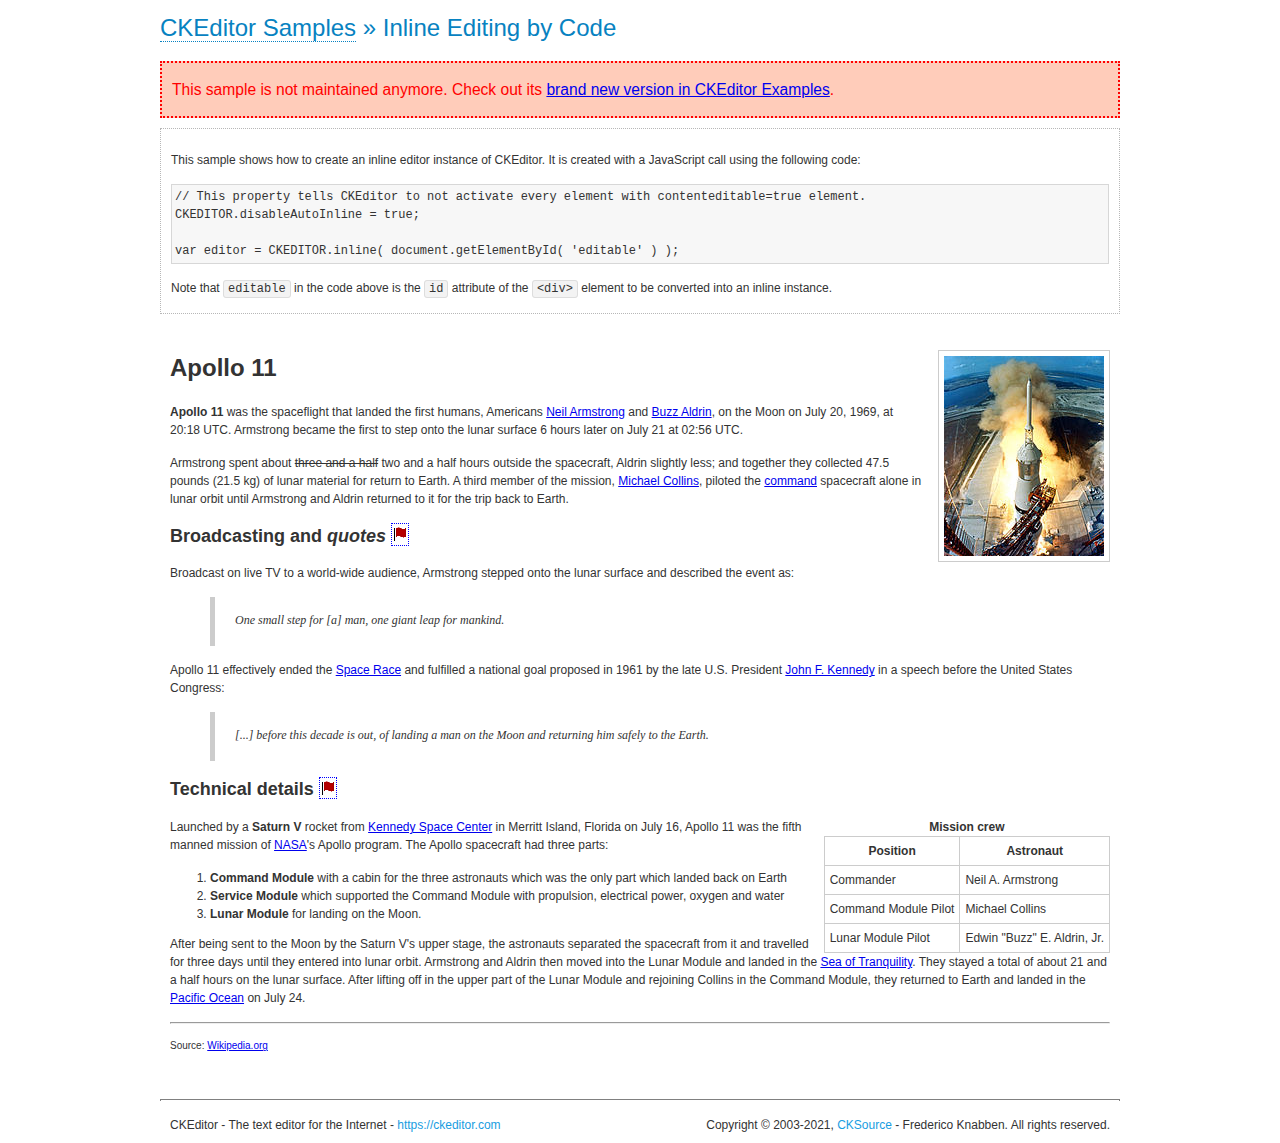
<file: ckeditor/samples/old/inlinebycode.html>
<!DOCTYPE html>
<!--
Copyright (c) 2003-2021, CKSource - Frederico Knabben. All rights reserved.
For licensing, see LICENSE.md or https://ckeditor.com/legal/ckeditor-oss-license
-->
<html lang="en">
<head>
	<meta charset="utf-8">
	<title>Inline Editing by Code &mdash; CKEditor Sample</title>
	<script src="../../ckeditor.js"></script>
	<link href="sample.css" rel="stylesheet">
	<meta name="description" content="Try the latest sample of CKEditor 4 and learn more about customizing your WYSIWYG editor with endless possibilities.">
	<style>

		#editable
		{
			padding: 10px;
			float: left;
		}

	</style>
</head>
<body>
	<h1 class="samples">
		<a href="index.html">CKEditor Samples</a> &raquo; Inline Editing by Code
	</h1>
	<div class="warning deprecated">
		This sample is not maintained anymore. Check out its <a href="https://ckeditor.com/docs/ckeditor4/latest/examples/inline.html">brand new version in CKEditor Examples</a>.
	</div>
	<div class="description">
		<p>
			This sample shows how to create an inline editor instance of CKEditor. It is created
			with a JavaScript call using the following code:
		</p>
<pre class="samples">
// This property tells CKEditor to not activate every element with contenteditable=true element.
CKEDITOR.disableAutoInline = true;

var editor = CKEDITOR.inline( document.getElementById( 'editable' ) );
</pre>
		<p>
			Note that <code>editable</code> in the code above is the <code>id</code>
			attribute of the <code>&lt;div&gt;</code> element to be converted into an inline instance.
		</p>
	</div>
	<div id="editable" contenteditable="true">
		<h1><img alt="Saturn V carrying Apollo 11" class="right" src="assets/sample.jpg" /> Apollo 11</h1>

		<p><b>Apollo 11</b> was the spaceflight that landed the first humans, Americans <a href="http://en.wikipedia.org/wiki/Neil_Armstrong" title="Neil Armstrong">Neil Armstrong</a> and <a href="http://en.wikipedia.org/wiki/Buzz_Aldrin" title="Buzz Aldrin">Buzz Aldrin</a>, on the Moon on July 20, 1969, at 20:18 UTC. Armstrong became the first to step onto the lunar surface 6 hours later on July 21 at 02:56 UTC.</p>

		<p>Armstrong spent about <s>three and a half</s> two and a half hours outside the spacecraft, Aldrin slightly less; and together they collected 47.5 pounds (21.5&nbsp;kg) of lunar material for return to Earth. A third member of the mission, <a href="http://en.wikipedia.org/wiki/Michael_Collins_(astronaut)" title="Michael Collins (astronaut)">Michael Collins</a>, piloted the <a href="http://en.wikipedia.org/wiki/Apollo_Command/Service_Module" title="Apollo Command/Service Module">command</a> spacecraft alone in lunar orbit until Armstrong and Aldrin returned to it for the trip back to Earth.</p>

		<h2>Broadcasting and <em>quotes</em> <a id="quotes" name="quotes"></a></h2>

		<p>Broadcast on live TV to a world-wide audience, Armstrong stepped onto the lunar surface and described the event as:</p>

		<blockquote>
			<p>One small step for [a] man, one giant leap for mankind.</p>
		</blockquote>

		<p>Apollo 11 effectively ended the <a href="http://en.wikipedia.org/wiki/Space_Race" title="Space Race">Space Race</a> and fulfilled a national goal proposed in 1961 by the late U.S. President <a href="http://en.wikipedia.org/wiki/John_F._Kennedy" title="John F. Kennedy">John F. Kennedy</a> in a speech before the United States Congress:</p>

		<blockquote>
			<p>[...] before this decade is out, of landing a man on the Moon and returning him safely to the Earth.</p>
		</blockquote>

		<h2>Technical details <a id="tech-details" name="tech-details"></a></h2>

		<table align="right" border="1" bordercolor="#ccc" cellpadding="5" cellspacing="0" style="border-collapse:collapse;margin:10px 0 10px 15px;">
			<caption><strong>Mission crew</strong></caption>
			<thead>
			<tr>
				<th scope="col">Position</th>
				<th scope="col">Astronaut</th>
			</tr>
			</thead>
			<tbody>
			<tr>
				<td>Commander</td>
				<td>Neil A. Armstrong</td>
			</tr>
			<tr>
				<td>Command Module Pilot</td>
				<td>Michael Collins</td>
			</tr>
			<tr>
				<td>Lunar Module Pilot</td>
				<td>Edwin &quot;Buzz&quot; E. Aldrin, Jr.</td>
			</tr>
			</tbody>
		</table>

		<p>Launched by a <strong>Saturn V</strong> rocket from <a href="http://en.wikipedia.org/wiki/Kennedy_Space_Center" title="Kennedy Space Center">Kennedy Space Center</a> in Merritt Island, Florida on July 16, Apollo 11 was the fifth manned mission of <a href="http://en.wikipedia.org/wiki/NASA" title="NASA">NASA</a>&#39;s Apollo program. The Apollo spacecraft had three parts:</p>

		<ol>
			<li><strong>Command Module</strong> with a cabin for the three astronauts which was the only part which landed back on Earth</li>
			<li><strong>Service Module</strong> which supported the Command Module with propulsion, electrical power, oxygen and water</li>
			<li><strong>Lunar Module</strong> for landing on the Moon.</li>
		</ol>

		<p>After being sent to the Moon by the Saturn V&#39;s upper stage, the astronauts separated the spacecraft from it and travelled for three days until they entered into lunar orbit. Armstrong and Aldrin then moved into the Lunar Module and landed in the <a href="http://en.wikipedia.org/wiki/Mare_Tranquillitatis" title="Mare Tranquillitatis">Sea of Tranquility</a>. They stayed a total of about 21 and a half hours on the lunar surface. After lifting off in the upper part of the Lunar Module and rejoining Collins in the Command Module, they returned to Earth and landed in the <a href="http://en.wikipedia.org/wiki/Pacific_Ocean" title="Pacific Ocean">Pacific Ocean</a> on July 24.</p>

		<hr />
		<p style="text-align: right;"><small>Source: <a href="http://en.wikipedia.org/wiki/Apollo_11">Wikipedia.org</a></small></p>
	</div>

	<script>
		// We need to turn off the automatic editor creation first.
		CKEDITOR.disableAutoInline = true;

		var editor = CKEDITOR.inline( 'editable' );
	</script>
	<div id="footer">
		<hr>
		<p contenteditable="true">
			CKEditor - The text editor for the Internet - <a class="samples" href="https://ckeditor.com/">
				https://ckeditor.com</a>
		</p>
		<p id="copy">
			Copyright &copy; 2003-2021, <a class="samples" href="https://cksource.com/">CKSource</a>
			- Frederico Knabben. All rights reserved.
		</p>
	</div>
</body>
</html>
</file>
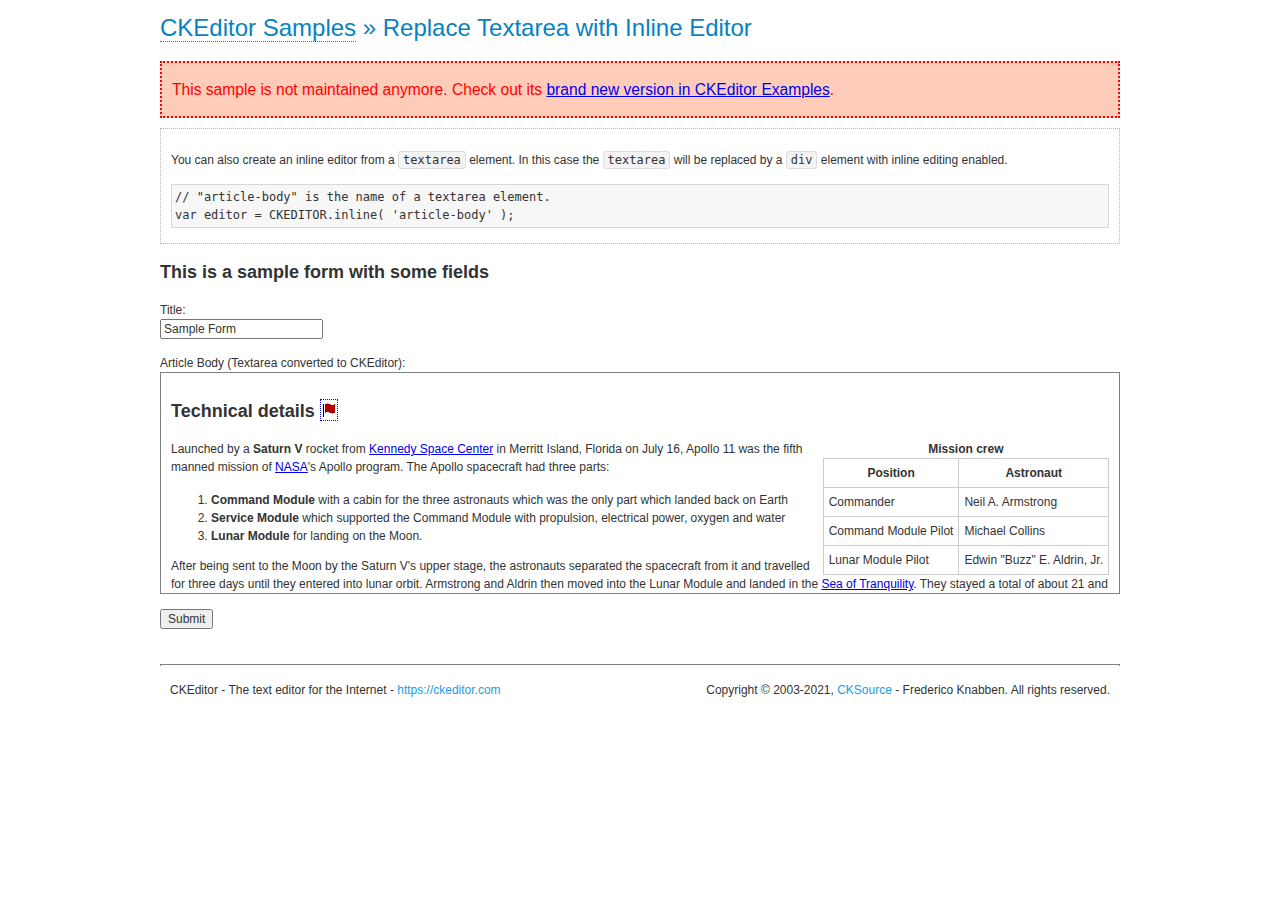
<file: ckeditor/samples/old/inlinetextarea.html>
<!DOCTYPE html>
<!--
Copyright (c) 2003-2021, CKSource - Frederico Knabben. All rights reserved.
For licensing, see LICENSE.md or https://ckeditor.com/legal/ckeditor-oss-license
-->
<html lang="en">
<head>
	<meta charset="utf-8">
	<title>Replace Textarea with Inline Editor &mdash; CKEditor Sample</title>
	<script src="../../ckeditor.js"></script>
	<link href="sample.css" rel="stylesheet">
	<meta name="description" content="Try the latest sample of CKEditor 4 and learn more about customizing your WYSIWYG editor with endless possibilities.">
	<style>

		/* Style the CKEditor element to look like a textfield */
		.cke_textarea_inline
		{
			padding: 10px;
			height: 200px;
			overflow: auto;

			border: 1px solid gray;
			-webkit-appearance: textfield;
		}

	</style>
</head>
<body>
	<h1 class="samples">
		<a href="index.html">CKEditor Samples</a> &raquo; Replace Textarea with Inline Editor
	</h1>
	<div class="warning deprecated">
		This sample is not maintained anymore. Check out its <a href="https://ckeditor.com/docs/ckeditor4/latest/examples/inline.html">brand new version in CKEditor Examples</a>.
	</div>
	<div class="description">
		<p>
			You can also create an inline editor from a <code>textarea</code>
			element. In this case the <code>textarea</code> will be replaced
			by a <code>div</code> element with inline editing enabled.
		</p>
<pre class="samples">
// "article-body" is the name of a textarea element.
var editor = CKEDITOR.inline( 'article-body' );
</pre>
	</div>
	<form action="sample_posteddata.php" method="post">
		<h2>This is a sample form with some fields</h2>
		<p>
			Title:<br>
			<input type="text" name="title" value="Sample Form"></p>
		<p>
			Article Body (Textarea converted to CKEditor):<br>
			<textarea name="article-body" style="height: 200px">
				&lt;h2&gt;Technical details &lt;a id="tech-details" name="tech-details"&gt;&lt;/a&gt;&lt;/h2&gt;

				&lt;table align="right" border="1" bordercolor="#ccc" cellpadding="5" cellspacing="0" style="border-collapse:collapse;margin:10px 0 10px 15px;"&gt;
					&lt;caption&gt;&lt;strong&gt;Mission crew&lt;/strong&gt;&lt;/caption&gt;
					&lt;thead&gt;
					&lt;tr&gt;
						&lt;th scope="col"&gt;Position&lt;/th&gt;
						&lt;th scope="col"&gt;Astronaut&lt;/th&gt;
					&lt;/tr&gt;
					&lt;/thead&gt;
					&lt;tbody&gt;
					&lt;tr&gt;
						&lt;td&gt;Commander&lt;/td&gt;
						&lt;td&gt;Neil A. Armstrong&lt;/td&gt;
					&lt;/tr&gt;
					&lt;tr&gt;
						&lt;td&gt;Command Module Pilot&lt;/td&gt;
						&lt;td&gt;Michael Collins&lt;/td&gt;
					&lt;/tr&gt;
					&lt;tr&gt;
						&lt;td&gt;Lunar Module Pilot&lt;/td&gt;
						&lt;td&gt;Edwin &quot;Buzz&quot; E. Aldrin, Jr.&lt;/td&gt;
					&lt;/tr&gt;
					&lt;/tbody&gt;
				&lt;/table&gt;

				&lt;p&gt;Launched by a &lt;strong&gt;Saturn V&lt;/strong&gt; rocket from &lt;a href="http://en.wikipedia.org/wiki/Kennedy_Space_Center" title="Kennedy Space Center"&gt;Kennedy Space Center&lt;/a&gt; in Merritt Island, Florida on July 16, Apollo 11 was the fifth manned mission of &lt;a href="http://en.wikipedia.org/wiki/NASA" title="NASA"&gt;NASA&lt;/a&gt;&#39;s Apollo program. The Apollo spacecraft had three parts:&lt;/p&gt;

				&lt;ol&gt;
					&lt;li&gt;&lt;strong&gt;Command Module&lt;/strong&gt; with a cabin for the three astronauts which was the only part which landed back on Earth&lt;/li&gt;
					&lt;li&gt;&lt;strong&gt;Service Module&lt;/strong&gt; which supported the Command Module with propulsion, electrical power, oxygen and water&lt;/li&gt;
					&lt;li&gt;&lt;strong&gt;Lunar Module&lt;/strong&gt; for landing on the Moon.&lt;/li&gt;
				&lt;/ol&gt;

				&lt;p&gt;After being sent to the Moon by the Saturn V&#39;s upper stage, the astronauts separated the spacecraft from it and travelled for three days until they entered into lunar orbit. Armstrong and Aldrin then moved into the Lunar Module and landed in the &lt;a href="http://en.wikipedia.org/wiki/Mare_Tranquillitatis" title="Mare Tranquillitatis"&gt;Sea of Tranquility&lt;/a&gt;. They stayed a total of about 21 and a half hours on the lunar surface. After lifting off in the upper part of the Lunar Module and rejoining Collins in the Command Module, they returned to Earth and landed in the &lt;a href="http://en.wikipedia.org/wiki/Pacific_Ocean" title="Pacific Ocean"&gt;Pacific Ocean&lt;/a&gt; on July 24.&lt;/p&gt;

				&lt;hr /&gt;
				&lt;p style="text-align: right;"&gt;&lt;small&gt;Source: &lt;a href="http://en.wikipedia.org/wiki/Apollo_11"&gt;Wikipedia.org&lt;/a&gt;&lt;/small&gt;&lt;/p&gt;
			</textarea>
		</p>
		<p>
			<input type="submit" value="Submit">
		</p>
	</form>

	<script>
		CKEDITOR.inline( 'article-body' );
	</script>
	<div id="footer">
		<hr>
		<p>
			CKEditor - The text editor for the Internet - <a class="samples" href="https://ckeditor.com/">
				https://ckeditor.com</a>
		</p>
		<p id="copy">
			Copyright &copy; 2003-2021, <a class="samples" href="https://cksource.com/">CKSource</a>
			- Frederico Knabben. All rights reserved.
		</p>
	</div>
</body>
</html>
</file>
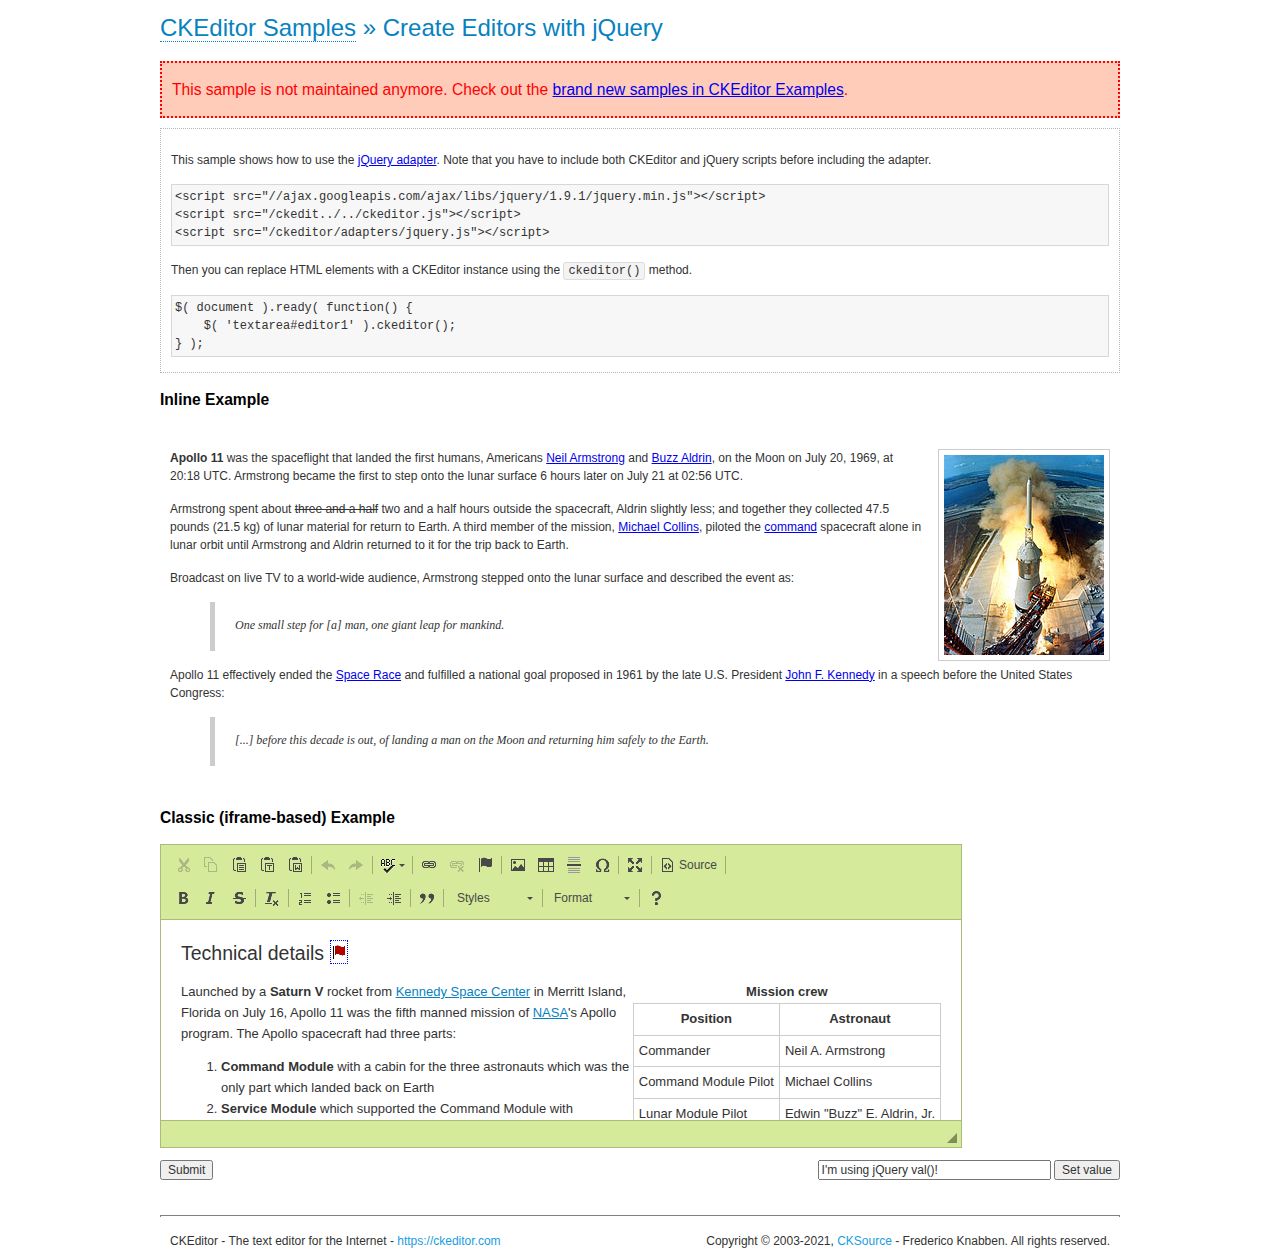
<file: ckeditor/samples/old/jquery.html>
<!DOCTYPE html>
<!--
Copyright (c) 2003-2021, CKSource - Frederico Knabben. All rights reserved.
For licensing, see LICENSE.md or https://ckeditor.com/legal/ckeditor-oss-license
-->
<html lang="en">
<head>
	<meta charset="utf-8">
	<title>jQuery Adapter &mdash; CKEditor Sample</title>
	<script src="http://code.jquery.com/jquery-1.11.0.min.js"></script>
	<script src="../../ckeditor.js"></script>
	<script src="../../adapters/jquery.js"></script>
	<link href="sample.css" rel="stylesheet">
	<meta name="description" content="Try the latest sample of CKEditor 4 and learn more about customizing your WYSIWYG editor with endless possibilities.">
	<style>

		#editable
		{
			padding: 10px;
			float: left;
		}

	</style>
	<script>

		CKEDITOR.disableAutoInline = true;

		$( document ).ready( function() {
			$( '#editor1' ).ckeditor(); // Use CKEDITOR.replace() if element is <textarea>.
			$( '#editable' ).ckeditor(); // Use CKEDITOR.inline().
		} );

		function setValue() {
			$( '#editor1' ).val( $( 'input#val' ).val() );
		}

	</script>
</head>
<body>
	<h1 class="samples">
		<a href="index.html" id="a-test">CKEditor Samples</a> &raquo; Create Editors with jQuery
	</h1>
	<div class="warning deprecated">
		This sample is not maintained anymore. Check out the <a href="https://ckeditor.com/docs/ckeditor4/latest/examples/index.html">brand new samples in CKEditor Examples</a>.
	</div>
	<form action="sample_posteddata.php" method="post">
		<div class="description">
			<p>
				This sample shows how to use the <a href="https://ckeditor.com/docs/ckeditor4/latest/guide/dev_jquery.html">jQuery adapter</a>.
				Note that you have to include both CKEditor and jQuery scripts before including the adapter.
			</p>

<pre class="samples">
&lt;script src="//ajax.googleapis.com/ajax/libs/jquery/1.9.1/jquery.min.js"&gt;&lt;/script&gt;
&lt;script src="/ckedit../../ckeditor.js"&gt;&lt;/script&gt;
&lt;script src="/ckeditor/adapters/jquery.js"&gt;&lt;/script&gt;
</pre>

			<p>Then you can replace HTML elements with a CKEditor instance using the <code>ckeditor()</code> method.</p>

<pre class="samples">
$( document ).ready( function() {
	$( 'textarea#editor1' ).ckeditor();
} );
</pre>
		</div>

		<h2 class="samples">Inline Example</h2>

		<div id="editable" contenteditable="true">
			<p><img alt="Saturn V carrying Apollo 11" class="right" src="assets/sample.jpg"/><b>Apollo 11</b> was the spaceflight that landed the first humans, Americans <a href="http://en.wikipedia.org/wiki/Neil_Armstrong" title="Neil Armstrong">Neil Armstrong</a> and <a href="http://en.wikipedia.org/wiki/Buzz_Aldrin" title="Buzz Aldrin">Buzz Aldrin</a>, on the Moon on July 20, 1969, at 20:18 UTC. Armstrong became the first to step onto the lunar surface 6 hours later on July 21 at 02:56 UTC.</p>
			<p>Armstrong spent about <s>three and a half</s> two and a half hours outside the spacecraft, Aldrin slightly less; and together they collected 47.5 pounds (21.5&nbsp;kg) of lunar material for return to Earth. A third member of the mission, <a href="http://en.wikipedia.org/wiki/Michael_Collins_(astronaut)" title="Michael Collins (astronaut)">Michael Collins</a>, piloted the <a href="http://en.wikipedia.org/wiki/Apollo_Command/Service_Module" title="Apollo Command/Service Module">command</a> spacecraft alone in lunar orbit until Armstrong and Aldrin returned to it for the trip back to Earth.
			<p>Broadcast on live TV to a world-wide audience, Armstrong stepped onto the lunar surface and described the event as:</p>
			<blockquote><p>One small step for [a] man, one giant leap for mankind.</p></blockquote> <p>Apollo 11 effectively ended the <a href="http://en.wikipedia.org/wiki/Space_Race" title="Space Race">Space Race</a> and fulfilled a national goal proposed in 1961 by the late U.S. President <a href="http://en.wikipedia.org/wiki/John_F._Kennedy" title="John F. Kennedy">John F. Kennedy</a> in a speech before the United States Congress:</p> <blockquote><p>[...] before this decade is out, of landing a man on the Moon and returning him safely to the Earth.</p></blockquote>
		</div>

		<br style="clear: both">

		<h2 class="samples">Classic (iframe-based) Example</h2>

		<textarea cols="80" id="editor1" name="editor1" rows="10">
			&lt;h2&gt;Technical details &lt;a id=&quot;tech-details&quot; name=&quot;tech-details&quot;&gt;&lt;/a&gt;&lt;/h2&gt; &lt;table align=&quot;right&quot; border=&quot;1&quot; bordercolor=&quot;#ccc&quot; cellpadding=&quot;5&quot; cellspacing=&quot;0&quot; style=&quot;border-collapse:collapse;margin:10px 0 10px 15px;&quot;&gt; &lt;caption&gt;&lt;strong&gt;Mission crew&lt;/strong&gt;&lt;/caption&gt; &lt;thead&gt; &lt;tr&gt; &lt;th scope=&quot;col&quot;&gt;Position&lt;/th&gt; &lt;th scope=&quot;col&quot;&gt;Astronaut&lt;/th&gt; &lt;/tr&gt; &lt;/thead&gt; &lt;tbody&gt; &lt;tr&gt; &lt;td&gt;Commander&lt;/td&gt; &lt;td&gt;Neil A. Armstrong&lt;/td&gt; &lt;/tr&gt; &lt;tr&gt; &lt;td&gt;Command Module Pilot&lt;/td&gt; &lt;td&gt;Michael Collins&lt;/td&gt; &lt;/tr&gt; &lt;tr&gt; &lt;td&gt;Lunar Module Pilot&lt;/td&gt; &lt;td&gt;Edwin &amp;quot;Buzz&amp;quot; E. Aldrin, Jr.&lt;/td&gt; &lt;/tr&gt; &lt;/tbody&gt; &lt;/table&gt; &lt;p&gt;Launched by a &lt;strong&gt;Saturn V&lt;/strong&gt; rocket from &lt;a href=&quot;http://en.wikipedia.org/wiki/Kennedy_Space_Center&quot; title=&quot;Kennedy Space Center&quot;&gt;Kennedy Space Center&lt;/a&gt; in Merritt Island, Florida on July 16, Apollo 11 was the fifth manned mission of &lt;a href=&quot;http://en.wikipedia.org/wiki/NASA&quot; title=&quot;NASA&quot;&gt;NASA&lt;/a&gt;&amp;#39;s Apollo program. The Apollo spacecraft had three parts:&lt;/p&gt; &lt;ol&gt; &lt;li&gt;&lt;strong&gt;Command Module&lt;/strong&gt; with a cabin for the three astronauts which was the only part which landed back on Earth&lt;/li&gt; &lt;li&gt;&lt;strong&gt;Service Module&lt;/strong&gt; which supported the Command Module with propulsion, electrical power, oxygen and water&lt;/li&gt; &lt;li&gt;&lt;strong&gt;Lunar Module&lt;/strong&gt; for landing on the Moon.&lt;/li&gt; &lt;/ol&gt; &lt;p&gt;After being sent to the Moon by the Saturn V&amp;#39;s upper stage, the astronauts separated the spacecraft from it and travelled for three days until they entered into lunar orbit. Armstrong and Aldrin then moved into the Lunar Module and landed in the &lt;a href=&quot;http://en.wikipedia.org/wiki/Mare_Tranquillitatis&quot; title=&quot;Mare Tranquillitatis&quot;&gt;Sea of Tranquility&lt;/a&gt;. They stayed a total of about 21 and a half hours on the lunar surface. After lifting off in the upper part of the Lunar Module and rejoining Collins in the Command Module, they returned to Earth and landed in the &lt;a href=&quot;http://en.wikipedia.org/wiki/Pacific_Ocean&quot; title=&quot;Pacific Ocean&quot;&gt;Pacific Ocean&lt;/a&gt; on July 24.&lt;/p&gt; &lt;hr/&gt; &lt;p style=&quot;text-align: right;&quot;&gt;&lt;small&gt;Source: &lt;a href=&quot;http://en.wikipedia.org/wiki/Apollo_11&quot;&gt;Wikipedia.org&lt;/a&gt;&lt;/small&gt;&lt;/p&gt;
		</textarea>

		<p style="overflow: hidden">
			<input style="float: left" type="submit" value="Submit">
			<span style="float: right">
				<input type="text" id="val" value="I'm using jQuery val()!" size="30">
				<input onclick="setValue();" type="button" value="Set value">
			</span>
		</p>
	</form>
	<div id="footer">
		<hr>
		<p>
			CKEditor - The text editor for the Internet - <a class="samples" href="https://ckeditor.com/">https://ckeditor.com</a>
		</p>
		<p id="copy">
			Copyright &copy; 2003-2021, <a class="samples" href="https://cksource.com/">CKSource</a> - Frederico
			Knabben. All rights reserved.
		</p>
	</div>
</body>
</html>
</file>
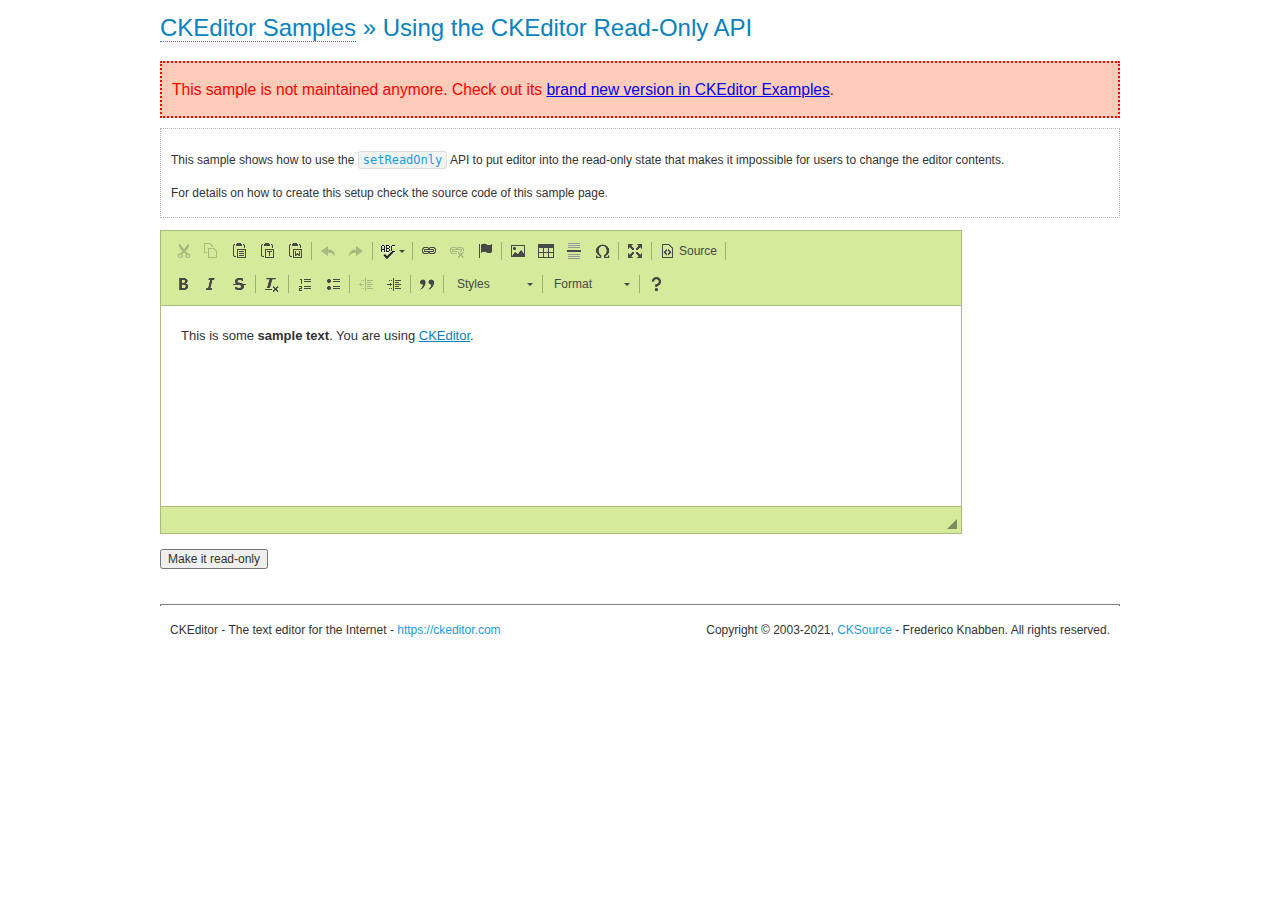
<file: ckeditor/samples/old/readonly.html>
<!DOCTYPE html>
<!--
Copyright (c) 2003-2021, CKSource - Frederico Knabben. All rights reserved.
For licensing, see LICENSE.md or https://ckeditor.com/legal/ckeditor-oss-license
-->
<html lang="en">
<head>
	<meta charset="utf-8">
	<title>Using the CKEditor Read-Only API &mdash; CKEditor Sample</title>
	<script src="../../ckeditor.js"></script>
	<link rel="stylesheet" href="sample.css">
	<meta name="description" content="Try the latest sample of CKEditor 4 and learn more about customizing your WYSIWYG editor with endless possibilities.">
	<script>

		var editor;

		// The instanceReady event is fired, when an instance of CKEditor has finished
		// its initialization.
		CKEDITOR.on( 'instanceReady', function( ev ) {
			editor = ev.editor;

			// Show this "on" button.
			document.getElementById( 'readOnlyOn' ).style.display = '';

			// Event fired when the readOnly property changes.
			editor.on( 'readOnly', function() {
				document.getElementById( 'readOnlyOn' ).style.display = this.readOnly ? 'none' : '';
				document.getElementById( 'readOnlyOff' ).style.display = this.readOnly ? '' : 'none';
			});
		});

		function toggleReadOnly( isReadOnly ) {
			// Change the read-only state of the editor.
			// https://ckeditor.com/docs/ckeditor4/latest/api/CKEDITOR_editor.html#method-setReadOnly
			editor.setReadOnly( isReadOnly );
		}

	</script>
</head>
<body>
	<h1 class="samples">
		<a href="index.html">CKEditor Samples</a> &raquo; Using the CKEditor Read-Only API
	</h1>
	<div class="warning deprecated">
		This sample is not maintained anymore. Check out its <a href="https://ckeditor.com/docs/ckeditor4/latest/examples/readonly.html">brand new version in CKEditor Examples</a>.
	</div>
	<div class="description">
		<p>
			This sample shows how to use the
			<code><a class="samples" href="https://ckeditor.com/docs/ckeditor4/latest/api/CKEDITOR_editor.html#method-setReadOnly">setReadOnly</a></code>
			API to put editor into the read-only state that makes it impossible for users to change the editor contents.
		</p>
		<p>
			For details on how to create this setup check the source code of this sample page.
		</p>
	</div>
	<form action="sample_posteddata.php" method="post">
		<p>
			<textarea class="ckeditor" id="editor1" name="editor1" cols="100" rows="10">&lt;p&gt;This is some &lt;strong&gt;sample text&lt;/strong&gt;. You are using &lt;a href="https://ckeditor.com/"&gt;CKEditor&lt;/a&gt;.&lt;/p&gt;</textarea>
		</p>
		<p>
			<input id="readOnlyOn" onclick="toggleReadOnly();" type="button" value="Make it read-only" style="display:none">
			<input id="readOnlyOff" onclick="toggleReadOnly( false );" type="button" value="Make it editable again" style="display:none">
		</p>
	</form>
	<div id="footer">
		<hr>
		<p>
			CKEditor - The text editor for the Internet - <a class="samples" href="https://ckeditor.com/">https://ckeditor.com</a>
		</p>
		<p id="copy">
			Copyright &copy; 2003-2021, <a class="samples" href="https://cksource.com/">CKSource</a> - Frederico
			Knabben. All rights reserved.
		</p>
	</div>
</body>
</html>
</file>
<file: ckeditor/samples/css/samples.css>
/**
 * @license Copyright (c) 2003-2021, CKSource - Frederico Knabben. All rights reserved.
 * For licensing, see LICENSE.md or https://ckeditor.com/legal/ckeditor-oss-license
 */
@media (max-width: 900px) {
  .global-is-mobile-hidden {
    display: none !important;
  }
}
article,
aside,
details,
figcaption,
figure,
footer,
header,
hgroup,
main,
menu,
nav,
section {
  display: block;
}
body,
html {
  margin: 0;
  padding: 0;
  font: 16px / 1.8 Arial, 'Helvetica Neue', Helvetica, sans-serif;
  font-weight: 300;
  color: #575757;
}
.grid-width-10 {
  width: 10%;
}
.grid-width-20 {
  width: 20%;
}
.grid-width-30 {
  width: 30%;
}
.grid-width-40 {
  width: 40%;
}
.grid-width-50 {
  width: 50%;
}
.grid-width-60 {
  width: 60%;
}
.grid-width-70 {
  width: 70%;
}
.grid-width-80 {
  width: 80%;
}
.grid-width-90 {
  width: 90%;
}
.grid-width-100 {
  width: 100%;
}
@media (max-width: 900px) {
  .grid-width-10,
  .grid-width-20,
  .grid-width-30,
  .grid-width-40,
  .grid-width-50,
  .grid-width-60,
  .grid-width-70,
  .grid-width-80,
  .grid-width-90,
  .grid-width-100 {
    width: 100%;
  }
}
*[class*="grid-width"] {
  -webkit-box-sizing: border-box;
  -moz-box-sizing: border-box;
  box-sizing: border-box;
  padding-left: 4%;
  padding-right: 4%;
  float: left;
}
*[class*="grid-width"]:after,
.grid-container:after,
*[class*="grid-width"]:before,
.grid-container:before {
  content: '';
  display: block;
  overflow: hidden;
  visibility: hidden;
  font-size: 0;
  line-height: 0;
  width: 0;
  height: 0;
}
*[class*="grid-width"]:after,
.grid-container:after {
  clear: both;
}
.grid-container {
  -webkit-box-sizing: border-box;
  -moz-box-sizing: border-box;
  box-sizing: border-box;
  margin-left: auto;
  margin-right: auto;
}
.grid-container-nested *[class*="grid-width"]:first-child {
  padding-left: 0;
}
.grid-container-nested *[class*="grid-width"]:last-child {
  padding-right: 0;
}
@media (max-width: 900px) {
  .grid-container-nested *[class*="grid-width"]:first-child {
    padding-left: 4%;
  }
  .grid-container-nested *[class*="grid-width"]:last-child {
    padding-right: 4%;
  }
}
.header-a {
  min-height: 140px;
  overflow: hidden;
}
.header-a .header-a-logo {
  margin: 40px 0 0;
}
@media (max-width: 900px) {
  .header-a .header-a-logo {
    text-align: center;
  }
}
.header-a .header-a-logo img {
  border: transparent;
}
.navigation-a {
  height: 30px;
  background: #3D3D3D;
  position: absolute;
  left: 0;
  right: 0;
  top: 0;
  padding: 0;
  overflow: hidden;
}
@media (max-width: 900px) {
  .navigation-a {
    text-align: center;
  }
}
.navigation-a ul {
  list-style: none;
  margin: 0;
  overflow: hidden;
}
.navigation-a ul li,
.navigation-a ul li a {
  display: inline-block;
}
@media (max-width: 900px) {
  .navigation-a ul {
    width: auto;
    text-overflow: ellipsis;
    white-space: nowrap;
    display: inline-block;
    float: none;
  }
  .navigation-a ul:before,
  .navigation-a ul:after {
    display: none;
  }
}
.navigation-a ul.navigation-a-left {
  text-align: left;
}
@media (max-width: 900px) {
  .navigation-a ul.navigation-a-left {
    padding-right: 0;
  }
}
.navigation-a ul.navigation-a-right {
  text-align: right;
}
@media (max-width: 900px) {
  .navigation-a ul.navigation-a-right {
    padding-left: 23px;
  }
}
.navigation-a ul li + li {
  margin-left: 23px;
}
.navigation-a ul li a {
  font-size: 10px;
  font-size: 0.625rem;
  line-height: 18px;
  line-height: 1.13rem;
  line-height: 30px;
  float: left;
  color: #ddd;
  font-weight: bold;
  text-decoration: none;
  text-transform: uppercase;
}
.navigation-a ul li a:hover {
  cursor: pointer;
  color: #fff;
}
.icon-navigation-a-github:before,
.icon-navigation-a-github:after {
  background-image: url("[data-uri]");
}
.navigation-b {
  text-align: right;
  margin: 52px 0 0;
  overflow: visible;
}
@media (max-width: 900px) {
  .navigation-b {
    text-align: center;
    margin-top: 20px;
    padding: 0;
  }
}
.navigation-b ul {
  padding: 0;
  list-style: none;
  margin: 0;
  overflow: visible;
}
.navigation-b ul li,
.navigation-b ul li a {
  display: inline-block;
}
@media (max-width: 900px) {
  .navigation-b ul {
    display: table;
    width: 100%;
    padding-bottom: 1.5em;
  }
}
@media (max-width: 900px) {
  .navigation-b ul li {
    display: table-row;
  }
}
.navigation-b ul li + li {
  margin-left: 20px;
}
@media (max-width: 900px) {
  .navigation-b ul li + li {
    margin-left: 0;
  }
}
.navigation-b ul li a {
  -webkit-box-sizing: border-box;
  -moz-box-sizing: border-box;
  box-sizing: border-box;
  text-transform: uppercase;
  text-decoration: none;
  outline: none;
}
@media (max-width: 900px) {
  .navigation-b ul li a {
    width: 100%;
    -webkit-border-radius: 0;
    -webkit-background-clip: padding-box;
    -moz-border-radius: 0;
    -moz-background-clip: padding;
    border-radius: 0;
    background-clip: padding-box;
  }
}
.footer-a {
  font-size: 13px;
  font-size: 0.8125rem;
  line-height: 23.4px;
  line-height: 1.46rem;
  padding-top: 2.25em;
  padding-bottom: 2.25em;
  overflow: hidden;
  color: #8a8a8a;
}
.footer-a a {
  color: #0287D0;
  text-decoration: none;
  border-bottom: 1px dotted #0287D0;
}
.footer-a a:hover {
  color: #0277b7;
}
.footer-a p {
  margin: 0;
  display: inline-block;
  text-align: center;
}
.content {
  font-size: 14px;
  font-size: 0.875rem;
  line-height: 25.2px;
  line-height: 1.57rem;
  overflow: hidden;
  padding-top: 1.5em;
  padding-bottom: 1.5em;
}
.content p {
  margin: 0.75em 0;
}
.content ul,
.content ol,
.content pre,
.content blockquote,
.content textarea:not([class^="cke"]),
.content .cke {
  margin: 1.875em 0;
}
.content code,
.content kbd {
  -webkit-border-radius: 3px;
  -webkit-background-clip: padding-box;
  -moz-border-radius: 3px;
  -moz-background-clip: padding;
  border-radius: 3px;
  background-clip: padding-box;
  padding: 3px 4px;
}
.content pre,
.content code,
.content kbd,
.content blockquote {
  background: #f5f5f5;
}
.content blockquote,
.content pre {
  background: none;
  border-left: 4px solid #0287D0;
  padding: 1.5em 2.25em;
}
.content p a,
.content ul a,
.content ol a,
.content blockquote a,
.content h1 a,
.content h2 a,
.content h3 a,
.content h4 a,
.content h5 a {
  color: #0287D0;
  text-decoration: none;
  border-bottom: 1px dotted #0287D0;
}
.content p a:hover,
.content ul a:hover,
.content ol a:hover,
.content blockquote a:hover,
.content h1 a:hover,
.content h2 a:hover,
.content h3 a:hover,
.content h4 a:hover,
.content h5 a:hover {
  color: #0277b7;
}
.content h1,
.content h2,
.content h3,
.content h4,
.content h5 {
  color: #000;
  font-weight: 100;
}
.content h1 code,
.content h2 code,
.content h3 code,
.content h4 code,
.content h5 code,
.content h1 kbd,
.content h2 kbd,
.content h3 kbd,
.content h4 kbd,
.content h5 kbd {
  font-size: inherit;
}
.content h1 a.content-heading-anchor,
.content h2 a.content-heading-anchor,
.content h3 a.content-heading-anchor,
.content h4 a.content-heading-anchor,
.content h5 a.content-heading-anchor {
  font-weight: 100;
  vertical-align: middle;
  opacity: 0;
  border: 0;
}
.content h1:hover a.content-heading-anchor,
.content h2:hover a.content-heading-anchor,
.content h3:hover a.content-heading-anchor,
.content h4:hover a.content-heading-anchor,
.content h5:hover a.content-heading-anchor {
  opacity: 1;
}
.content h1:target a,
.content h2:target a,
.content h3:target a,
.content h4:target a,
.content h5:target a {
  -webkit-animation: targetLinkOpacity 0.5s linear alternate;
  -moz-animation: targetLinkOpacity 0.5s linear alternate;
  -o-animation: targetLinkOpacity 0.5s linear alternate;
  animation: targetLinkOpacity 0.5s linear alternate;
  opacity: 1;
}
.content input,
.content select,
.content textarea:not([class^="cke"]) {
  -webkit-border-radius: 3px;
  -webkit-background-clip: padding-box;
  -moz-border-radius: 3px;
  -moz-background-clip: padding;
  border-radius: 3px;
  background-clip: padding-box;
  -webkit-box-shadow: inset 0 1px 1px rgba(0, 0, 0, 0.08);
  -moz-box-shadow: inset 0 1px 1px rgba(0, 0, 0, 0.08);
  box-shadow: inset 0 1px 1px rgba(0, 0, 0, 0.08);
  font: inherit;
  color: inherit;
  border: 1px solid #D9D9D9;
  padding: .2em .5em;
}
.content input:focus,
.content select:focus,
.content textarea:not([class^="cke"]):focus {
  border-color: #66afe9;
  outline: 0;
  -webkit-box-shadow: inset 0 1px 1px rgba(0, 0, 0, 0.08), 0 0 8px #93c6ef;
  -moz-box-shadow: inset 0 1px 1px rgba(0, 0, 0, 0.08), 0 0 8px #93c6ef;
  box-shadow: inset 0 1px 1px rgba(0, 0, 0, 0.08), 0 0 8px #93c6ef;
}
.content abbr {
  border-bottom: 1px dotted #666;
  cursor: pointer;
}
.content blockquote {
  font-style: italic;
  font-family: Georgia, Times, "Times New Roman", serif;
  font-size: 16px;
  font-size: 1rem;
  line-height: 28.8px;
  line-height: 1.8rem;
}
.content em {
  font-style: italic;
}
.content h1 {
  font-size: 36px;
  font-size: 2.25rem;
  line-height: 64.8px;
  line-height: 4.05rem;
  margin: 1.125em 0 0;
}
.content h2 {
  font-size: 27.2px;
  font-size: 1.7rem;
  line-height: 48.96px;
  line-height: 3.06rem;
  margin: 0.9em 0 0;
}
.content h3 {
  font-size: 24px;
  font-size: 1.5rem;
  line-height: 43.2px;
  line-height: 2.7rem;
  font-weight: 500;
  margin: 0.75em 0 0;
}
.content h4 {
  font-size: 19.2px;
  font-size: 1.2rem;
  line-height: 34.56px;
  line-height: 2.16rem;
  font-weight: 500;
  margin: 0.75em 0 0;
}
.content h5 {
  font-size: 17.6px;
  font-size: 1.1rem;
  line-height: 31.68px;
  line-height: 1.98rem;
  font-weight: 500;
  margin: 0.75em 0 0;
}
.content hr {
  border: 0;
  border-top: 4px solid #D9D9D9;
  margin: 1.5em 0;
}
.content input[type="text"] {
  height: 1.8em;
  line-height: 1.8em;
}
.content input[type="button"] {
  -webkit-appearance: button;
  -moz-appearance: button;
  appearance: button;
}
.content kbd {
  font-size: 12px;
  font-size: 0.75rem;
  line-height: 21.6px;
  line-height: 1.35rem;
  font-family: Arial, 'Helvetica Neue', Helvetica, sans-serif;
  padding: 2px 6px;
  -webkit-box-shadow: 0 0 4px #fff inset, 0 2px 0 #D9D9D9;
  -moz-box-shadow: 0 0 4px #fff inset, 0 2px 0 #D9D9D9;
  box-shadow: 0 0 4px #fff inset, 0 2px 0 #D9D9D9;
}
.content p img {
  vertical-align: middle;
}
.content p pre {
  padding: 1.5em;
}
.content pre {
  padding: 0;
  border: 0;
  tab-size: 4;
  -o-tab-size: 4;
  -moz-tab-size: 4;
}
.content pre,
.content code {
  font-size: 11.89px;
  font-size: 0.743rem;
  line-height: 21.4px;
  line-height: 1.34rem;
  font-family: Consolas, Menlo, Monaco, Lucida Console, Liberation Mono, DejaVu Sans Mono, Bitstream Vera Sans Mono, Courier New, monospace, serif;
}
.content pre a,
.content code a {
  border: 0;
}
.content pre code {
  padding: 0.75em;
  display: block;
}
.content strong {
  color: #000;
}
.content ul ul,
.content ol ul,
.content ul ol,
.content ol ol {
  margin: 0.75em 0;
}
.content ul li,
.content ol li {
  font-size: 14px;
  font-size: 0.875rem;
  line-height: 30.24px;
  line-height: 1.89rem;
}
.content textarea:not([class^="cke"]) {
  width: 100%;
}
.content div.todo {
  border: 2px dotted #444;
  padding: 10px;
  margin: 60px 0 10px 0;
  /* Remove me some day */
}
.content div.todo:before {
  content: "TODO";
  font-weight: bold;
}
body a.button-a,
body button.button-a,
body input.button-a {
  -webkit-border-radius: 3px;
  -webkit-background-clip: padding-box;
  -moz-border-radius: 3px;
  -moz-background-clip: padding;
  border-radius: 3px;
  background-clip: padding-box;
  font-size: 14px;
  font-size: 0.875rem;
  line-height: 25.2px;
  line-height: 1.57rem;
  height: 36px;
  line-height: 36px;
  padding: 0 1.1em;
  font-weight: 700;
  color: #3e3e3e;
  white-space: nowrap;
  text-decoration: none;
  display: inline-block;
  cursor: pointer;
  border: 0;
  vertical-align: middle;
  margin: 1px 0;
  background: transparent;
}
body a.button-a.icon-pos-left,
body button.button-a.icon-pos-left,
body input.button-a.icon-pos-left {
  padding-left: .8em;
}
body a.button-a.icon-pos-right,
body button.button-a.icon-pos-right,
body input.button-a.icon-pos-right {
  padding-right: .8em;
}
body a.button-a.button-a-no-text,
body button.button-a.button-a-no-text,
body input.button-a.button-a-no-text {
  -webkit-border-radius: 100px;
  -webkit-background-clip: padding-box;
  -moz-border-radius: 100px;
  -moz-background-clip: padding;
  border-radius: 100px;
  background-clip: padding-box;
  width: 36px;
  padding: 0;
  text-indent: -999px;
  overflow: hidden;
  position: relative;
  text-align: center;
}
body a.button-a.button-a-no-text:before,
body button.button-a.button-a-no-text:before,
body input.button-a.button-a-no-text:before {
  position: absolute;
  left: 50%;
  top: 50%;
  margin: -9px 0 0 -9px;
}
@media (max-width: 900px) {
  body a.button-a.button-a-mobile-collapsed,
  body button.button-a.button-a-mobile-collapsed,
  body input.button-a.button-a-mobile-collapsed {
    -webkit-border-radius: 100px;
    -webkit-background-clip: padding-box;
    -moz-border-radius: 100px;
    -moz-background-clip: padding;
    border-radius: 100px;
    background-clip: padding-box;
    width: 36px;
    padding: 0;
    text-indent: -999px;
    overflow: hidden;
    position: relative;
    text-align: center;
  }
  body a.button-a.button-a-mobile-collapsed:before,
  body button.button-a.button-a-mobile-collapsed:before,
  body input.button-a.button-a-mobile-collapsed:before {
    position: absolute;
    left: 50%;
    top: 50%;
    margin: -9px 0 0 -9px;
  }
  body a.button-a.button-a-mobile-collapsed:before,
  body button.button-a.button-a-mobile-collapsed:before,
  body input.button-a.button-a-mobile-collapsed:before {
    position: absolute;
    left: 50%;
    top: 50%;
    margin: -9px 0 0 -9px;
  }
}
body a.button-a:active,
body button.button-a:active,
body input.button-a:active,
body a.button-a:hover,
body button.button-a:hover,
body input.button-a:hover {
  color: #fff;
  background: #0277b7;
}
body a.button-a:focus,
body button.button-a:focus,
body input.button-a:focus {
  border-color: #66afe9;
  outline: 0;
  -webkit-box-shadow: inset 0 1px 1px rgba(0, 0, 0, 0.075), 0 0 8px #93c6ef;
  -moz-box-shadow: inset 0 1px 1px rgba(0, 0, 0, 0.075), 0 0 8px #93c6ef;
  box-shadow: inset 0 1px 1px rgba(0, 0, 0, 0.075), 0 0 8px #93c6ef;
}
body a.button-a-soft,
body button.button-a-soft,
body input.button-a-soft {
  background: #e7e7e7;
}
body a.button-a-soft:active,
body button.button-a-soft:active,
body input.button-a-soft:active,
body a.button-a-soft:hover,
body button.button-a-soft:hover,
body input.button-a-soft:hover {
  color: #3e3e3e;
  background: #cecece;
}
body a.button-a-background,
body button.button-a-background,
body input.button-a-background,
body a.navigation-b ul li a:hover,
body button.navigation-b ul li a:hover,
body input.navigation-b ul li a:hover {
  color: #fff;
  background: #0287D0;
}
body a.button-a-background:active,
body button.button-a-background:active,
body input.button-a-background:active,
body a.button-a-background:hover,
body button.button-a-background:hover,
body input.button-a-background:hover,
body a.navigation-b ul li a:hover:active,
body button.navigation-b ul li a:hover:active,
body input.navigation-b ul li a:hover:active,
body a.navigation-b ul li a:hover:hover,
body button.navigation-b ul li a:hover:hover,
body input.navigation-b ul li a:hover:hover {
  color: #fff;
  background: #0277b7;
}
.balloon-a {
  font-size: 12px;
  font-size: 0.75rem;
  line-height: 21.6px;
  line-height: 1.35rem;
  -webkit-border-radius: 3px;
  -webkit-background-clip: padding-box;
  -moz-border-radius: 3px;
  -moz-background-clip: padding;
  border-radius: 3px;
  background-clip: padding-box;
  border-bottom: 3px solid #d4d4d4;
  background: #ebebeb;
  display: inline-block;
  white-space: nowrap;
  padding: .4em 1.2em .2em;
  font-weight: 700;
  position: relative;
  z-index: 1000;
  text-transform: none;
  color: #575757;
}
.balloon-a:hover {
  color: #575757;
}
.balloon-a:before {
  content: '';
  width: 0;
  height: 0;
  border-style: solid;
  position: absolute;
}
.balloon-a-ne:before,
.balloon-a-nw:before {
  top: -13px;
  border-width: 0 9px 15.6px 9px;
  border-color: transparent transparent #ebebeb transparent;
}
.balloon-a-se:before,
.balloon-a-sw:before {
  bottom: -13px;
  border-width: 15.6px 9px 0 9px;
  border-color: #ebebeb transparent transparent transparent;
}
.balloon-a-nw:before,
.balloon-a-sw:before {
  left: 20px;
}
.balloon-a-ne:before,
.balloon-a-se:before {
  right: 20px;
}
.icon-pos-left:before,
.icon-pos-right:after {
  content: '';
  display: inline-block;
  width: 18px;
  height: 18px;
  vertical-align: middle;
  background-repeat: no-repeat;
}
.icon-pos-left:before {
  margin-right: 10px;
}
.icon-pos-right:after {
  margin-left: 10px;
}
.icon-download:before,
.icon-download:after {
  background-image: url("[data-uri]");
}
.icon-question-mark:before,
.icon-question-mark:after {
  background-image: url("[data-uri]");
}
.icon-close:before,
.icon-close:after {
  background-image: url("[data-uri]");
}
.ie8 .switch > * {
  vertical-align: middle;
}
.ie8 .switch input[type="radio"] {
  margin: 0 0.25em;
  display: inline-block;
}
.ie8 .switch label {
  margin-left: 0 !important;
  margin-right: 0 !important;
}
.ie8 .switch label[data-for="1"] {
  float: left;
}
.ie8 .switch label[data-for="2"] {
  float: right;
}
.ie8 .switch .switch-inner {
  display: none;
}
.switch {
  font-size: 14px;
  font-size: 0.875rem;
  line-height: 25.2px;
  line-height: 1.57rem;
  font-weight: bold;
  background-color: #0287D0;
  overflow: hidden;
  display: inline-block;
  padding: 0.75em 0.25em;
  color: #fff;
  -webkit-border-radius: 3px;
  -webkit-background-clip: padding-box;
  -moz-border-radius: 3px;
  -moz-background-clip: padding;
  border-radius: 3px;
  background-clip: padding-box;
  position: relative;
}
.switch input[type="radio"] {
  display: none;
}
.switch label {
  position: relative;
  z-index: 2;
  float: left;
  cursor: pointer;
  padding: 0 0.75em;
}
.switch label:hover {
  text-decoration: underline;
}
.switch .switch-inner {
  float: left;
  background-color: #FFF;
  height: 1.5em;
  width: 4.125em;
  padding: 2px;
  margin: 0 0.25em;
  -webkit-border-radius: 5.5px;
  -webkit-background-clip: padding-box;
  -moz-border-radius: 5.5px;
  -moz-background-clip: padding;
  border-radius: 5.5px;
  background-clip: padding-box;
}
.switch .switch-inner .handler {
  overflow: hidden;
  position: relative;
  display: block;
  height: 1.5em;
  width: 1.5em;
  background: #027dc1;
  -webkit-border-radius: 4.5px;
  -webkit-background-clip: padding-box;
  -moz-border-radius: 4.5px;
  -moz-background-clip: padding;
  border-radius: 4.5px;
  background-clip: padding-box;
}
.switch .switch-inner .handler:before {
  content: '';
  display: block;
  position: absolute;
  top: 0;
  right: 0;
  bottom: 3px;
  left: 0;
  background-color: #0291df;
  -webkit-border-bottom-left-radius: 4.5px;
  -moz-border-radius-bottomleft: 4.5px;
  border-bottom-left-radius: 4.5px;
  -webkit-border-bottom-right-radius: 4.5px;
  -webkit-background-clip: padding-box;
  -moz-border-radius-bottomright: 4.5px;
  -moz-background-clip: padding;
  border-bottom-right-radius: 4.5px;
  background-clip: padding-box;
}
.switch:hover .switch-inner .handler:before {
  background: #029ef3;
}
.switch input[data-num="2"]:checked ~ .switch-inner > .handler {
  margin-left: auto;
}
.switch input[data-num="2"]:checked ~ label[data-for="1"] {
  padding-right: 5.125em;
  margin-right: -4.375em;
}
.switch input[data-num="1"]:checked ~ label[data-for="2"] {
  padding-left: 5.125em;
  margin-left: -4.375em;
}
.toggler {
  -webkit-user-select: none;
  -moz-user-select: none;
  -ms-user-select: none;
  user-select: none;
}
.toggler label {
  cursor: pointer;
}
.toggler [data-collapse] {
  display: inherit;
}
.toggler [data-expand] {
  display: none;
}
.toggler.collapsed [data-collapse] {
  display: none;
}
.toggler.collapsed [data-expand] {
  display: inherit;
}
.toggler-container {
  overflow: hidden;
}
.toggler-container.collapsed {
  height: 0;
}
.icon-toggler-expanded:before,
.icon-toggler-collapsed:before,
.icon-toggler-expanded:after,
.icon-toggler-collapsed:after {
  background-image: url("[data-uri]");
}
.icon-toggler-expanded.icon-light:before,
.icon-toggler-collapsed.icon-light:before,
.icon-toggler-expanded.icon-light:after,
.icon-toggler-collapsed.icon-light:after {
  background-image: url("[data-uri]");
}
.icon-toggler-expanded:before,
.icon-toggler-expanded:after {
  background-position: top left;
}
.icon-toggler-collapsed:before,
.icon-toggler-collapsed:after {
  background-position: bottom left;
}
.modal {
  padding: 20px;
  border-radius: 3px;
  background-color: white;
  max-width: 700px;
  -webkit-box-sizing: border-box;
  -moz-box-sizing: border-box;
  box-sizing: border-box;
  width: 80% !important;
  top: 50% !important;
  -webkit-transform: translate(-50%, -50%) !important;
  -moz-transform: translate(-50%, -50%) !important;
  -ms-transform: translate(-50%, -50%) !important;
  -o-transform: translate(-50%, -50%) !important;
  transform: translate(-50%, -50%) !important;
}
.modal-close {
  -webkit-border-radius: 100px;
  -webkit-background-clip: padding-box;
  -moz-border-radius: 100px;
  -moz-background-clip: padding;
  border-radius: 100px;
  background-clip: padding-box;
  cursor: pointer;
  height: 18px;
  width: 18px;
  position: absolute;
  top: 10px;
  right: 10px;
  font-size: 17px;
  text-align: center;
  line-height: 19px;
  background: #cccccc;
}
main .grid-container,
header .grid-container,
.navigation-a > div,
footer > div {
  max-width: 968px;
}
.header-a {
  margin-top: 30px;
}
.footer-a {
  border-top: 1px solid #D9D9D9;
}
.adjoined-top {
  background-color: #0287D0;
  color: #fff;
}
.adjoined-top .content h1,
.adjoined-top .content h2,
.adjoined-top .content h3,
.adjoined-top .content h4,
.adjoined-top .content h5 {
  color: #fff;
}
.adjoined-top .content p {
  font-size: 18px;
  font-size: 1.125rem;
  line-height: 32.4px;
  line-height: 2.02rem;
  font-weight: 100;
}
.adjoined-top .content p a {
  text-decoration: none;
  border-bottom: 1px dotted #fff;
  color: inherit;
}
.adjoined-top .content p a:hover {
  color: #e6e6e6;
}
.adjoined-top .content button {
  color: #fff;
}
.adjoined-top .content strong {
  color: #fff;
}
.adjoined-top .content code {
  font-size: inherit;
  color: #0287D0;
}
.adjoined-bottom {
  position: relative;
}
.adjoined-bottom:before {
  z-index: -1;
  content: '';
  background: #0287D0;
  position: absolute;
  top: 0;
  left: 0;
  right: 0;
  height: 50%;
}
main .grid-container,
header .grid-container,
.navigation-a > div,
footer > div {
  max-width: 1052px;
}
main .grid-container.freed-width {
  max-width: none;
}
.switch {
  background: #027dc1;
  float: right;
  overflow: visible;
}
.switch .balloon-a {
  position: absolute;
  top: -40px;
  right: 50%;
  margin-right: -15px;
  background: #FFEFC1;
  border-bottom-color: #DCDCA4;
}
.switch .balloon-a:before {
  border-color: #FFEFC1 transparent transparent transparent;
}
#toolbar .editors-container {
  overflow: hidden;
  height: 0;
  transition: height 200ms;
}
#toolbar .editors-container.active {
  height: auto;
}
#main #editor {
  background: #FFF;
  padding: 2% 4%;
  border: dashed 5px #0287D0;
}
#main .adjoined-top:before {
  height: 335px;
}
#toolbar .adjoined-top:before {
  height: 219px;
}
#toolbar .adjoined-top .grid-container-nested {
  height: 147px;
}
.content .grid-switch-magic {
  margin: 3.5em 0 0;
}
#info-box {
  padding-bottom: 0;
}
#info-box > div {
  width: 100%;
  text-align: right;
}
#info-box > div .toggler {
  padding-right: 0;
}
#info-box > div .toggler:hover {
  background: transparent;
  color: #000;
}
#info-box > div .toggler:hover > label {
  text-decoration: underline;
}
#info-box > div h2 {
  float: left;
  margin-top: 0;
}
#info-box > div#instructions-container {
  text-align: left;
}
#toolbarModifierWrapper {
  overflow: hidden;
  height: 0;
  opacity: 0;
  transition: height 200ms;
}
#toolbarModifierWrapper.active {
  height: auto;
  opacity: 1;
}
header {
  overflow: visible;
}
header div.grid-container {
  overflow: visible;
}
header .navigation-b {
  overflow: visible;
}
header .navigation-b ul {
  overflow: visible;
}
header .navigation-b a {
  position: relative;
}
header .balloon-a {
  position: absolute;
  top: 48px;
  left: 50%;
  margin-left: -35px;
}
@media (max-width: 1140px) {
  header .balloon-a {
    left: auto;
    margin-left: auto;
    right: 50%;
    margin-right: -35px;
  }
  header .balloon-a:before {
    left: auto;
    right: 22px;
  }
}
@media (max-width: 900px) {
  header .balloon-a {
    display: none;
  }
}
header .header-a-logo img {
  width: 160px;
  height: 60px;
}

#toolbar .cke_toolbar {
  pointer-events: none;
  -webkit-user-select: none;
  -moz-user-select: none;
  -ms-user-select: none;
  user-select: none;
  cursor: default;
}
.some-toolbar-active .cke_toolbar {
  zoom: 1;
  filter: alpha(opacity=50);
  -webkit-opacity: 0.5;
  -moz-opacity: 0.5;
  opacity: 0.5;
}
.cke_toolbar.active {
  position: relative;
  zoom: 1;
  filter: alpha(opacity=100);
  -webkit-opacity: 1;
  -moz-opacity: 1;
  opacity: 1;
}
.cke_toolbar.active:after {
  content: '';
  display: block;
  position: absolute;
  top: 0;
  right: 6px;
  bottom: 5px;
  left: 0;
  -webkit-border-radius: 5px;
  -webkit-background-clip: padding-box;
  -moz-border-radius: 5px;
  -moz-background-clip: padding;
  border-radius: 5px;
  background-clip: padding-box;
  -webkit-box-shadow: 0px 0px 15px 3px #fff4b0;
  -moz-box-shadow: 0px 0px 15px 3px #fff4b0;
  box-shadow: 0px 0px 15px 3px #fff4b0;
}
.cke_toolbar.active .cke_toolgroup {
  -webkit-box-shadow: none;
  -moz-box-shadow: none;
  box-shadow: none;
  border-color: #e3c300;
}
.cke_toolbar.active .cke_combo,
.cke_toolbar.active .cke_toolgroup {
  position: relative;
  z-index: 2;
}
.cke_toolbar.active .cke_combo_button {
  -webkit-box-shadow: none;
  -moz-box-shadow: none;
  box-shadow: none;
}
.unselectable {
  -webkit-user-select: none;
  -moz-user-select: none;
  -ms-user-select: none;
  user-select: none;
}
.toolbar {
  padding: 5px 0;
  margin-bottom: 2.4em;
  overflow: hidden;
  background: #fff;
}
.toolbar button.button-a.cke_button {
  cursor: pointer;
  display: inline-block;
  padding: 4px 6px;
  outline: 0;
  border: 1px solid #a6a6a6;
}
.toolbar button.button-a.hidden {
  display: none;
}
.toolbar button.button-a.left {
  float: left;
  margin-right: 8px;
}
.toolbar button.button-a.right {
  float: right;
  margin-left: 8px;
}
.toolbar button.button-a .highlight {
  color: #ffefc1;
}
.configContainer.hidden,
.toolbarModifier.hidden,
.toolbarModifier-hints.hidden {
  display: none;
}
.toolbarModifier :focus,
.toolbar button:focus,
.configContainer textarea.configCode:focus {
  outline: none;
}
div.toolbarModifier {
  padding: 0;
  overflow: hidden;
  width: 100%;
  position: relative;
  display: table;
  border-collapse: collapse;
}
div.toolbarModifier ::-moz-focus-inner {
  border: 0;
}
div.toolbarModifier .empty {
  display: none;
}
div.toolbarModifier.empty-visible .empty {
  display: table-row;
  zoom: 1;
  filter: alpha(opacity=60);
  -webkit-opacity: 0.6;
  -moz-opacity: 0.6;
  opacity: 0.6;
}
div.toolbarModifier .empty > p {
  line-height: 31px;
}
div.toolbarModifier > ul {
  padding: 0;
  margin: 0;
  border-top: 1px solid #ccc;
  width: 100%;
}
div.toolbarModifier > ul[data-type="table-header"] {
  display: table-header-group;
}
div.toolbarModifier > ul[data-type="table-body"] {
  display: table-row-group;
}
div.toolbarModifier > ul p {
  padding: 0;
  margin: 0;
}
div.toolbarModifier > ul > li {
  display: table-row;
}
div.toolbarModifier > ul > li[data-type="header"] {
  font-weight: bold;
  user-select: none;
  cursor: default;
}
div.toolbarModifier > ul > li[data-type="group"],
div.toolbarModifier > ul > li[data-type="separator"] {
  border-bottom: 1px solid #ccc;
}
div.toolbarModifier > ul > li[data-type="subgroup"] {
  border-top: 1px solid #eee;
}
div.toolbarModifier > ul > li[data-type="subgroup"]:first-child {
  border-top: none;
}
div.toolbarModifier > ul > li[data-type="group"].active,
div.toolbarModifier > ul > li[data-type="group"]:hover,
div.toolbarModifier > ul > li[data-type="separator"].active,
div.toolbarModifier > ul > li[data-type="separator"]:hover {
  overflow: hidden;
  z-index: 2;
}
div.toolbarModifier > ul > li[data-type="group"].active,
div.toolbarModifier > ul > li[data-type="separator"].active,
div.toolbarModifier > ul > li[data-type="group"].active:hover,
div.toolbarModifier > ul > li[data-type="separator"].active:hover {
  background: #f0fafb;
}
div.toolbarModifier > ul > li[data-type="group"]:hover,
div.toolbarModifier > ul > li[data-type="separator"]:hover {
  background: #fffbe3;
}
div.toolbarModifier > ul > li[data-type="separator"] {
  background: #f5f5f5;
}
div.toolbarModifier > ul > li[data-type="separator"]:after {
  content: '';
  width: 100%;
}
div.toolbarModifier > ul > li[data-type="separator"] > p {
  padding: 2px 5px;
}
div.toolbarModifier > ul > li > p,
div.toolbarModifier > ul > li > ul {
  display: table-cell;
  vertical-align: middle;
}
div.toolbarModifier > ul > li p {
  padding-left: 5px;
  min-width: 200px;
}
div.toolbarModifier > ul > li p span {
  white-space: nowrap;
  cursor: default;
}
div.toolbarModifier > ul > li p span button {
  font-size: 12.666px;
  margin-right: 5px;
  cursor: pointer;
  background: #fff;
  -webkit-border-radius: 5px;
  -webkit-background-clip: padding-box;
  -moz-border-radius: 5px;
  -moz-background-clip: padding;
  border-radius: 5px;
  background-clip: padding-box;
  border: 1px solid #bbb;
  padding: 0 7px;
  line-height: 12px;
  height: 20px;
}
div.toolbarModifier > ul > li p span button:not(.disabled):hover,
div.toolbarModifier > ul > li p span button:not(.disabled):focus {
  color: #fff;
  background-color: #454545;
  border-color: transparent;
}
div.toolbarModifier > ul > li p span button.move.disabled {
  cursor: default;
  zoom: 1;
  filter: alpha(opacity=20);
  -webkit-opacity: 0.2;
  -moz-opacity: 0.2;
  opacity: 0.2;
}
div.toolbarModifier > ul > li ul {
  border-collapse: collapse;
  padding: 0;
  width: 100%;
}
div.toolbarModifier > ul > li ul li {
  display: table-row;
  list-style-type: none;
  line-height: 1;
}
div.toolbarModifier > ul > li ul li[data-type="subgroup"] {
  border-top: 1px solid #ddd;
}
div.toolbarModifier > ul > li ul li[data-type="subgroup"]:first-child {
  border-top: 0;
}
div.toolbarModifier > ul > li ul li[data-type="subgroup"] [data-type="button"] {
  -webkit-border-radius: 3px;
  -webkit-background-clip: padding-box;
  -moz-border-radius: 3px;
  -moz-background-clip: padding;
  border-radius: 3px;
  background-clip: padding-box;
  padding: 0 2px;
}
div.toolbarModifier > ul > li ul li[data-type="subgroup"] [data-type="button"]:focus {
  background: rgba(0, 0, 0, 0.04);
}
div.toolbarModifier > ul > li ul li[data-type="subgroup"] [data-type="button"] input {
  vertical-align: middle;
}
div.toolbarModifier > ul > li ul li > p,
div.toolbarModifier > ul > li ul li > ul {
  display: table-cell;
  vertical-align: middle;
}
div.toolbarModifier > ul > li ul li ul {
  padding: 0;
}
div.toolbarModifier > ul > li ul li ul li {
  padding: 0;
  display: inline-block;
  cursor: pointer;
  margin: 2px 5px 2px 0;
}
div.toolbarModifier > ul > li ul li ul li .cke_combo_text {
  cursor: pointer;
  white-space: nowrap;
}
div.toolbarModifier > ul > li ul li ul li .cke_toolgroup,
div.toolbarModifier > ul > li ul li ul li .cke_combo_button {
  cursor: pointer;
  margin: 0;
  vertical-align: middle;
  border: 1px solid #ddd;
  font-size: 11.41px;
  font-size: 0.713rem;
  line-height: 20.54px;
  line-height: 1.28rem;
}
div.toolbarModifier > .codemirror-wrapper {
  overflow-y: auto;
}
div.toolbarModifier-hints {
  float: right;
  width: 350px;
  min-width: 150px;
  overflow-y: auto;
  margin-left: 1.5em;
}
div.toolbarModifier-hints h3 {
  font-size: 18.08px;
  font-size: 1.13rem;
  line-height: 32.54px;
  line-height: 2.03rem;
  padding: 0.36em 1.5em;
  background: #f5f5f5;
  border-bottom: 1px solid #ddd;
  margin-top: 0;
  margin-bottom: 1.2em;
}
div.toolbarModifier-hints dl {
  margin-bottom: 1.2em;
  overflow: hidden;
}
div.toolbarModifier-hints dl .list-header {
  font-weight: bold;
  border: 0;
  padding-bottom: 0.6em;
}
div.toolbarModifier-hints dl > p {
  text-align: center;
}
div.toolbarModifier-hints dl dt {
  float: left;
  width: 9em;
  clear: both;
  text-align: right;
  border-top: 1px solid #ddd;
  padding-left: 1.5em;
  padding-right: .1em;
  -webkit-box-sizing: border-box;
  -moz-box-sizing: border-box;
  box-sizing: border-box;
}
div.toolbarModifier-hints dl dt code {
  background: none;
  border: none;
  vertical-align: middle;
}
div.toolbarModifier-hints dl dd {
  margin-left: 10em;
  clear: right;
  padding-right: 1.5em;
}
div.toolbarModifier-hints dl dd code {
  line-height: 2.2em;
}
div.toolbarModifier-hints dl dd:after {
  content: '\00a0';
  display: block;
  clear: left;
  float: right;
  height: 0;
  width: 0;
}
.toolbarModifier-hints,
.configContainer textarea.configCode,
.CodeMirror {
  -webkit-border-radius: 3px;
  -webkit-background-clip: padding-box;
  -moz-border-radius: 3px;
  -moz-background-clip: padding;
  border-radius: 3px;
  background-clip: padding-box;
  border: 1px solid #ccc;
  font-size: 13.01px;
  font-size: 0.813rem;
  line-height: 23.42px;
  line-height: 1.46rem;
}
.configContainer textarea.configCode,
.CodeMirror pre,
.CodeMirror-linenumber {
  font-size: 13.01px;
  font-size: 0.813rem;
  line-height: 23.42px;
  line-height: 1.46rem;
  font-family: Consolas, Menlo, Monaco, Lucida Console, Liberation Mono, DejaVu Sans Mono, Bitstream Vera Sans Mono, Courier New, monospace, serif;
}
.CodeMirror pre {
  border: none;
  padding: 0;
  margin: 0;
}
.configContainer textarea.configCode {
  -webkit-box-sizing: border-box;
  -moz-box-sizing: border-box;
  box-sizing: border-box;
  color: #575757;
  padding: 10px;
  width: 100%;
  min-height: 500px;
  margin: 0;
  resize: none;
  outline: none;
  -moz-tab-size: 4;
  tab-size: 4;
  white-space: pre;
  word-wrap: normal;
  overflow: auto;
}
.CodeMirror-hints.toolbar-modifier {
  padding: 0;
  color: #575757;
  font-size: 14px;
  font-size: 0.875rem;
  line-height: 25.2px;
  line-height: 1.57rem;
  font-family: Consolas, Menlo, Monaco, Lucida Console, Liberation Mono, DejaVu Sans Mono, Bitstream Vera Sans Mono, Courier New, monospace, serif;
}
.CodeMirror-hints.toolbar-modifier .CodeMirror-hint-active {
  color: #575757;
  background: #f0fafb;
}
.CodeMirror-hints.toolbar-modifier > li:hover {
  background: #fffbe3;
}
/* Text modifier */
#toolbarModifierWrapper {
  margin-bottom: 1.2em;
}
#toolbarModifierWrapper .invalid .CodeMirror {
  background: #fff8f8;
  border-color: red;
}
#toolbarModifierWrapper .CodeMirror {
  height: auto;
  padding: 0 0.6em;
}
.staticContainer {
  position: fixed;
  top: 0;
  width: 100%;
  z-index: 10;
}
.staticContainer > .grid-container {
  max-width: 1052px;
}
.staticContainer > .grid-container .inner {
  background: #fff;
}
.staticContainer > .grid-container .inner .toolbar {
  margin-bottom: 0;
}
#help {
  position: relative;
  top: -15px;
  left: -5px;
}
#help-content {
  display: none;
}
/*# sourceMappingURL=[data-uri] */
</file>
<file: ckeditor/samples/toolbarconfigurator/lib/codemirror/neo.css>
/* neo theme for codemirror */

/* Color scheme */

.cm-s-neo.CodeMirror {
  background-color:#ffffff;
  color:#2e383c;
  line-height:1.4375;
}
.cm-s-neo .cm-comment {color:#75787b}
.cm-s-neo .cm-keyword, .cm-s-neo .cm-property {color:#1d75b3}
.cm-s-neo .cm-atom,.cm-s-neo .cm-number {color:#75438a}
.cm-s-neo .cm-node,.cm-s-neo .cm-tag {color:#9c3328}
.cm-s-neo .cm-string {color:#b35e14}
.cm-s-neo .cm-variable,.cm-s-neo .cm-qualifier {color:#047d65}


/* Editor styling */

.cm-s-neo pre {
  padding:0;
}

.cm-s-neo .CodeMirror-gutters {
  border:none;
  border-right:10px solid transparent;
  background-color:transparent;
}

.cm-s-neo .CodeMirror-linenumber {
  padding:0;
  color:#e0e2e5;
}

.cm-s-neo .CodeMirror-guttermarker { color: #1d75b3; }
.cm-s-neo .CodeMirror-guttermarker-subtle { color: #e0e2e5; }
</file>
<file: ckeditor/samples/old/sample.css>
/*
Copyright (c) 2003-2021, CKSource - Frederico Knabben. All rights reserved.
For licensing, see LICENSE.md or https://ckeditor.com/legal/ckeditor-oss-license
*/

html, body, h1, h2, h3, h4, h5, h6, div, span, blockquote, p, address, form, fieldset, img, ul, ol, dl, dt, dd, li, hr, table, td, th, strong, em, sup, sub, dfn, ins, del, q, cite, var, samp, code, kbd, tt, pre
{
	line-height: 1.5;
}

body
{
	padding: 10px 30px;
}

input, textarea, select, option, optgroup, button, td, th
{
	font-size: 100%;
}

pre
{
	-moz-tab-size: 4;
	tab-size: 4;
}

pre, code, kbd, samp, tt
{
	font-family: monospace,monospace;
	font-size: 1em;
}

body {
	width: 960px;
	margin: 0 auto;
}

code
{
	background: #f3f3f3;
	border: 1px solid #ddd;
	padding: 1px 4px;
	border-radius: 3px;
}

abbr
{
	border-bottom: 1px dotted #555;
	cursor: pointer;
}

.new, .beta
{
	text-transform: uppercase;
	font-size: 10px;
	font-weight: bold;
	padding: 1px 4px;
	margin: 0 0 0 5px;
	color: #fff;
	float: right;
	border-radius: 3px;
}

.new
{
	background: #FF7E00;
	border: 1px solid #DA8028;
	text-shadow: 0 1px 0 #C97626;

	box-shadow: 0 2px 3px 0 #FFA54E inset;
}

.beta
{
	background: #18C0DF;
	border: 1px solid #19AAD8;
	text-shadow: 0 1px 0 #048CAD;
	font-style: italic;

	box-shadow: 0 2px 3px 0 #50D4FD inset;
}

h1.samples
{
	color: #0782C1;
	font-size: 200%;
	font-weight: normal;
	margin: 0;
	padding: 0;
}

h1.samples a
{
	color: #0782C1;
	text-decoration: none;
	border-bottom: 1px dotted #0782C1;
}

.samples a:hover
{
	border-bottom: 1px dotted #0782C1;
}

h2.samples
{
	color: #000000;
	font-size: 130%;
	margin: 15px 0 0 0;
	padding: 0;
}

p, blockquote, address, form, pre, dl, h1.samples, h2.samples
{
	margin-bottom: 15px;
}

ul.samples
{
	margin-bottom: 15px;
}

.clear
{
	clear: both;
}

fieldset
{
	margin: 0;
	padding: 10px;
}

body, input, textarea
{
	color: #333333;
	font-family: Arial, Helvetica, sans-serif;
}

body
{
	font-size: 75%;
}

a.samples
{
	color: #189DE1;
	text-decoration: none;
}

form
{
	margin: 0;
	padding: 0;
}

pre.samples
{
	background-color: #F7F7F7;
	border: 1px solid #D7D7D7;
	overflow: auto;
	padding: 0.25em;
	white-space: pre-wrap; /* CSS 2.1 */
	word-wrap: break-word; /* IE7 */
}

#footer
{
	clear: both;
	padding-top: 10px;
}

#footer hr
{
	margin: 10px 0 15px 0;
	height: 1px;
	border: solid 1px gray;
	border-bottom: none;
}

#footer p
{
	margin: 0 10px 10px 10px;
	float: left;
}

#footer #copy
{
	float: right;
}

#outputSample
{
	width: 100%;
	table-layout: fixed;
}

#outputSample thead th
{
	color: #dddddd;
	background-color: #999999;
	padding: 4px;
	white-space: nowrap;
}

#outputSample tbody th
{
	vertical-align: top;
	text-align: left;
}

#outputSample pre
{
	margin: 0;
	padding: 0;
}

.description
{
	border: 1px dotted #B7B7B7;
	margin-bottom: 10px;
	padding: 10px 10px 0;
	overflow: hidden;
}

label
{
	display: block;
	margin-bottom: 6px;
}

/**
 *	CKEditor editables are automatically set with the "cke_editable" class
 *	plus cke_editable_(inline|themed) depending on the editor type.
 */

/* Style a bit the inline editables. */
.cke_editable.cke_editable_inline
{
	cursor: pointer;
}

/* Once an editable element gets focused, the "cke_focus" class is
   added to it, so we can style it differently. */
.cke_editable.cke_editable_inline.cke_focus
{
	box-shadow: inset 0px 0px 20px 3px #ddd, inset 0 0 1px #000;
	outline: none;
	background: #eee;
	cursor: text;
}

/* Avoid pre-formatted overflows inline editable. */
.cke_editable_inline pre
{
	white-space: pre-wrap;
	word-wrap: break-word;
}

/**
 *	Samples index styles.
 */

.twoColumns,
.twoColumnsLeft,
.twoColumnsRight
{
	overflow: hidden;
}

.twoColumnsLeft,
.twoColumnsRight
{
	width: 45%;
}

.twoColumnsLeft
{
	float: left;
}

.twoColumnsRight
{
	float: right;
}

dl.samples
{
	padding: 0 0 0 40px;
}
dl.samples > dt
{
	display: list-item;
	list-style-type: disc;
	list-style-position: outside;
	margin: 0 0 3px;
}
dl.samples > dd
{
	margin: 0 0 3px;
}
.warning
{
	color: #ff0000;
	background-color: #FFCCBA;
	border: 2px dotted #ff0000;
	padding: 15px 10px;
	margin: 10px 0;
}

.warning.deprecated {
	font-size: 1.3em;
}

/* Used on inline samples */

blockquote
{
	font-style: italic;
	font-family: Georgia, Times, "Times New Roman", serif;
	padding: 2px 0;
	border-style: solid;
	border-color: #ccc;
	border-width: 0;
}

.cke_contents_ltr blockquote
{
	padding-left: 20px;
	padding-right: 8px;
	border-left-width: 5px;
}

.cke_contents_rtl blockquote
{
	padding-left: 8px;
	padding-right: 20px;
	border-right-width: 5px;
}

img.right {
	border: 1px solid #ccc;
	float: right;
	margin-left: 15px;
	padding: 5px;
}

img.left {
	border: 1px solid #ccc;
	float: left;
	margin-right: 15px;
	padding: 5px;
}

.marker
{
	background-color: Yellow;
}
</file>
<file: ckeditor/samples/toolbarconfigurator/lib/codemirror/codemirror.css>
/* BASICS */

.CodeMirror {
  /* Set height, width, borders, and global font properties here */
  font-family: monospace;
  height: 300px;
  color: black;
}

/* PADDING */

.CodeMirror-lines {
  padding: 4px 0; /* Vertical padding around content */
}
.CodeMirror pre {
  padding: 0 4px; /* Horizontal padding of content */
}

.CodeMirror-scrollbar-filler, .CodeMirror-gutter-filler {
  background-color: white; /* The little square between H and V scrollbars */
}

/* GUTTER */

.CodeMirror-gutters {
  border-right: 1px solid #ddd;
  background-color: #f7f7f7;
  white-space: nowrap;
}
.CodeMirror-linenumbers {}
.CodeMirror-linenumber {
  padding: 0 3px 0 5px;
  min-width: 20px;
  text-align: right;
  color: #999;
  white-space: nowrap;
}

.CodeMirror-guttermarker { color: black; }
.CodeMirror-guttermarker-subtle { color: #999; }

/* CURSOR */

.CodeMirror div.CodeMirror-cursor {
  border-left: 1px solid black;
}
/* Shown when moving in bi-directional text */
.CodeMirror div.CodeMirror-secondarycursor {
  border-left: 1px solid silver;
}
.CodeMirror.cm-fat-cursor div.CodeMirror-cursor {
  width: auto;
  border: 0;
  background: #7e7;
}
.CodeMirror.cm-fat-cursor div.CodeMirror-cursors {
  z-index: 1;
}

.cm-animate-fat-cursor {
  width: auto;
  border: 0;
  -webkit-animation: blink 1.06s steps(1) infinite;
  -moz-animation: blink 1.06s steps(1) infinite;
  animation: blink 1.06s steps(1) infinite;
}
@-moz-keyframes blink {
  0% { background: #7e7; }
  50% { background: none; }
  100% { background: #7e7; }
}
@-webkit-keyframes blink {
  0% { background: #7e7; }
  50% { background: none; }
  100% { background: #7e7; }
}
@keyframes blink {
  0% { background: #7e7; }
  50% { background: none; }
  100% { background: #7e7; }
}

/* Can style cursor different in overwrite (non-insert) mode */
div.CodeMirror-overwrite div.CodeMirror-cursor {}

.cm-tab { display: inline-block; text-decoration: inherit; }

.CodeMirror-ruler {
  border-left: 1px solid #ccc;
  position: absolute;
}

/* DEFAULT THEME */

.cm-s-default .cm-keyword {color: #708;}
.cm-s-default .cm-atom {color: #219;}
.cm-s-default .cm-number {color: #164;}
.cm-s-default .cm-def {color: #00f;}
.cm-s-default .cm-variable,
.cm-s-default .cm-punctuation,
.cm-s-default .cm-property,
.cm-s-default .cm-operator {}
.cm-s-default .cm-variable-2 {color: #05a;}
.cm-s-default .cm-variable-3 {color: #085;}
.cm-s-default .cm-comment {color: #a50;}
.cm-s-default .cm-string {color: #a11;}
.cm-s-default .cm-string-2 {color: #f50;}
.cm-s-default .cm-meta {color: #555;}
.cm-s-default .cm-qualifier {color: #555;}
.cm-s-default .cm-builtin {color: #30a;}
.cm-s-default .cm-bracket {color: #997;}
.cm-s-default .cm-tag {color: #170;}
.cm-s-default .cm-attribute {color: #00c;}
.cm-s-default .cm-header {color: blue;}
.cm-s-default .cm-quote {color: #090;}
.cm-s-default .cm-hr {color: #999;}
.cm-s-default .cm-link {color: #00c;}

.cm-negative {color: #d44;}
.cm-positive {color: #292;}
.cm-header, .cm-strong {font-weight: bold;}
.cm-em {font-style: italic;}
.cm-link {text-decoration: underline;}
.cm-strikethrough {text-decoration: line-through;}

.cm-s-default .cm-error {color: #f00;}
.cm-invalidchar {color: #f00;}

.CodeMirror-composing { border-bottom: 2px solid; }

/* Default styles for common addons */

div.CodeMirror span.CodeMirror-matchingbracket {color: #0f0;}
div.CodeMirror span.CodeMirror-nonmatchingbracket {color: #f22;}
.CodeMirror-matchingtag { background: rgba(255, 150, 0, .3); }
.CodeMirror-activeline-background {background: #e8f2ff;}

/* STOP */

/* The rest of this file contains styles related to the mechanics of
   the editor. You probably shouldn't touch them. */

.CodeMirror {
  position: relative;
  overflow: hidden;
  background: white;
}

.CodeMirror-scroll {
  overflow: scroll !important; /* Things will break if this is overridden */
  /* 30px is the magic margin used to hide the element's real scrollbars */
  /* See overflow: hidden in .CodeMirror */
  margin-bottom: -30px; margin-right: -30px;
  padding-bottom: 30px;
  height: 100%;
  outline: none; /* Prevent dragging from highlighting the element */
  position: relative;
}
.CodeMirror-sizer {
  position: relative;
  border-right: 30px solid transparent;
}

/* The fake, visible scrollbars. Used to force redraw during scrolling
   before actuall scrolling happens, thus preventing shaking and
   flickering artifacts. */
.CodeMirror-vscrollbar, .CodeMirror-hscrollbar, .CodeMirror-scrollbar-filler, .CodeMirror-gutter-filler {
  position: absolute;
  z-index: 6;
  display: none;
}
.CodeMirror-vscrollbar {
  right: 0; top: 0;
  overflow-x: hidden;
  overflow-y: scroll;
}
.CodeMirror-hscrollbar {
  bottom: 0; left: 0;
  overflow-y: hidden;
  overflow-x: scroll;
}
.CodeMirror-scrollbar-filler {
  right: 0; bottom: 0;
}
.CodeMirror-gutter-filler {
  left: 0; bottom: 0;
}

.CodeMirror-gutters {
  position: absolute; left: 0; top: 0;
  z-index: 3;
}
.CodeMirror-gutter {
  white-space: normal;
  height: 100%;
  display: inline-block;
  margin-bottom: -30px;
  /* Hack to make IE7 behave */
  *zoom:1;
  *display:inline;
}
.CodeMirror-gutter-wrapper {
  position: absolute;
  z-index: 4;
  height: 100%;
}
.CodeMirror-gutter-elt {
  position: absolute;
  cursor: default;
  z-index: 4;
}
.CodeMirror-gutter-wrapper {
  -webkit-user-select: none;
  -moz-user-select: none;
  user-select: none;
}

.CodeMirror-lines {
  cursor: text;
  min-height: 1px; /* prevents collapsing before first draw */
}
.CodeMirror pre {
  /* Reset some styles that the rest of the page might have set */
  -moz-border-radius: 0; -webkit-border-radius: 0; border-radius: 0;
  border-width: 0;
  background: transparent;
  font-family: inherit;
  font-size: inherit;
  margin: 0;
  white-space: pre;
  word-wrap: normal;
  line-height: inherit;
  color: inherit;
  z-index: 2;
  position: relative;
  overflow: visible;
  -webkit-tap-highlight-color: transparent;
}
.CodeMirror-wrap pre {
  word-wrap: break-word;
  white-space: pre-wrap;
  word-break: normal;
}

.CodeMirror-linebackground {
  position: absolute;
  left: 0; right: 0; top: 0; bottom: 0;
  z-index: 0;
}

.CodeMirror-linewidget {
  position: relative;
  z-index: 2;
  overflow: auto;
}

.CodeMirror-widget {}

.CodeMirror-code {
  outline: none;
}

/* Force content-box sizing for the elements where we expect it */
.CodeMirror-scroll,
.CodeMirror-sizer,
.CodeMirror-gutter,
.CodeMirror-gutters,
.CodeMirror-linenumber {
  -moz-box-sizing: content-box;
  box-sizing: content-box;
}

.CodeMirror-measure {
  position: absolute;
  width: 100%;
  height: 0;
  overflow: hidden;
  visibility: hidden;
}
.CodeMirror-measure pre { position: static; }

.CodeMirror div.CodeMirror-cursor {
  position: absolute;
  border-right: none;
  width: 0;
}

div.CodeMirror-cursors {
  visibility: hidden;
  position: relative;
  z-index: 3;
}
.CodeMirror-focused div.CodeMirror-cursors {
  visibility: visible;
}

.CodeMirror-selected { background: #d9d9d9; }
.CodeMirror-focused .CodeMirror-selected { background: #d7d4f0; }
.CodeMirror-crosshair { cursor: crosshair; }
.CodeMirror ::selection { background: #d7d4f0; }
.CodeMirror ::-moz-selection { background: #d7d4f0; }

.cm-searching {
  background: #ffa;
  background: rgba(255, 255, 0, .4);
}

/* IE7 hack to prevent it from returning funny offsetTops on the spans */
.CodeMirror span { *vertical-align: text-bottom; }

/* Used to force a border model for a node */
.cm-force-border { padding-right: .1px; }

@media print {
  /* Hide the cursor when printing */
  .CodeMirror div.CodeMirror-cursors {
    visibility: hidden;
  }
}

/* See issue #2901 */
.cm-tab-wrap-hack:after { content: ''; }

/* Help users use markselection to safely style text background */
span.CodeMirror-selectedtext { background: none; }
</file>
<file: ckeditor/samples/toolbarconfigurator/lib/codemirror/show-hint.css>
.CodeMirror-hints {
  position: absolute;
  z-index: 10;
  overflow: hidden;
  list-style: none;

  margin: 0;
  padding: 2px;

  -webkit-box-shadow: 2px 3px 5px rgba(0,0,0,.2);
  -moz-box-shadow: 2px 3px 5px rgba(0,0,0,.2);
  box-shadow: 2px 3px 5px rgba(0,0,0,.2);
  border-radius: 3px;
  border: 1px solid silver;

  background: white;
  font-size: 90%;
  font-family: monospace;

  max-height: 20em;
  overflow-y: auto;
}

.CodeMirror-hint {
  margin: 0;
  padding: 0 4px;
  border-radius: 2px;
  max-width: 19em;
  overflow: hidden;
  white-space: pre;
  color: black;
  cursor: pointer;
}

li.CodeMirror-hint-active {
  background: #08f;
  color: white;
}
</file>
<file: ckeditor/samples/toolbarconfigurator/css/fontello.css>
@font-face {
  font-family: 'fontello';
  src: url('../font/fontello.eot?89024372');
  src: url('../font/fontello.eot?89024372#iefix') format('embedded-opentype'),
       url('../font/fontello.woff?89024372') format('woff'),
       url('../font/fontello.ttf?89024372') format('truetype'),
       url('../font/fontello.svg?89024372#fontello') format('svg');
  font-weight: normal;
  font-style: normal;
}
/* Chrome hack: SVG is rendered more smooth in Windozze. 100% magic, uncomment if you need it. */
/* Note, that will break hinting! In other OS-es font will be not as sharp as it could be */
/*
@media screen and (-webkit-min-device-pixel-ratio:0) {
  @font-face {
    font-family: 'fontello';
    src: url('../font/fontello.svg?89024372#fontello') format('svg');
  }
}
*/

 [class^="icon-"]:before, [class*=" icon-"]:before {
  font-family: "fontello";
  font-style: normal;
  font-weight: normal;
  speak: none;

  display: inline-block;
  text-decoration: inherit;
  width: 1em;
  margin-right: .2em;
  text-align: center;
  /* opacity: .8; */

  /* For safety - reset parent styles, that can break glyph codes*/
  font-variant: normal;
  text-transform: none;

  /* fix buttons height, for twitter bootstrap */
  line-height: 1em;

  /* Animation center compensation - margins should be symmetric */
  /* remove if not needed */
  margin-left: .2em;

  /* you can be more comfortable with increased icons size */
  /* font-size: 120%; */

  /* Uncomment for 3D effect */
  /* text-shadow: 1px 1px 1px rgba(127, 127, 127, 0.3); */
}

.icon-trash:before { content: '\e802'; } /* '' */
.icon-down-big:before { content: '\e800'; } /* '' */
.icon-up-big:before { content: '\e801'; } /* '' */
</file>
<file: CSS/style1.css>
*{
  margin: 0;
  padding: 0;
  box-sizing: border-box;
  font-family: 'Montserrat', sans-serif;
}
.input{
    font-size:14px;
    background:white;
    border-radius:50px;
    width:350px;
    outline:none;
  }
  ::-webkit-file-upload-button{
    color:white;
    background:#206a5d;
    padding:10px;
    border:none;
    border-radius:50px;
    outline:none;
  }
  .input-feild{
      width: 50%;
      padding: 10px ;
      margin: 5px 0;
      border-radius:50px;
      border: 1px solid #999;
      outline:none;
  }
  .input-area{
      margin-top: 30px;
      padding: 10px;
      width: 50%;
      border-left: 1px solid #999;
      border-top: 1px solid #999;
      border-right: 1px solid #999;
      border-bottom:1px solid #999;
      outline: none;
    border-radius:50px;
  }
  .input-drop{
      margin: 30px auto;
      padding: 10px 0;
      width: 20%;
      border-left: 1px solid #999;
      border-top: 1px solid #999;
      border-right: 1px solid #999;
      border-bottom:1px solid #999;
      outline: none;
      background: transparent;   
     border-radius:50px;
  }
  .check-box{
      margin: 20px 10px 20px 0;
  }
  span{
      color: #777;
      font-size: 12px;
      bottom: 68px;
  }
  .Product-detail{
      top: 20px;
      width: 100%;
      transition: .5s;
      overflow: hidden;
    margin:auto 20%;
  }
  h3{
    font-weight:700;
    font-size:20px;
    color:#8c7ae6;
  }
  h1{
      text-align: center;
      color: #273c75;
  }
  hr{
      width: 20%;
  }
  .l1{
    color: #777;
  }
  .btn{
    background: #e84393;
    width:50%;
    border: none;
    height:50px;
    margin: 20px 10px;
    border-radius:50px;
    color: #fff;
    font-weight: bold;
  }
  .btn:hover{
    background: #fd79a8;
    color: #fff;
    font-weight: bold;
    cursor: pointer;
  }
</file>
